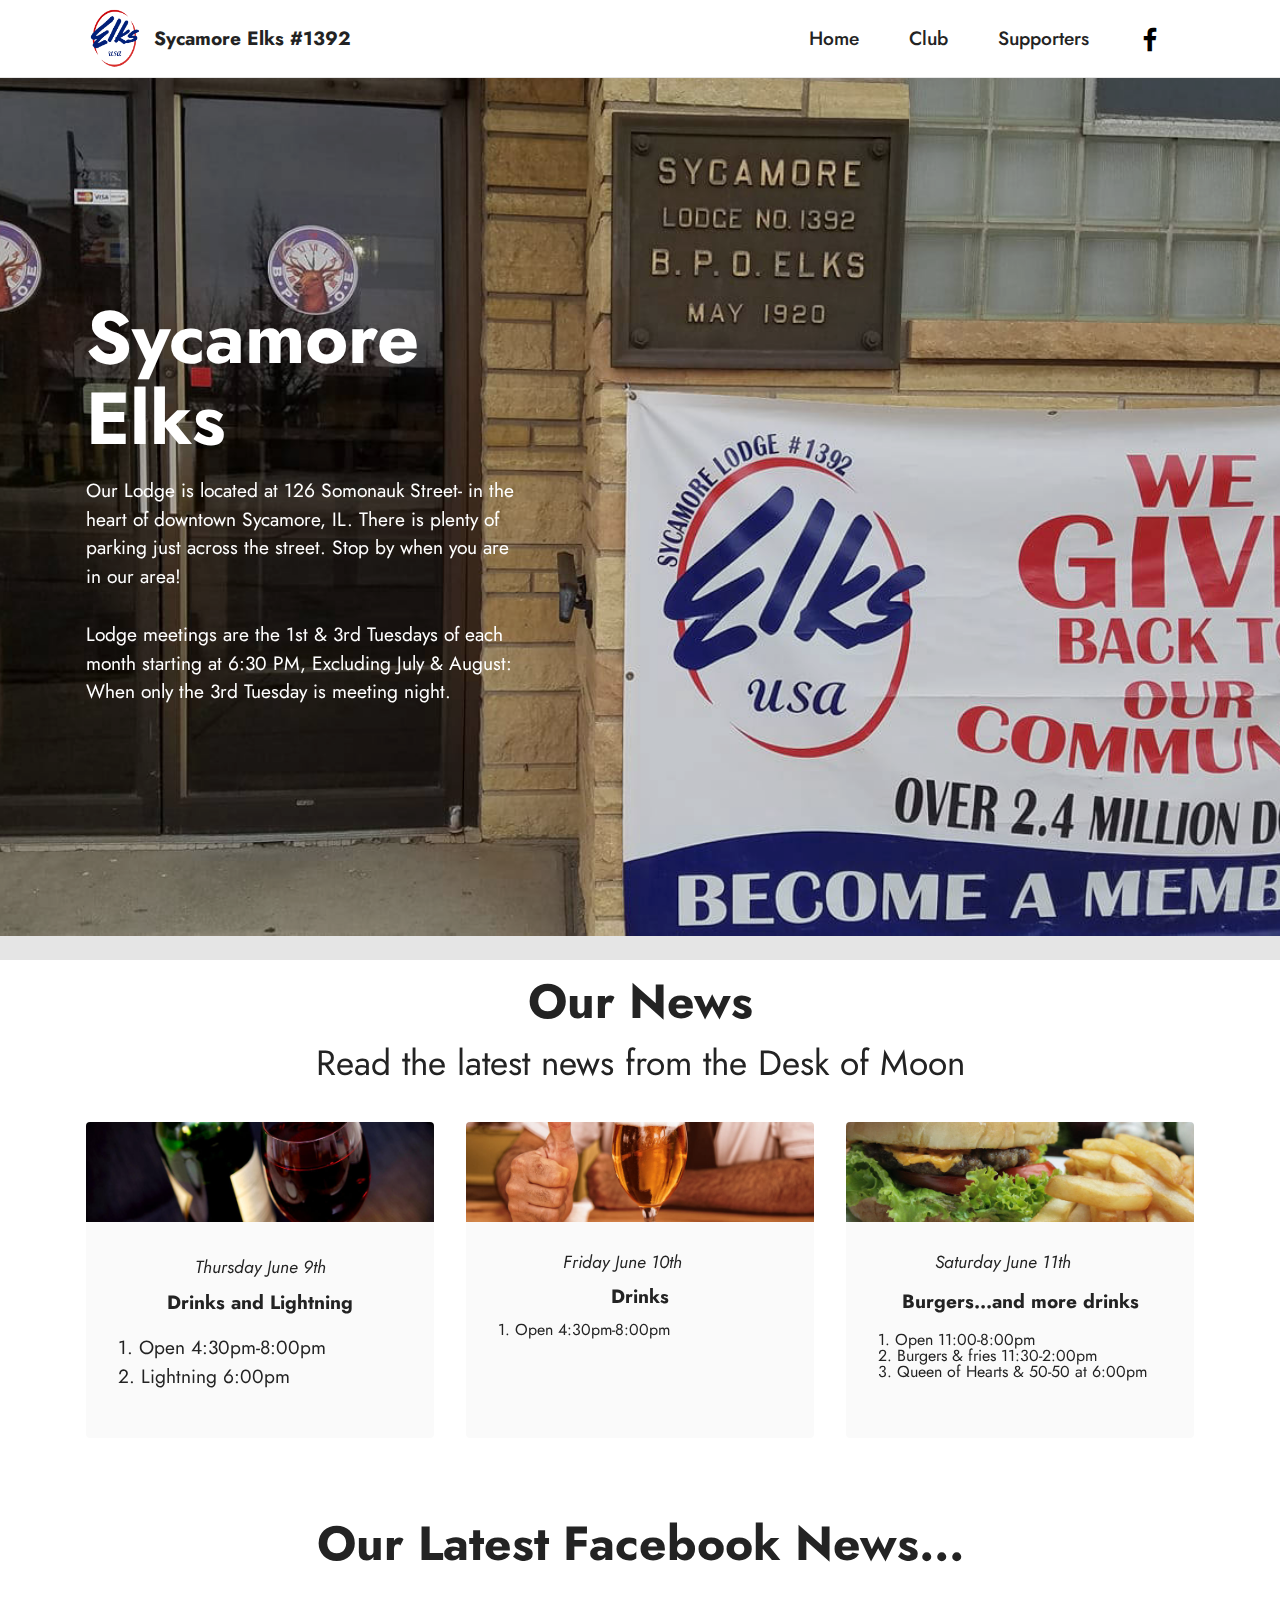
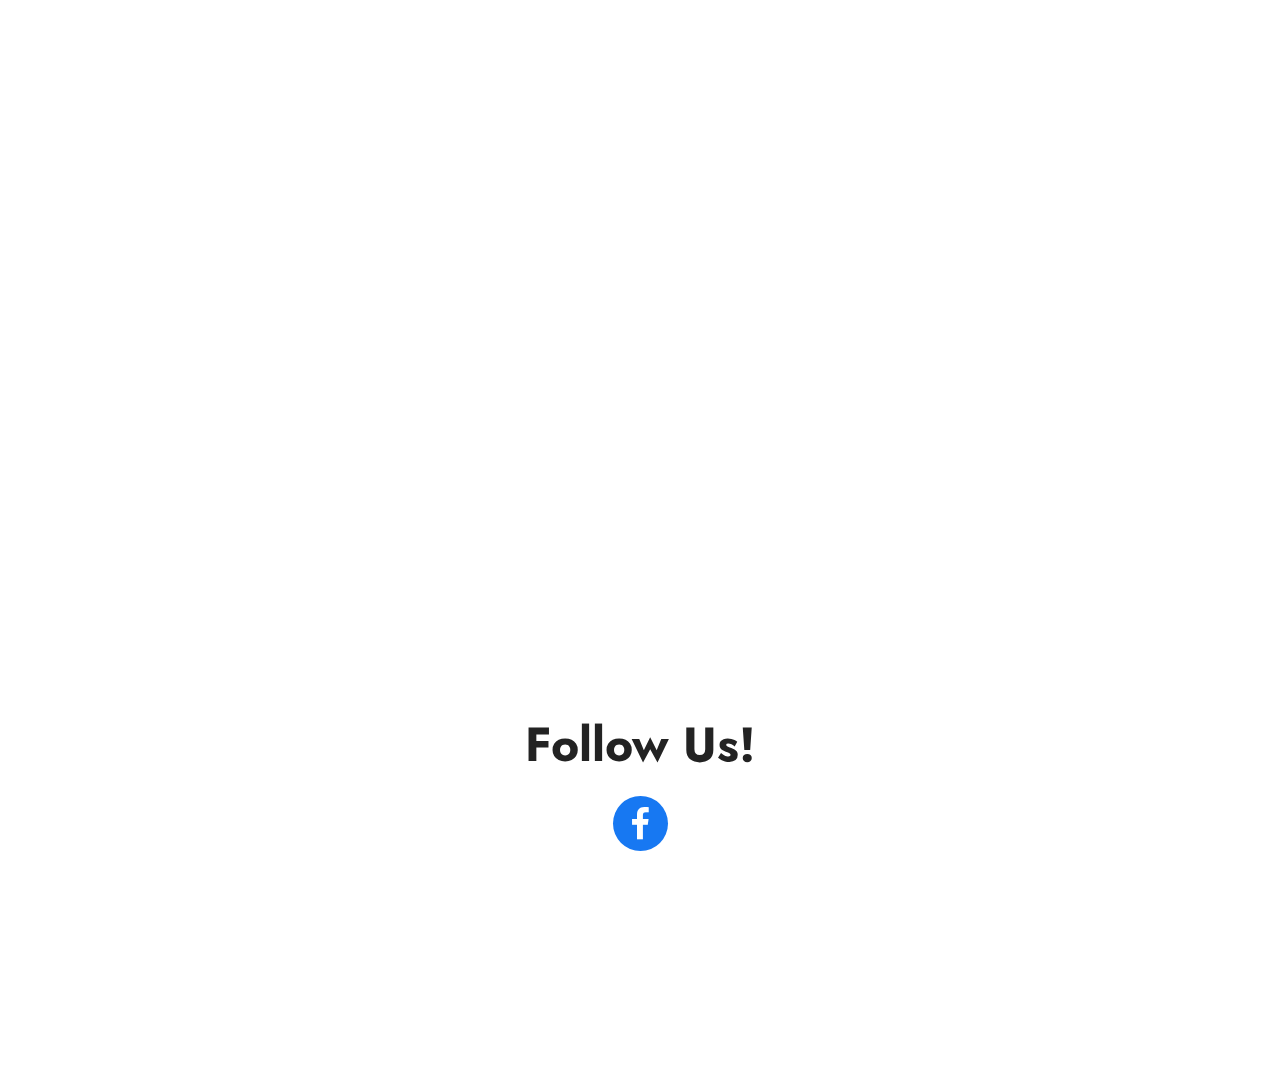
<file: index.html>
<!DOCTYPE html>
<html  >
<head>
  <!-- Site made with Mobirise Website Builder v5.6.5, https://mobirise.com -->
  <meta charset="UTF-8">
  <meta http-equiv="X-UA-Compatible" content="IE=edge">
  <meta name="generator" content="Mobirise v5.6.5, mobirise.com">
  <meta name="twitter:card" content="summary_large_image"/>
  <meta name="twitter:image:src" content="">
  <meta property="og:image" content="">
  <meta name="twitter:title" content="Sycamore Elks Home Page">
  <meta name="viewport" content="width=device-width, initial-scale=1, minimum-scale=1">
  <link rel="shortcut icon" href="assets/images/elks-193x211.png" type="image/x-icon">
  <meta name="description" content="">
  
  
  <title>Sycamore Elks Home Page</title>
  <link rel="stylesheet" href="assets/bootstrap/css/bootstrap.min.css">
  <link rel="stylesheet" href="assets/bootstrap/css/bootstrap-grid.min.css">
  <link rel="stylesheet" href="assets/bootstrap/css/bootstrap-reboot.min.css">
  <link rel="stylesheet" href="assets/parallax/jarallax.css">
  <link rel="stylesheet" href="assets/web/assets/gdpr-plugin/gdpr-styles.css">
  <link rel="stylesheet" href="assets/socicon/css/styles.css">
  <link rel="stylesheet" href="assets/dropdown/css/style.css">
  <link rel="stylesheet" href="assets/theme/css/style.css">
  <link rel="preload" href="https://fonts.googleapis.com/css?family=Jost:100,200,300,400,500,600,700,800,900,100i,200i,300i,400i,500i,600i,700i,800i,900i&display=swap" as="style" onload="this.onload=null;this.rel='stylesheet'">
  <noscript><link rel="stylesheet" href="https://fonts.googleapis.com/css?family=Jost:100,200,300,400,500,600,700,800,900,100i,200i,300i,400i,500i,600i,700i,800i,900i&display=swap"></noscript>
  <link rel="preload" as="style" href="assets/mobirise/css/mbr-additional.css"><link rel="stylesheet" href="assets/mobirise/css/mbr-additional.css" type="text/css">
  
  
  
  
</head>
<body>

<!-- Analytics -->
<!-- Global site tag (gtag.js) - Google Analytics -->
<script async src="https://www.googletagmanager.com/gtag/js?id=G-4ECWXXPKB2"></script>
<script>
  window.dataLayer = window.dataLayer || [];
  function gtag(){dataLayer.push(arguments);}
  gtag('js', new Date());

  gtag('config', 'G-4ECWXXPKB2');
</script>
<!-- /Analytics -->


  
  <section data-bs-version="5.1" class="menu cid-s48OLK6784" once="menu" id="menu1-h">
    
    <nav class="navbar navbar-dropdown navbar-fixed-top navbar-expand-lg">
        <div class="container">
            <div class="navbar-brand">
                <span class="navbar-logo">
                    <a href="index.html">
                        <img src="assets/images/elks-193x211.png" alt="Mobirise" style="height: 3.8rem;">
                    </a>
                </span>
                <span class="navbar-caption-wrap"><a class="navbar-caption text-black text-primary display-7" href="index.html">Sycamore Elks #1392</a></span>
            </div>
            <button class="navbar-toggler" type="button" data-toggle="collapse" data-bs-toggle="collapse" data-target="#navbarSupportedContent" data-bs-target="#navbarSupportedContent" aria-controls="navbarNavAltMarkup" aria-expanded="false" aria-label="Toggle navigation">
                <div class="hamburger">
                    <span></span>
                    <span></span>
                    <span></span>
                    <span></span>
                </div>
            </button>
            <div class="collapse navbar-collapse" id="navbarSupportedContent">
                <ul class="navbar-nav nav-dropdown nav-right" data-app-modern-menu="true"><li class="nav-item"><a class="nav-link link text-black text-primary display-7" href="index.html">Home</a></li><li class="nav-item"><a class="nav-link link text-black text-primary display-7" href="Club.html">Club</a></li><li class="nav-item"><a class="nav-link link text-black text-primary display-7" href="Supporters.html">Supporters</a></li></ul>
                <div class="icons-menu">
                    <a class="iconfont-wrapper" href="https://www.facebook.com/SycamoreElksLodge1392/" target="_blank">
                        <span class="p-2 mbr-iconfont socicon-facebook socicon"></span>
                    </a>
                    
                    
                    
                </div>
                
            </div>
        </div>
    </nav>

</section>

<section data-bs-version="5.1" class="header1 cid-t3bzv4ku4F mbr-fullscreen mbr-parallax-background" id="header1-k">

    

    <div class="mbr-overlay" style="opacity: 0.1; background-color: rgb(0, 0, 0);"></div>

    <div class="container">
        <div class="row">
            <div class="col-12 col-lg-5">
                <h1 class="mbr-section-title mbr-fonts-style mb-3 display-1"><strong>Sycamore Elks</strong></h1>
                
                <p class="mbr-text mbr-fonts-style display-7">Our Lodge is located at 126 Somonauk Street- in the heart of downtown Sycamore, IL. There is plenty of parking just across the street. Stop by when you are in our area!<br><br>Lodge meetings are the 1st &amp; 3rd Tuesdays of each month starting at 6:30 PM, Excluding July &amp; August: When only the 3rd Tuesday is meeting night.</p>
                
            </div>
        </div>
    </div>
</section>

<section data-bs-version="5.1" class="content3 cid-t5E0EXSc1n" id="content3-1b">
    
    
    <div class="container">
        <div class="mbr-section-head">
            <h4 class="mbr-section-title mbr-fonts-style align-center mb-0 display-2"><strong>Our News</strong></h4>
            <h5 class="mbr-section-subtitle mbr-fonts-style align-center mb-0 mt-2 display-5">Read the latest news from the Desk of Moon</h5>
        </div>
        <div class="row mt-4">
            <div class="item features-image сol-12 col-md-6 col-lg-4 active">
                <div class="item-wrapper">
                    <div class="item-img">
                        <img src="assets/images/mbr-816x540.jpg" alt="Mobirise Website Builder" title="" data-slide-to="0" data-bs-slide-to="0">
                    </div>
                    <div class="item-content">
                        <h5 class="item-title mbr-fonts-style display-4"><em>Thursday June 9th</em></h5>
                        <h6 class="item-subtitle mbr-fonts-style mt-1 display-7"><strong>Drinks and Lightning</strong></h6>
                        <p class="mbr-text mbr-fonts-style mt-3 display-7">1. Open 4:30pm-8:00pm<br>2. Lightning 6:00pm</p>
                    </div>
                    
                </div>
            </div><div class="item features-image сol-12 col-md-6 col-lg-4">
                <div class="item-wrapper">
                    <div class="item-img">
                        <img src="assets/images/mbr-3-816x544.jpg" alt="Mobirise Website Builder" title="" data-slide-to="1" data-bs-slide-to="1">
                    </div>
                    <div class="item-content">
                        <h5 class="item-title mbr-fonts-style display-4"><p><em>Friday June 10th</em>&nbsp;&nbsp;&nbsp;&nbsp;&nbsp; &nbsp;</p></h5>
                        <h6 class="item-subtitle mbr-fonts-style mt-1 display-7"><p><strong>Drinks</strong></p></h6>
                        <p class="mbr-text mbr-fonts-style mt-3 display-7"></p><p>1. Open 4:30pm-8:00pm<br><br></p><p></p>
                    </div>
                    
                </div>
            </div><div class="item features-image сol-12 col-md-6 col-lg-4">
                <div class="item-wrapper">
                    <div class="item-img">
                        <img src="assets/images/mbr-2-816x544.jpg" alt="Mobirise Website Builder" title="" data-slide-to="2" data-bs-slide-to="2">
                    </div>
                    <div class="item-content">
                        <h5 class="item-title mbr-fonts-style display-4"><p><em>Saturday June 11th</em>&nbsp;&nbsp;&nbsp;&nbsp;&nbsp; &nbsp;</p></h5>
                        <h6 class="item-subtitle mbr-fonts-style mt-1 display-7"><strong>Burgers...and more drinks</strong></h6>
                        <p class="mbr-text mbr-fonts-style mt-3 display-7"></p><p>1. Open 11:00-8:00pm<br>2. Burgers &amp; fries 11:30-2:00pm<br>3. Queen of Hearts&nbsp;&amp; 50-50 at 6:00pm</p><p></p>
                    </div>
                    
                </div>
            </div>
            
            

        </div>
    </div>
</section>

<section class="facebook-page cid-t3hXdKlPwp" id="facebook-page-t">
    
    <div class="container">
        <div class="mbr-section-head">
            <h4 class="mbr-section-title mbr-fonts-style align-center mb-0 display-2"><strong>Our Latest Facebook News...</strong><strong><br></strong></h4>
            
            
        </div>
        <div class="row justify-content-center mt-4">
            <iframe width="340" height="500" style="border:none;overflow:hidden" scrolling="no" frameborder="0" allowtransparency="true" allow="encrypted-media" src="https://www.facebook.com/plugins/page.php?href=https://www.facebook.com/SycamoreElksLodge1392/&amp;tabs=timeline,events,messages&amp;width=500&amp;height=620&amp;small_header=true&amp;adapt_container_width=true&amp;hide_cover=false&amp;hide_cta=true&amp;appId=2773163886047820"></iframe>
        </div>
    </div>
</section>

<section data-bs-version="5.1" class="share3 cid-t3bZIELlqm" id="share3-m">
    
     
    
    

    <div class="container">
        <div class="media-container-row">
            <div class="col-12">
                <h3 class="mbr-section-title align-center mb-3 mbr-fonts-style display-2">
                    <strong>Follow Us!</strong>
                </h3>
                <div class="social-list align-center">
                   
                    <a class="iconfont-wrapper bg-facebook m-2 " target="_blank" href="https://www.facebook.com/SycamoreElksLodge1392/">
                            <span class="socicon-facebook socicon"></span>
                        </a>
                        
                        
                        
                        
                        
                        
                        
                        
                        
                        
                </div>
            </div>
        </div>
    </div>
</section>

<section data-bs-version="5.1" class="footer3 cid-s48P1Icc8J mbr-reveal" once="footers" id="footer3-i">

    

    

    <div class="container">
        <div class="media-container-row align-center mbr-white">
            <div class="row row-links">
                <ul class="foot-menu">
                    
                    
                    
                    
                    
                <li class="foot-menu-item mbr-fonts-style display-7"><a href="mailto:jeffnorton@elkssycamore.com" class="text-success text-primary">Help Center</a></li></ul>
            </div>
            
            <div class="row row-copirayt">
                <p class="mbr-text mb-0 mbr-fonts-style mbr-white align-center display-7">
                    © Copyright 2022 Sycamore Elks. All Rights Reserved.
                </p>
            </div>
        </div>
    </div>
</section>


<script src="assets/bootstrap/js/bootstrap.bundle.min.js"></script>
  <script src="assets/parallax/jarallax.js"></script>
  <script src="assets/smoothscroll/smooth-scroll.js"></script>
  <script src="assets/ytplayer/index.js"></script>
  <script src="https://connect.facebook.net/en_US/sdk.js#xfbml=1&autoLogAppEvents=1&version=v8.0&appId=3122493341137768"></script>
  <script src="assets/dropdown/js/navbar-dropdown.js"></script>
  <script src="assets/theme/js/script.js"></script>
  
  
  
</body>
</html>
</file>
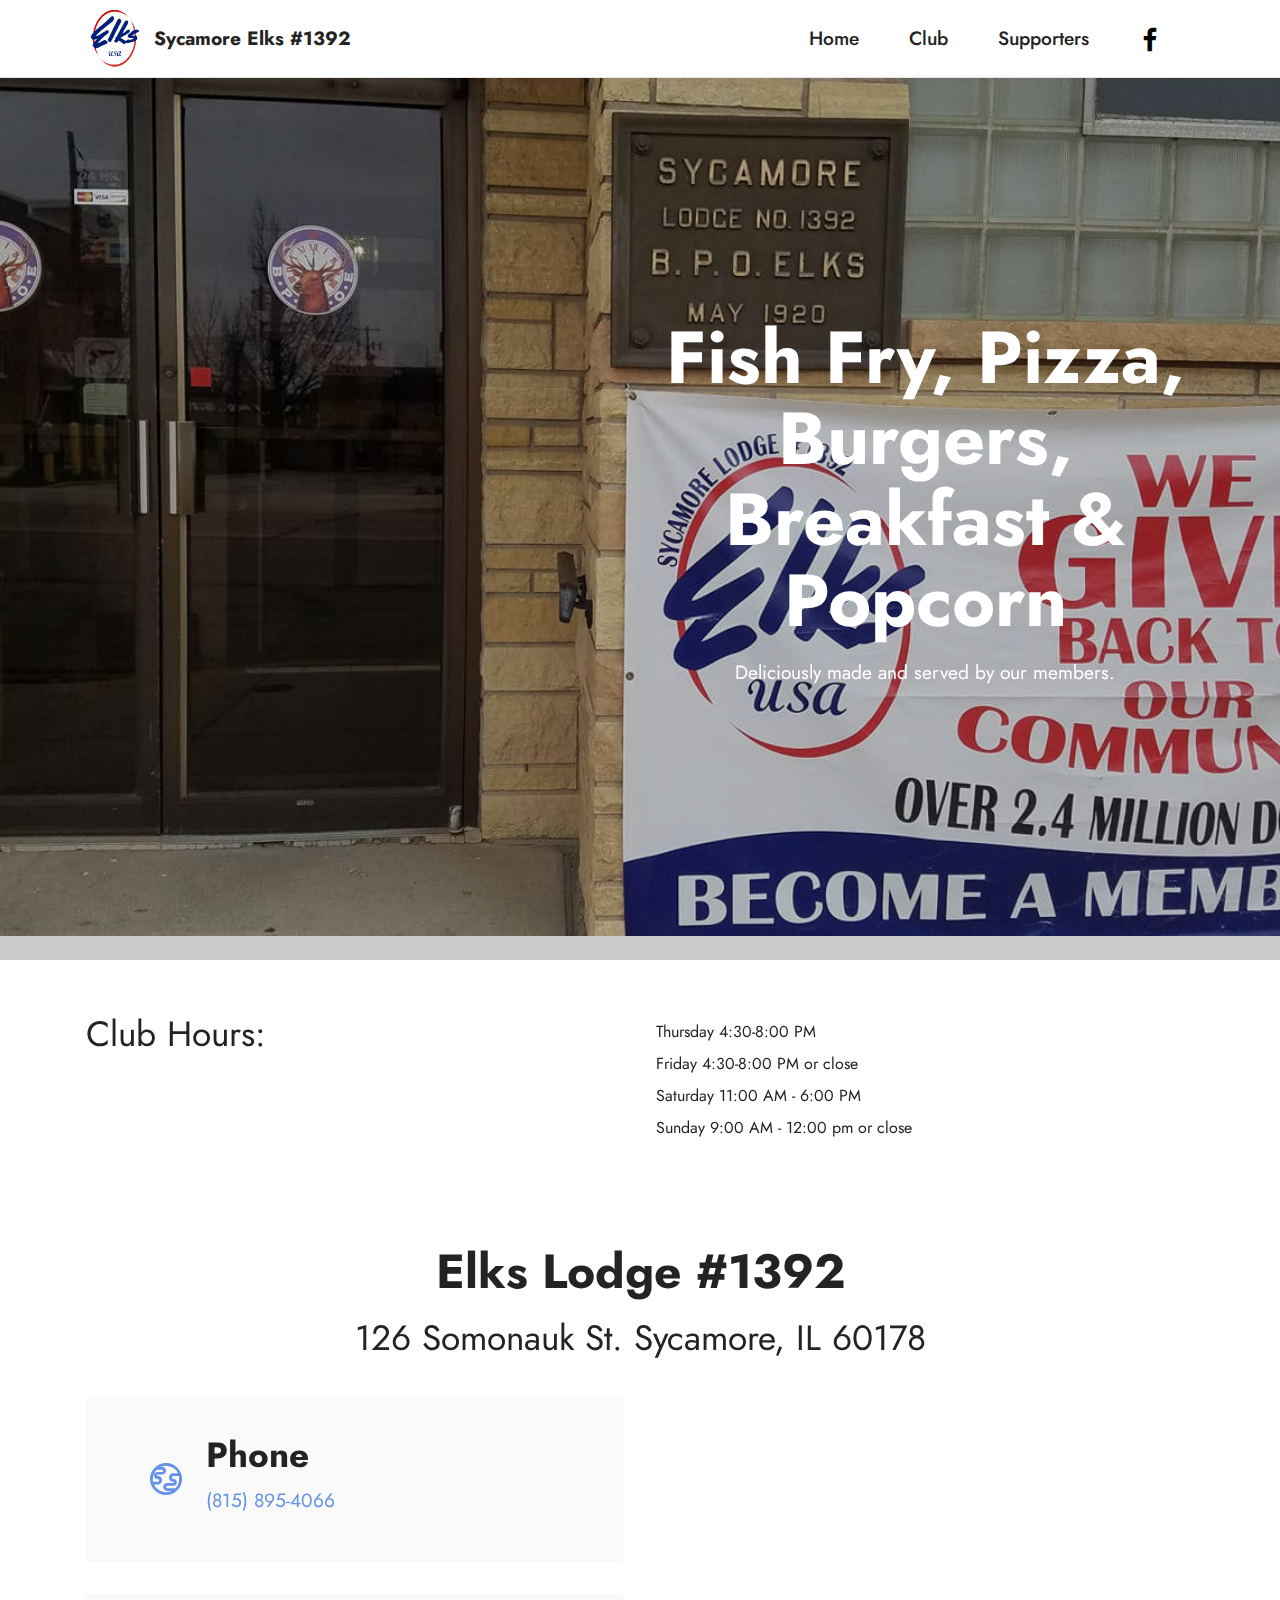
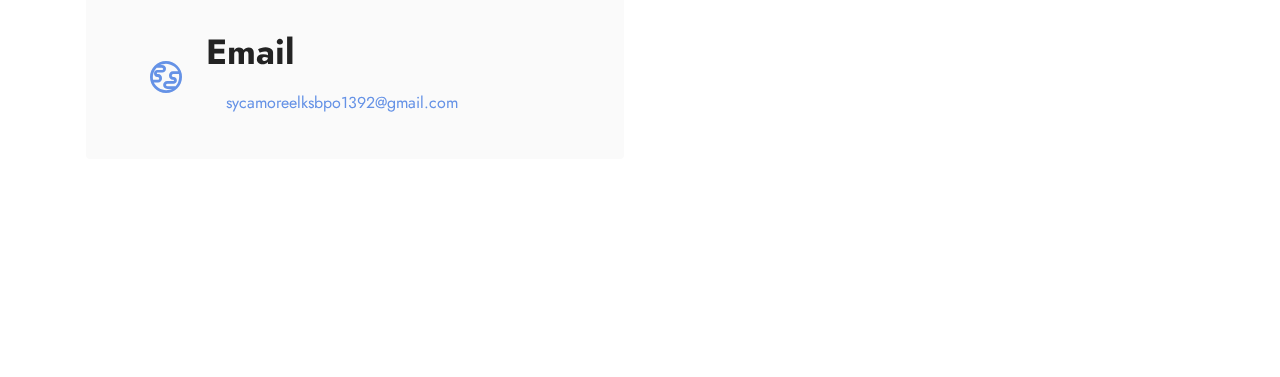
<file: Club.html>
<!DOCTYPE html>
<html  >
<head>
  <!-- Site made with Mobirise Website Builder v5.6.5, https://mobirise.com -->
  <meta charset="UTF-8">
  <meta http-equiv="X-UA-Compatible" content="IE=edge">
  <meta name="generator" content="Mobirise v5.6.5, mobirise.com">
  <meta name="twitter:card" content="summary_large_image"/>
  <meta name="twitter:image:src" content="">
  <meta property="og:image" content="">
  <meta name="twitter:title" content="Sycamore Elks Club">
  <meta name="viewport" content="width=device-width, initial-scale=1, minimum-scale=1">
  <link rel="shortcut icon" href="assets/images/elks-193x211.png" type="image/x-icon">
  <meta name="description" content="">
  
  
  <title>Sycamore Elks Club</title>
  <link rel="stylesheet" href="assets/web/assets/mobirise-icons2/mobirise2.css">
  <link rel="stylesheet" href="assets/bootstrap/css/bootstrap.min.css">
  <link rel="stylesheet" href="assets/bootstrap/css/bootstrap-grid.min.css">
  <link rel="stylesheet" href="assets/bootstrap/css/bootstrap-reboot.min.css">
  <link rel="stylesheet" href="assets/parallax/jarallax.css">
  <link rel="stylesheet" href="assets/web/assets/gdpr-plugin/gdpr-styles.css">
  <link rel="stylesheet" href="assets/dropdown/css/style.css">
  <link rel="stylesheet" href="assets/socicon/css/styles.css">
  <link rel="stylesheet" href="assets/theme/css/style.css">
  <link rel="preload" href="https://fonts.googleapis.com/css?family=Jost:100,200,300,400,500,600,700,800,900,100i,200i,300i,400i,500i,600i,700i,800i,900i&display=swap" as="style" onload="this.onload=null;this.rel='stylesheet'">
  <noscript><link rel="stylesheet" href="https://fonts.googleapis.com/css?family=Jost:100,200,300,400,500,600,700,800,900,100i,200i,300i,400i,500i,600i,700i,800i,900i&display=swap"></noscript>
  <link rel="preload" as="style" href="assets/mobirise/css/mbr-additional.css"><link rel="stylesheet" href="assets/mobirise/css/mbr-additional.css" type="text/css">
  
  
  
  
</head>
<body>

<!-- Analytics -->
<!-- Global site tag (gtag.js) - Google Analytics -->
<script async src="https://www.googletagmanager.com/gtag/js?id=G-4ECWXXPKB2"></script>
<script>
  window.dataLayer = window.dataLayer || [];
  function gtag(){dataLayer.push(arguments);}
  gtag('js', new Date());

  gtag('config', 'G-4ECWXXPKB2');
</script>
<!-- /Analytics -->


  
  <section data-bs-version="5.1" class="menu cid-s48OLK6784" once="menu" id="menu1-n">
    
    <nav class="navbar navbar-dropdown navbar-fixed-top navbar-expand-lg">
        <div class="container">
            <div class="navbar-brand">
                <span class="navbar-logo">
                    <a href="index.html">
                        <img src="assets/images/elks-193x211.png" alt="Mobirise" style="height: 3.8rem;">
                    </a>
                </span>
                <span class="navbar-caption-wrap"><a class="navbar-caption text-black text-primary display-7" href="index.html">Sycamore Elks #1392</a></span>
            </div>
            <button class="navbar-toggler" type="button" data-toggle="collapse" data-bs-toggle="collapse" data-target="#navbarSupportedContent" data-bs-target="#navbarSupportedContent" aria-controls="navbarNavAltMarkup" aria-expanded="false" aria-label="Toggle navigation">
                <div class="hamburger">
                    <span></span>
                    <span></span>
                    <span></span>
                    <span></span>
                </div>
            </button>
            <div class="collapse navbar-collapse" id="navbarSupportedContent">
                <ul class="navbar-nav nav-dropdown nav-right" data-app-modern-menu="true"><li class="nav-item"><a class="nav-link link text-black text-primary display-7" href="index.html">Home</a></li><li class="nav-item"><a class="nav-link link text-black text-primary display-7" href="Club.html">Club</a></li><li class="nav-item"><a class="nav-link link text-black text-primary display-7" href="Supporters.html">Supporters</a></li></ul>
                <div class="icons-menu">
                    <a class="iconfont-wrapper" href="https://www.facebook.com/SycamoreElksLodge1392/" target="_blank">
                        <span class="p-2 mbr-iconfont socicon-facebook socicon"></span>
                    </a>
                    
                    
                    
                </div>
                
            </div>
        </div>
    </nav>

</section>

<section data-bs-version="5.1" class="header3 cid-t3h3TyS1h0 mbr-fullscreen mbr-parallax-background" id="header3-s">

    

    <div class="mbr-overlay" style="opacity: 0.2; background-color: rgb(0, 0, 0);"></div>

    <div class="align-center container">
        <div class="row justify-content-end">
            <div class="col-12 col-lg-6">
                <h1 class="mbr-section-title mbr-fonts-style mb-3 display-1"><strong>Fish Fry, Pizza, Burgers, Breakfast &amp; Popcorn</strong></h1>
                
                <p class="mbr-text mbr-fonts-style display-7">Deliciously made and served by our members.</p>
                
            </div>
        </div>
    </div>
</section>

<section data-bs-version="5.1" class="content10 cid-t3ct8eDhji" id="content10-q">
    
    <div class="container">
        <div class="row justify-content-center">
            <div class="col-12 col-md">
                
                <h6 class="mbr-section-subtitle mbr-fonts-style mb-4 display-5">
                    Club Hours:</h6>
            </div>
            <div class="col-md-12 col-lg-6">
                <p class="mbr-text mbr-fonts-style display-7"></p><p>Thursday 4:30-8:00 PM<br><br>Friday 4:30-8:00 PM or close<br><br>Saturday 11:00 AM - 6:00 PM<br><br>Sunday 9:00 AM - 12:00 pm or close</p><p></p>
            </div>
        </div>
    </div>
</section>

<section data-bs-version="5.1" class="contacts3 map1 cid-t3c1vGB2mu" id="contacts3-p">

    
    
    <div class="container">
        <div class="mbr-section-head">
            <h3 class="mbr-section-title mbr-fonts-style align-center mb-0 display-2"><p>
                <strong>Elks Lodge #1392</strong></p></h3>
            <h4 class="mbr-section-subtitle mbr-fonts-style align-center mb-0 mt-2 display-5">126 Somonauk St. Sycamore, IL 60178</h4>
        </div>
        <div class="row justify-content-center mt-4">
            <div class="card col-12 col-md-6">
                <div class="card-wrapper">
                    <div class="image-wrapper">
                        <span class="mbr-iconfont mobi-mbri-globe mobi-mbri"></span>
                    </div>
                    <div class="text-wrapper">
                        <h6 class="card-title mbr-fonts-style mb-1 display-5">
                            <strong>Phone</strong>
                        </h6>
                        <p class="mbr-text mbr-fonts-style display-7"><a href="tel:1-815-895-4066" class="text-primary">(815) 895-4066</a></p>
                    </div>
                </div>
                <div class="card-wrapper">
                    <div class="image-wrapper">
                        <span class="mbr-iconfont mobi-mbri-globe mobi-mbri"></span>
                    </div>
                    <div class="text-wrapper">
                        <h6 class="card-title mbr-fonts-style mb-1 display-5">
                            <strong>Email</strong>
                        </h6>
                        <p class="mbr-text mbr-fonts-style display-7"></p><p>&nbsp;&nbsp;&nbsp;&nbsp;<a href="mailto:sycamoreelksbpo1392@gmail.com" class="text-primary">sycamoreelksbpo1392@gmail.com</a></p><p></p>
                    </div>
                </div>
            </div>
            <div class="map-wrapper col-12 col-md-6">
                <div class="google-map"></div>
            </div>
        </div>
    </div>
</section>

<section data-bs-version="5.1" class="footer3 cid-s48P1Icc8J mbr-reveal" once="footers" id="footer3-o">

    

    

    <div class="container">
        <div class="media-container-row align-center mbr-white">
            <div class="row row-links">
                <ul class="foot-menu">
                    
                    
                    
                    
                    
                <li class="foot-menu-item mbr-fonts-style display-7"><a href="mailto:jeffnorton@elkssycamore.com" class="text-success text-primary">Help Center</a></li></ul>
            </div>
            
            <div class="row row-copirayt">
                <p class="mbr-text mb-0 mbr-fonts-style mbr-white align-center display-7">
                    © Copyright 2022 Sycamore Elks. All Rights Reserved.
                </p>
            </div>
        </div>
    </div>
</section>


<script src="assets/bootstrap/js/bootstrap.bundle.min.js"></script>
  <script src="assets/parallax/jarallax.js"></script>
  <script src="assets/smoothscroll/smooth-scroll.js"></script>
  <script src="assets/ytplayer/index.js"></script>
  <script src="assets/dropdown/js/navbar-dropdown.js"></script>
  <script src="assets/theme/js/script.js"></script>
  
  
  
</body>
</html>
</file>
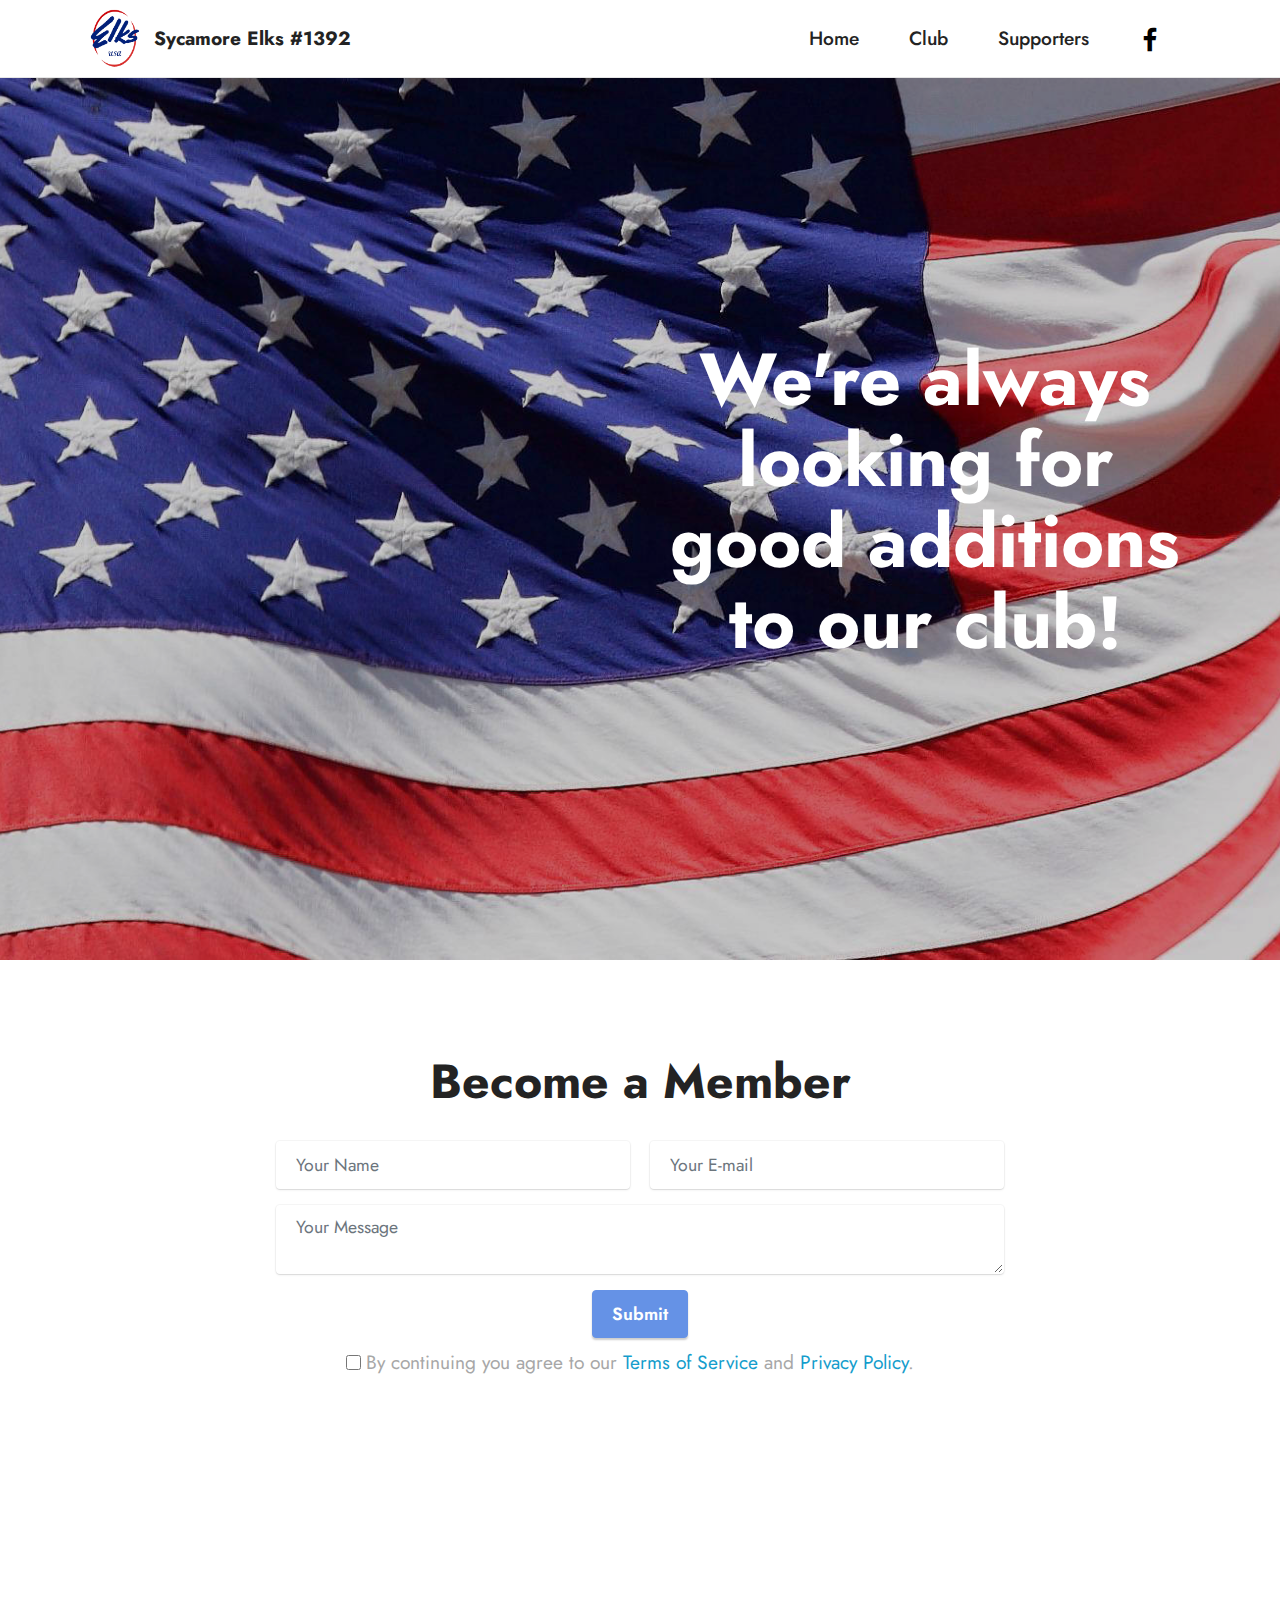
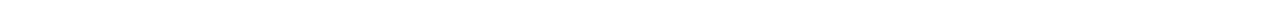
<file: Membership.html>
<!DOCTYPE html>
<html  >
<head>
  <!-- Site made with Mobirise Website Builder v5.6.5, https://mobirise.com -->
  <meta charset="UTF-8">
  <meta http-equiv="X-UA-Compatible" content="IE=edge">
  <meta name="generator" content="Mobirise v5.6.5, mobirise.com">
  <meta name="twitter:card" content="summary_large_image"/>
  <meta name="twitter:image:src" content="">
  <meta property="og:image" content="">
  <meta name="twitter:title" content="Become A Member">
  <meta name="viewport" content="width=device-width, initial-scale=1, minimum-scale=1">
  <link rel="shortcut icon" href="assets/images/elks-193x211.png" type="image/x-icon">
  <meta name="description" content="">
  
  
  <title>Become A Member</title>
  <link rel="stylesheet" href="assets/bootstrap/css/bootstrap.min.css">
  <link rel="stylesheet" href="assets/bootstrap/css/bootstrap-grid.min.css">
  <link rel="stylesheet" href="assets/bootstrap/css/bootstrap-reboot.min.css">
  <link rel="stylesheet" href="assets/web/assets/gdpr-plugin/gdpr-styles.css">
  <link rel="stylesheet" href="assets/dropdown/css/style.css">
  <link rel="stylesheet" href="assets/socicon/css/styles.css">
  <link rel="stylesheet" href="assets/theme/css/style.css">
  <link rel="preload" href="https://fonts.googleapis.com/css?family=Jost:100,200,300,400,500,600,700,800,900,100i,200i,300i,400i,500i,600i,700i,800i,900i&display=swap" as="style" onload="this.onload=null;this.rel='stylesheet'">
  <noscript><link rel="stylesheet" href="https://fonts.googleapis.com/css?family=Jost:100,200,300,400,500,600,700,800,900,100i,200i,300i,400i,500i,600i,700i,800i,900i&display=swap"></noscript>
  <link rel="preload" as="style" href="assets/mobirise/css/mbr-additional.css"><link rel="stylesheet" href="assets/mobirise/css/mbr-additional.css" type="text/css">
  
  
  
  
</head>
<body>

<!-- Analytics -->
<!-- Global site tag (gtag.js) - Google Analytics -->
<script async src="https://www.googletagmanager.com/gtag/js?id=G-4ECWXXPKB2"></script>
<script>
  window.dataLayer = window.dataLayer || [];
  function gtag(){dataLayer.push(arguments);}
  gtag('js', new Date());

  gtag('config', 'G-4ECWXXPKB2');
</script>
<!-- /Analytics -->


  
  <section data-bs-version="5.1" class="menu cid-s48OLK6784" once="menu" id="menu1-1c">
    
    <nav class="navbar navbar-dropdown navbar-fixed-top navbar-expand-lg">
        <div class="container">
            <div class="navbar-brand">
                <span class="navbar-logo">
                    <a href="index.html">
                        <img src="assets/images/elks-193x211.png" alt="Mobirise" style="height: 3.8rem;">
                    </a>
                </span>
                <span class="navbar-caption-wrap"><a class="navbar-caption text-black text-primary display-7" href="index.html">Sycamore Elks #1392</a></span>
            </div>
            <button class="navbar-toggler" type="button" data-toggle="collapse" data-bs-toggle="collapse" data-target="#navbarSupportedContent" data-bs-target="#navbarSupportedContent" aria-controls="navbarNavAltMarkup" aria-expanded="false" aria-label="Toggle navigation">
                <div class="hamburger">
                    <span></span>
                    <span></span>
                    <span></span>
                    <span></span>
                </div>
            </button>
            <div class="collapse navbar-collapse" id="navbarSupportedContent">
                <ul class="navbar-nav nav-dropdown nav-right" data-app-modern-menu="true"><li class="nav-item"><a class="nav-link link text-black text-primary display-7" href="index.html">Home</a></li><li class="nav-item"><a class="nav-link link text-black text-primary display-7" href="Club.html">Club</a></li><li class="nav-item"><a class="nav-link link text-black text-primary display-7" href="Supporters.html">Supporters</a></li></ul>
                <div class="icons-menu">
                    <a class="iconfont-wrapper" href="https://www.facebook.com/SycamoreElksLodge1392/" target="_blank">
                        <span class="p-2 mbr-iconfont socicon-facebook socicon"></span>
                    </a>
                    
                    
                    
                </div>
                
            </div>
        </div>
    </nav>

</section>

<section data-bs-version="5.1" class="header3 cid-t6dOrc5lFw mbr-fullscreen" id="header3-1f">

    

    <div class="mbr-overlay" style="opacity: 0.2; background-color: rgb(0, 0, 0);"></div>

    <div class="align-center container">
        <div class="row justify-content-end">
            <div class="col-12 col-lg-6">
                <h1 class="mbr-section-title mbr-fonts-style mb-3 display-1"><strong>We're always looking for good additions to our club!</strong></h1>
                
                
                
            </div>
        </div>
    </div>
</section>

<section data-bs-version="5.1" class="form5 cid-t6dLeqdVoi" id="form5-1e">
    
    
    <div class="container">
        <div class="mbr-section-head">
            <h3 class="mbr-section-title mbr-fonts-style align-center mb-0 display-2">
                <strong>Become a Member</strong></h3>
            
        </div>
        <div class="row justify-content-center mt-4">
            <div class="col-lg-8 mx-auto mbr-form" data-form-type="formoid">
                <form action="https://mobirise.eu/" method="POST" class="mbr-form form-with-styler" data-form-title="Form Name"><input type="hidden" name="email" data-form-email="true" value="aMfWpXq5WZIlPH8IlgW4e2xq5BCtNCTxdvvWUIFKzes2FmECOuIwq2YdlxiEA0/kptpNDCNOQ9mY7QOdrlME8aNqXEYhqHklw7fTUiR+DF48GcjJ/S5B5Fz5pzSSkkKH">
                    <div class="row">
                        <div hidden="hidden" data-form-alert="" class="alert alert-success col-12">Your inquiry for membership has been submitted! We'll be reaching out to you.</div>
                        <div hidden="hidden" data-form-alert-danger="" class="alert alert-danger col-12">
                            Oops...! some problem!
                        </div>
                    </div>
                    <div class="dragArea row">
                        <div class="col-md col-sm-12 form-group mb-3" data-for="name">
                            <input type="text" name="name" placeholder="Your Name" data-form-field="name" class="form-control" value="" id="name-form5-1e">
                        </div>
                        <div class="col-md col-sm-12 form-group mb-3" data-for="email">
                            <input type="email" name="email" placeholder="Your E-mail" data-form-field="email" class="form-control" value="" id="email-form5-1e">
                        </div>
                        
                        <div class="col-12 form-group mb-3" data-for="textarea">
                            <textarea name="textarea" placeholder="Your Message" data-form-field="textarea" class="form-control" id="textarea-form5-1e"></textarea>
                        </div>
                        <div class="col-lg-12 col-md-12 col-sm-12 align-center mbr-section-btn"><button type="submit" class="btn btn-primary display-4">Submit</button></div>
                    </div>
                <span class="gdpr-block">
<label>
<span class="textGDPR display-7" style="color: #a7a7a7"><input type="checkbox" name="gdpr" id="gdpr-form5-1e" required="">By continuing you agree to our <a style="color: #149dcc; text-decoration: none;" href="terms.html">Terms of Service</a> and <a style="color: #149dcc; text-decoration: none;" href="policy.html">Privacy Policy</a>.</span>
</label>
</span></form>
            </div>
        </div>
    </div>
</section>

<section data-bs-version="5.1" class="footer3 cid-s48P1Icc8J mbr-reveal" once="footers" id="footer3-1d">

    

    

    <div class="container">
        <div class="media-container-row align-center mbr-white">
            <div class="row row-links">
                <ul class="foot-menu">
                    
                    
                    
                    
                    
                <li class="foot-menu-item mbr-fonts-style display-7"><a href="mailto:jeffnorton@elkssycamore.com" class="text-success text-primary">Help Center</a></li></ul>
            </div>
            
            <div class="row row-copirayt">
                <p class="mbr-text mb-0 mbr-fonts-style mbr-white align-center display-7">
                    © Copyright 2022 Sycamore Elks. All Rights Reserved.
                </p>
            </div>
        </div>
    </div>
</section>


<script src="assets/bootstrap/js/bootstrap.bundle.min.js"></script>
  <script src="assets/smoothscroll/smooth-scroll.js"></script>
  <script src="assets/ytplayer/index.js"></script>
  <script src="assets/dropdown/js/navbar-dropdown.js"></script>
  <script src="assets/theme/js/script.js"></script>
  <script src="assets/formoid/formoid.min.js"></script>
  
  
  
</body>
</html>
</file>
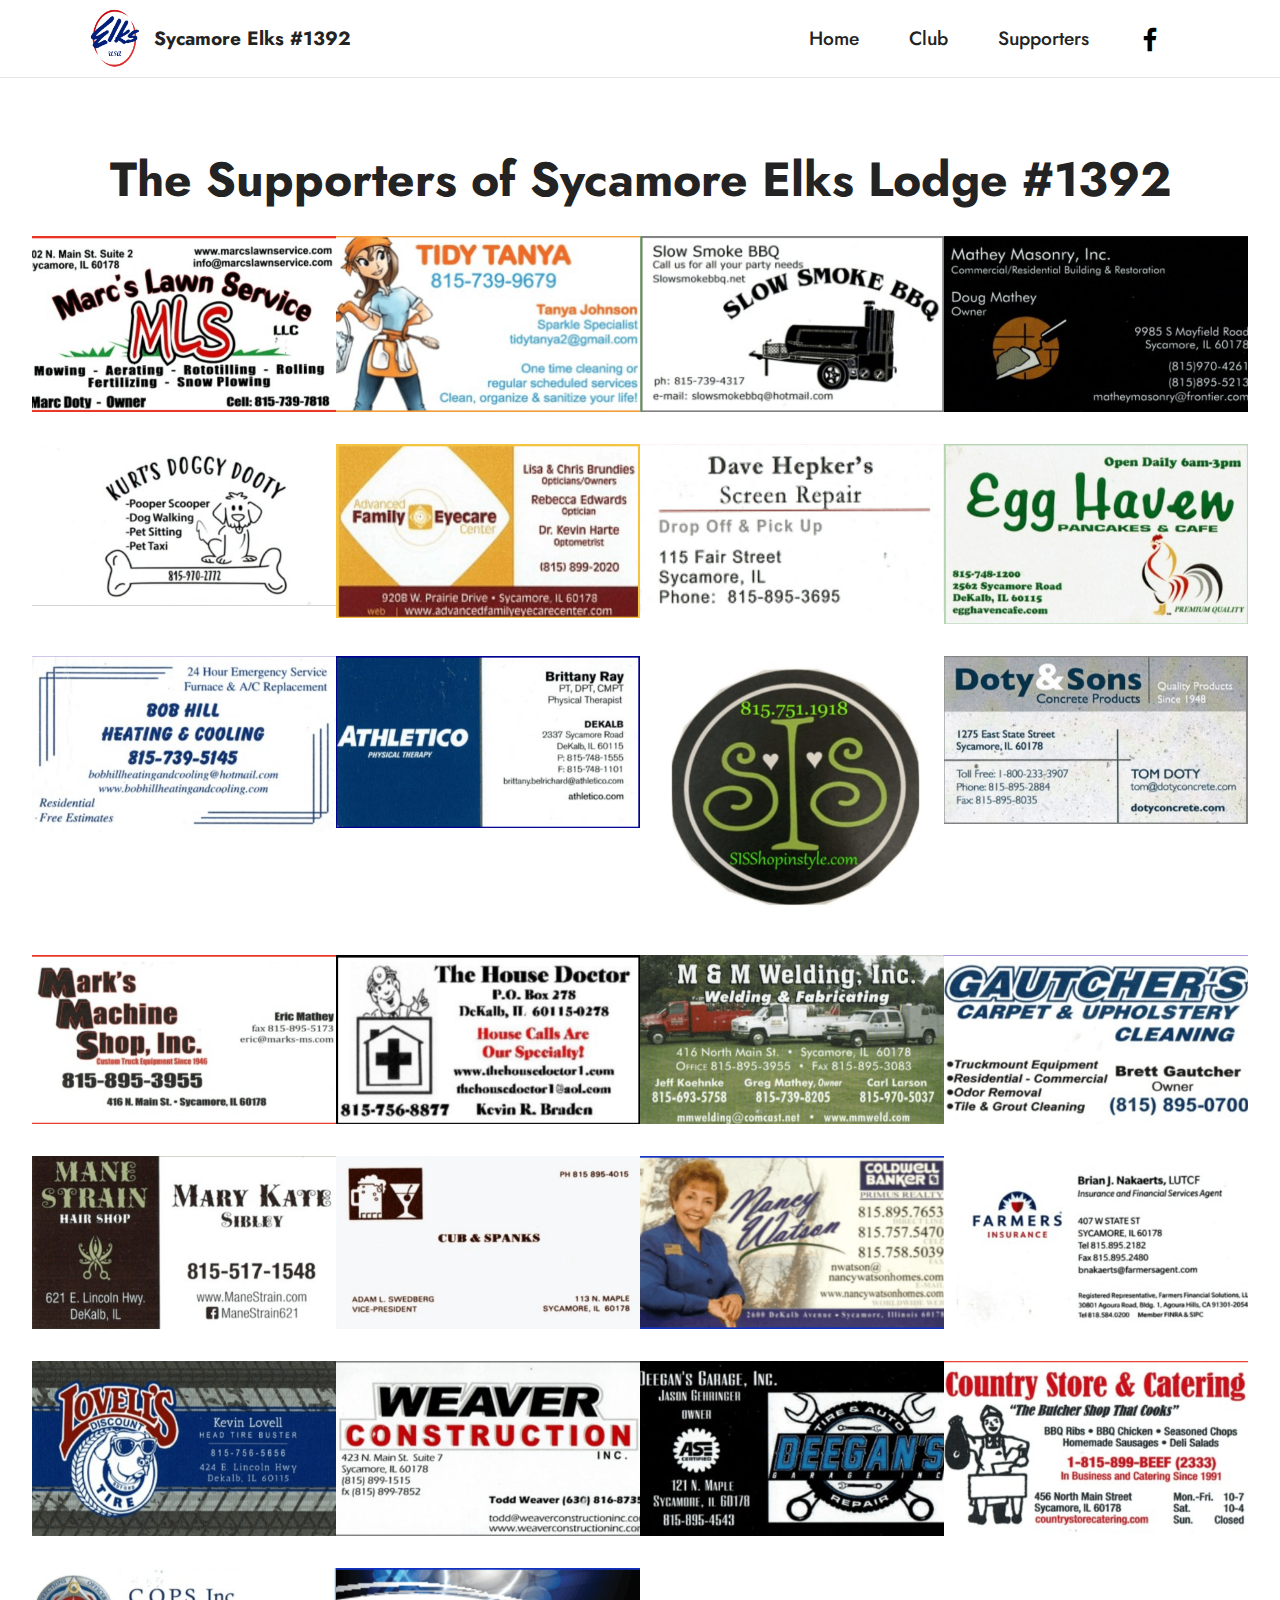
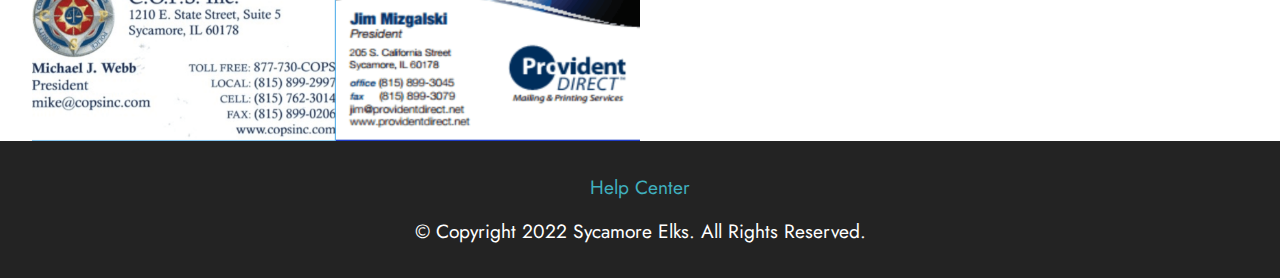
<file: Supporters.html>
<!DOCTYPE html>
<html  >
<head>
  <!-- Site made with Mobirise Website Builder v5.6.5, https://mobirise.com -->
  <meta charset="UTF-8">
  <meta http-equiv="X-UA-Compatible" content="IE=edge">
  <meta name="generator" content="Mobirise v5.6.5, mobirise.com">
  <meta name="twitter:card" content="summary_large_image"/>
  <meta name="twitter:image:src" content="">
  <meta property="og:image" content="">
  <meta name="twitter:title" content="Supporters">
  <meta name="viewport" content="width=device-width, initial-scale=1, minimum-scale=1">
  <link rel="shortcut icon" href="assets/images/elks-193x211.png" type="image/x-icon">
  <meta name="description" content="">
  
  
  <title>Supporters</title>
  <link rel="stylesheet" href="assets/web/assets/mobirise-icons2/mobirise2.css">
  <link rel="stylesheet" href="assets/bootstrap/css/bootstrap.min.css">
  <link rel="stylesheet" href="assets/bootstrap/css/bootstrap-grid.min.css">
  <link rel="stylesheet" href="assets/bootstrap/css/bootstrap-reboot.min.css">
  <link rel="stylesheet" href="assets/web/assets/gdpr-plugin/gdpr-styles.css">
  <link rel="stylesheet" href="assets/dropdown/css/style.css">
  <link rel="stylesheet" href="assets/socicon/css/styles.css">
  <link rel="stylesheet" href="assets/theme/css/style.css">
  <link rel="preload" href="https://fonts.googleapis.com/css?family=Jost:100,200,300,400,500,600,700,800,900,100i,200i,300i,400i,500i,600i,700i,800i,900i&display=swap" as="style" onload="this.onload=null;this.rel='stylesheet'">
  <noscript><link rel="stylesheet" href="https://fonts.googleapis.com/css?family=Jost:100,200,300,400,500,600,700,800,900,100i,200i,300i,400i,500i,600i,700i,800i,900i&display=swap"></noscript>
  <link rel="preload" as="style" href="assets/mobirise/css/mbr-additional.css"><link rel="stylesheet" href="assets/mobirise/css/mbr-additional.css" type="text/css">
  
  
  
  
</head>
<body>

<!-- Analytics -->
<!-- Global site tag (gtag.js) - Google Analytics -->
<script async src="https://www.googletagmanager.com/gtag/js?id=G-4ECWXXPKB2"></script>
<script>
  window.dataLayer = window.dataLayer || [];
  function gtag(){dataLayer.push(arguments);}
  gtag('js', new Date());

  gtag('config', 'G-4ECWXXPKB2');
</script>
<!-- /Analytics -->


  
  <section data-bs-version="5.1" class="menu cid-s48OLK6784" once="menu" id="menu1-v">
    
    <nav class="navbar navbar-dropdown navbar-fixed-top navbar-expand-lg">
        <div class="container">
            <div class="navbar-brand">
                <span class="navbar-logo">
                    <a href="index.html">
                        <img src="assets/images/elks-193x211.png" alt="Mobirise" style="height: 3.8rem;">
                    </a>
                </span>
                <span class="navbar-caption-wrap"><a class="navbar-caption text-black text-primary display-7" href="index.html">Sycamore Elks #1392</a></span>
            </div>
            <button class="navbar-toggler" type="button" data-toggle="collapse" data-bs-toggle="collapse" data-target="#navbarSupportedContent" data-bs-target="#navbarSupportedContent" aria-controls="navbarNavAltMarkup" aria-expanded="false" aria-label="Toggle navigation">
                <div class="hamburger">
                    <span></span>
                    <span></span>
                    <span></span>
                    <span></span>
                </div>
            </button>
            <div class="collapse navbar-collapse" id="navbarSupportedContent">
                <ul class="navbar-nav nav-dropdown nav-right" data-app-modern-menu="true"><li class="nav-item"><a class="nav-link link text-black text-primary display-7" href="index.html">Home</a></li><li class="nav-item"><a class="nav-link link text-black text-primary display-7" href="Club.html">Club</a></li><li class="nav-item"><a class="nav-link link text-black text-primary display-7" href="Supporters.html">Supporters</a></li></ul>
                <div class="icons-menu">
                    <a class="iconfont-wrapper" href="https://www.facebook.com/SycamoreElksLodge1392/" target="_blank">
                        <span class="p-2 mbr-iconfont socicon-facebook socicon"></span>
                    </a>
                    
                    
                    
                </div>
                
            </div>
        </div>
    </nav>

</section>

<section data-bs-version="5.1" class="gallery4 mbr-gallery cid-t4eWaev6L5" id="gallery4-10">
    

    

    <div class="container-fluid">
        <div class="mbr-section-head">
            <h3 class="mbr-section-title mbr-fonts-style align-center m-0 display-2"><p><strong>The Supporters of Sycamore El</strong><strong>ks Lodge #1392</strong></p></h3>
            
        </div>
        <div class="row mbr-gallery mt-4">
            <div class="col-12 col-md-6 col-lg-3 item gallery-image">
                <div class="item-wrapper" data-toggle="modal" data-bs-toggle="modal" data-target="#t8hQAhf0Oo-modal" data-bs-target="#t8hQAhf0Oo-modal">
                    <img class="w-100" src="assets/images/screen-shot-2022-04-27-at-3.27.10-pm-644x350.png" alt="Mobirise Website Builder" data-slide-to="0" data-bs-slide-to="0" data-target="#lb-t8hQAhf0Oo" data-bs-target="#lb-t8hQAhf0Oo">
                    <div class="icon-wrapper">
                        <span class="mobi-mbri mobi-mbri-search mbr-iconfont mbr-iconfont-btn"></span>
                    </div>
                </div>
                
            </div>
            <div class="col-12 col-md-6 col-lg-3 item gallery-image">
                <div class="item-wrapper" data-toggle="modal" data-bs-toggle="modal" data-target="#t8hQAhf0Oo-modal" data-bs-target="#t8hQAhf0Oo-modal">
                    <img class="w-100" src="assets/images/screen-shot-2022-04-27-at-3.27.47-pm-644x353.png" alt="Mobirise Website Builder" data-slide-to="1" data-bs-slide-to="1" data-target="#lb-t8hQAhf0Oo" data-bs-target="#lb-t8hQAhf0Oo">
                    <div class="icon-wrapper">
                        <span class="mobi-mbri mobi-mbri-search mbr-iconfont mbr-iconfont-btn"></span>
                    </div>
                </div>
                
            </div>
            <div class="col-12 col-md-6 col-lg-3 item gallery-image">
                <div class="item-wrapper" data-toggle="modal" data-bs-toggle="modal" data-target="#t8hQAhf0Oo-modal" data-bs-target="#t8hQAhf0Oo-modal">
                    <img class="w-100" src="assets/images/screen-shot-2022-04-27-at-3.28.09-pm-644x372.png" alt="Mobirise Website Builder" data-slide-to="2" data-bs-slide-to="2" data-target="#lb-t8hQAhf0Oo" data-bs-target="#lb-t8hQAhf0Oo">
                    <div class="icon-wrapper">
                        <span class="mobi-mbri mobi-mbri-search mbr-iconfont mbr-iconfont-btn"></span>
                    </div>
                </div>
                
            </div>
            <div class="col-12 col-md-6 col-lg-3 item gallery-image">
                <div class="item-wrapper" data-toggle="modal" data-bs-toggle="modal" data-target="#t8hQAhf0Oo-modal" data-bs-target="#t8hQAhf0Oo-modal">
                    <img class="w-100" src="assets/images/screen-shot-2022-04-27-at-3.28.23-pm-644x348.png" alt="Mobirise Website Builder" data-slide-to="3" data-bs-slide-to="3" data-target="#lb-t8hQAhf0Oo" data-bs-target="#lb-t8hQAhf0Oo">
                    <div class="icon-wrapper">
                        <span class="mobi-mbri mobi-mbri-search mbr-iconfont mbr-iconfont-btn"></span>
                    </div>
                </div>
                
            </div>
        </div>

        <div class="modal mbr-slider" tabindex="-1" role="dialog" aria-hidden="true" id="t8hQAhf0Oo-modal">
            <div class="modal-dialog" role="document">
                <div class="modal-content">
                    <div class="modal-body">
                        <div class="carousel slide" id="lb-t8hQAhf0Oo" data-interval="5000" data-bs-interval="5000">
                            <div class="carousel-inner">
                                <div class="carousel-item active">
                                    <img class="d-block w-100" src="assets/images/screen-shot-2022-04-27-at-3.27.10-pm-644x350.png" alt="Mobirise Website Builder">
                                </div>
                                <div class="carousel-item">
                                    <img class="d-block w-100" src="assets/images/screen-shot-2022-04-27-at-3.27.47-pm-644x353.png" alt="Mobirise Website Builder">
                                </div>
                                <div class="carousel-item">
                                    <img class="d-block w-100" src="assets/images/screen-shot-2022-04-27-at-3.28.09-pm-644x372.png" alt="Mobirise Website Builder">
                                </div>
                                <div class="carousel-item">
                                    <img class="d-block w-100" src="assets/images/screen-shot-2022-04-27-at-3.28.23-pm-644x348.png" alt="Mobirise Website Builder">
                                </div>
                            </div>
                            <ol class="carousel-indicators">
                                <li data-slide-to="0" data-bs-slide-to="0" class="active" data-target="#lb-t8hQAhf0Oo" data-bs-target="#lb-t8hQAhf0Oo"></li>
                                <li data-slide-to="1" data-bs-slide-to="1" data-target="#lb-t8hQAhf0Oo" data-bs-target="#lb-t8hQAhf0Oo"></li>
                                <li data-slide-to="2" data-bs-slide-to="2" data-target="#lb-t8hQAhf0Oo" data-bs-target="#lb-t8hQAhf0Oo"></li>
                                <li data-slide-to="3" data-bs-slide-to="3" data-target="#lb-t8hQAhf0Oo" data-bs-target="#lb-t8hQAhf0Oo"></li>
                            </ol>
                            <a role="button" href="" class="close" data-dismiss="modal" data-bs-dismiss="modal" aria-label="Close">
                            </a>
                            <a class="carousel-control-prev carousel-control" role="button" data-slide="prev" data-bs-slide="prev" href="#lb-t8hQAhf0Oo">
                                <span class="mobi-mbri mobi-mbri-arrow-prev" aria-hidden="true"></span>
                                <span class="sr-only visually-hidden">Previous</span>
                            </a>
                            <a class="carousel-control-next carousel-control" role="button" data-slide="next" data-bs-slide="next" href="#lb-t8hQAhf0Oo">
                                <span class="mobi-mbri mobi-mbri-arrow-next" aria-hidden="true"></span>
                                <span class="sr-only visually-hidden">Next</span>
                            </a>
                        </div>
                    </div>
                </div>
            </div>
        </div>
    </div>
</section>

<section data-bs-version="5.1" class="gallery6 mbr-gallery cid-t4eWZRNGxY" id="gallery6-11">
    

    

    <div class="container-fluid">
        
        <div class="row mbr-gallery mt-4">
            <div class="col-12 col-md-6 col-lg-3 item gallery-image">
                <div class="item-wrapper" data-toggle="modal" data-bs-toggle="modal" data-target="#t8hQAhDs0D-modal" data-bs-target="#t8hQAhDs0D-modal">
                    <img class="w-100" src="assets/images/screen-shot-2022-04-27-at-3.28.36-pm-886x473.png" alt="Mobirise Website Builder" data-slide-to="0" data-bs-slide-to="0" data-target="#lb-t8hQAhDs0D" data-bs-target="#lb-t8hQAhDs0D">
                    <div class="icon-wrapper">
                        <span class="mobi-mbri mobi-mbri-search mbr-iconfont mbr-iconfont-btn"></span>
                    </div>
                </div>
                
            </div>
            <div class="col-12 col-md-6 col-lg-3 item gallery-image">
                <div class="item-wrapper" data-toggle="modal" data-bs-toggle="modal" data-target="#t8hQAhDs0D-modal" data-bs-target="#t8hQAhDs0D-modal">
                    <img class="w-100" src="assets/images/screen-shot-2022-04-27-at-3.28.50-pm-886x508.png" alt="Mobirise Website Builder" data-slide-to="1" data-bs-slide-to="1" data-target="#lb-t8hQAhDs0D" data-bs-target="#lb-t8hQAhDs0D">
                    <div class="icon-wrapper">
                        <span class="mobi-mbri mobi-mbri-search mbr-iconfont mbr-iconfont-btn"></span>
                    </div>
                </div>
                
            </div>
            <div class="col-12 col-md-6 col-lg-3 item gallery-image">
                <div class="item-wrapper" data-toggle="modal" data-bs-toggle="modal" data-target="#t8hQAhDs0D-modal" data-bs-target="#t8hQAhDs0D-modal">
                    <img class="w-100" src="assets/images/screen-shot-2022-04-27-at-3.29.06-pm-886x495.png" alt="Mobirise Website Builder" data-slide-to="2" data-bs-slide-to="2" data-target="#lb-t8hQAhDs0D" data-bs-target="#lb-t8hQAhDs0D">
                    <div class="icon-wrapper">
                        <span class="mobi-mbri mobi-mbri-search mbr-iconfont mbr-iconfont-btn"></span>
                    </div>
                </div>
                
            </div>
            <div class="col-12 col-md-6 col-lg-3 item gallery-image">
                <div class="item-wrapper" data-toggle="modal" data-bs-toggle="modal" data-target="#t8hQAhDs0D-modal" data-bs-target="#t8hQAhDs0D-modal">
                    <img class="w-100" src="assets/images/screen-shot-2022-04-27-at-3.29.19-pm-886x526.png" alt="Mobirise Website Builder" data-slide-to="3" data-bs-slide-to="3" data-target="#lb-t8hQAhDs0D" data-bs-target="#lb-t8hQAhDs0D">
                    <div class="icon-wrapper">
                        <span class="mobi-mbri mobi-mbri-search mbr-iconfont mbr-iconfont-btn"></span>
                    </div>
                </div>
                
            </div>
        </div>

        <div class="modal mbr-slider" tabindex="-1" role="dialog" aria-hidden="true" id="t8hQAhDs0D-modal">
            <div class="modal-dialog" role="document">
                <div class="modal-content">
                    <div class="modal-body">
                        <div class="carousel slide" id="lb-t8hQAhDs0D" data-interval="5000" data-bs-interval="5000">
                            <div class="carousel-inner">
                                <div class="carousel-item active">
                                    <img class="d-block w-100" src="assets/images/screen-shot-2022-04-27-at-3.28.36-pm-886x473.png" alt="Mobirise Website Builder">
                                </div>
                                <div class="carousel-item">
                                    <img class="d-block w-100" src="assets/images/screen-shot-2022-04-27-at-3.28.50-pm-886x508.png" alt="Mobirise Website Builder">
                                </div>
                                <div class="carousel-item">
                                    <img class="d-block w-100" src="assets/images/screen-shot-2022-04-27-at-3.29.06-pm-886x495.png" alt="Mobirise Website Builder">
                                </div>
                                <div class="carousel-item">
                                    <img class="d-block w-100" src="assets/images/screen-shot-2022-04-27-at-3.29.19-pm-886x526.png" alt="Mobirise Website Builder">
                                </div>
                            </div>
                            <ol class="carousel-indicators">
                                <li data-slide-to="0" data-bs-slide-to="0" class="active" data-target="#lb-t8hQAhDs0D" data-bs-target="#lb-t8hQAhDs0D"></li>
                                <li data-slide-to="1" data-bs-slide-to="1" data-target="#lb-t8hQAhDs0D" data-bs-target="#lb-t8hQAhDs0D"></li>
                                <li data-slide-to="2" data-bs-slide-to="2" data-target="#lb-t8hQAhDs0D" data-bs-target="#lb-t8hQAhDs0D"></li>
                                <li data-slide-to="3" data-bs-slide-to="3" data-target="#lb-t8hQAhDs0D" data-bs-target="#lb-t8hQAhDs0D"></li>
                            </ol>
                            <a role="button" href="" class="close" data-dismiss="modal" data-bs-dismiss="modal" aria-label="Close">
                            </a>
                            <a class="carousel-control-prev carousel-control" role="button" data-slide="prev" data-bs-slide="prev" href="#lb-t8hQAhDs0D">
                                <span class="mobi-mbri mobi-mbri-arrow-prev" aria-hidden="true"></span>
                                <span class="sr-only visually-hidden">Previous</span>
                            </a>
                            <a class="carousel-control-next carousel-control" role="button" data-slide="next" data-bs-slide="next" href="#lb-t8hQAhDs0D">
                                <span class="mobi-mbri mobi-mbri-arrow-next" aria-hidden="true"></span>
                                <span class="sr-only visually-hidden">Next</span>
                            </a>
                        </div>
                    </div>
                </div>
            </div>
        </div>
    </div>
</section>

<section data-bs-version="5.1" class="gallery6 mbr-gallery cid-t4eXvLwCoN" id="gallery6-12">
    

    

    <div class="container-fluid">
        
        <div class="row mbr-gallery mt-4">
            <div class="col-12 col-md-6 col-lg-3 item gallery-image">
                <div class="item-wrapper" data-toggle="modal" data-bs-toggle="modal" data-target="#t8hQAi0JJF-modal" data-bs-target="#t8hQAi0JJF-modal">
                    <img class="w-100" src="assets/images/screen-shot-2022-04-27-at-3.29.34-pm-886x512.png" alt="Mobirise Website Builder" data-slide-to="0" data-bs-slide-to="0" data-target="#lb-t8hQAi0JJF" data-bs-target="#lb-t8hQAi0JJF">
                    <div class="icon-wrapper">
                        <span class="mobi-mbri mobi-mbri-search mbr-iconfont mbr-iconfont-btn"></span>
                    </div>
                </div>
                
            </div>
            <div class="col-12 col-md-6 col-lg-3 item gallery-image">
                <div class="item-wrapper" data-toggle="modal" data-bs-toggle="modal" data-target="#t8hQAi0JJF-modal" data-bs-target="#t8hQAi0JJF-modal">
                    <img class="w-100" src="assets/images/screen-shot-2022-04-27-at-3.48.15-pm-886x502.png" alt="Mobirise Website Builder" data-slide-to="1" data-bs-slide-to="1" data-target="#lb-t8hQAi0JJF" data-bs-target="#lb-t8hQAi0JJF">
                    <div class="icon-wrapper">
                        <span class="mobi-mbri mobi-mbri-search mbr-iconfont mbr-iconfont-btn"></span>
                    </div>
                </div>
                
            </div>
            <div class="col-12 col-md-6 col-lg-3 item gallery-image">
                <div class="item-wrapper" data-toggle="modal" data-bs-toggle="modal" data-target="#t8hQAi0JJF-modal" data-bs-target="#t8hQAi0JJF-modal">
                    <img class="w-100" src="assets/images/screen-shot-2022-04-27-at-3.48.55-pm-886x777.png" alt="Mobirise Website Builder" data-slide-to="2" data-bs-slide-to="2" data-target="#lb-t8hQAi0JJF" data-bs-target="#lb-t8hQAi0JJF">
                    <div class="icon-wrapper">
                        <span class="mobi-mbri mobi-mbri-search mbr-iconfont mbr-iconfont-btn"></span>
                    </div>
                </div>
                
            </div>
            <div class="col-12 col-md-6 col-lg-3 item gallery-image">
                <div class="item-wrapper" data-toggle="modal" data-bs-toggle="modal" data-target="#t8hQAi0JJF-modal" data-bs-target="#t8hQAi0JJF-modal">
                    <img class="w-100" src="assets/images/screen-shot-2022-04-27-at-3.49.07-pm-886x489.png" alt="Mobirise Website Builder" data-slide-to="3" data-bs-slide-to="3" data-target="#lb-t8hQAi0JJF" data-bs-target="#lb-t8hQAi0JJF">
                    <div class="icon-wrapper">
                        <span class="mobi-mbri mobi-mbri-search mbr-iconfont mbr-iconfont-btn"></span>
                    </div>
                </div>
                
            </div>
        </div>

        <div class="modal mbr-slider" tabindex="-1" role="dialog" aria-hidden="true" id="t8hQAi0JJF-modal">
            <div class="modal-dialog" role="document">
                <div class="modal-content">
                    <div class="modal-body">
                        <div class="carousel slide" id="lb-t8hQAi0JJF" data-interval="5000" data-bs-interval="5000">
                            <div class="carousel-inner">
                                <div class="carousel-item active">
                                    <img class="d-block w-100" src="assets/images/screen-shot-2022-04-27-at-3.29.34-pm-886x512.png" alt="Mobirise Website Builder">
                                </div>
                                <div class="carousel-item">
                                    <img class="d-block w-100" src="assets/images/screen-shot-2022-04-27-at-3.48.15-pm-886x502.png" alt="Mobirise Website Builder">
                                </div>
                                <div class="carousel-item">
                                    <img class="d-block w-100" src="assets/images/screen-shot-2022-04-27-at-3.48.55-pm-886x777.png" alt="Mobirise Website Builder">
                                </div>
                                <div class="carousel-item">
                                    <img class="d-block w-100" src="assets/images/screen-shot-2022-04-27-at-3.49.07-pm-886x489.png" alt="Mobirise Website Builder">
                                </div>
                            </div>
                            <ol class="carousel-indicators">
                                <li data-slide-to="0" data-bs-slide-to="0" class="active" data-target="#lb-t8hQAi0JJF" data-bs-target="#lb-t8hQAi0JJF"></li>
                                <li data-slide-to="1" data-bs-slide-to="1" data-target="#lb-t8hQAi0JJF" data-bs-target="#lb-t8hQAi0JJF"></li>
                                <li data-slide-to="2" data-bs-slide-to="2" data-target="#lb-t8hQAi0JJF" data-bs-target="#lb-t8hQAi0JJF"></li>
                                <li data-slide-to="3" data-bs-slide-to="3" data-target="#lb-t8hQAi0JJF" data-bs-target="#lb-t8hQAi0JJF"></li>
                            </ol>
                            <a role="button" href="" class="close" data-dismiss="modal" data-bs-dismiss="modal" aria-label="Close">
                            </a>
                            <a class="carousel-control-prev carousel-control" role="button" data-slide="prev" data-bs-slide="prev" href="#lb-t8hQAi0JJF">
                                <span class="mobi-mbri mobi-mbri-arrow-prev" aria-hidden="true"></span>
                                <span class="sr-only visually-hidden">Previous</span>
                            </a>
                            <a class="carousel-control-next carousel-control" role="button" data-slide="next" data-bs-slide="next" href="#lb-t8hQAi0JJF">
                                <span class="mobi-mbri mobi-mbri-arrow-next" aria-hidden="true"></span>
                                <span class="sr-only visually-hidden">Next</span>
                            </a>
                        </div>
                    </div>
                </div>
            </div>
        </div>
    </div>
</section>

<section data-bs-version="5.1" class="gallery6 mbr-gallery cid-t4eYT6nL1Q" id="gallery6-13">
    

    

    <div class="container-fluid">
        
        <div class="row mbr-gallery mt-4">
            <div class="col-12 col-md-6 col-lg-3 item gallery-image">
                <div class="item-wrapper" data-toggle="modal" data-bs-toggle="modal" data-target="#t8hQAixZOW-modal" data-bs-target="#t8hQAixZOW-modal">
                    <img class="w-100" src="assets/images/screen-shot-2022-04-27-at-3.49.20-pm-886x482.png" alt="Mobirise Website Builder" data-slide-to="0" data-bs-slide-to="0" data-target="#lb-t8hQAixZOW" data-bs-target="#lb-t8hQAixZOW">
                    <div class="icon-wrapper">
                        <span class="mobi-mbri mobi-mbri-search mbr-iconfont mbr-iconfont-btn"></span>
                    </div>
                </div>
                
            </div>
            <div class="col-12 col-md-6 col-lg-3 item gallery-image">
                <div class="item-wrapper" data-toggle="modal" data-bs-toggle="modal" data-target="#t8hQAixZOW-modal" data-bs-target="#t8hQAixZOW-modal">
                    <img class="w-100" src="assets/images/screen-shot-2022-04-27-at-3.49.35-pm-886x494.png" alt="Mobirise Website Builder" data-slide-to="1" data-bs-slide-to="1" data-target="#lb-t8hQAixZOW" data-bs-target="#lb-t8hQAixZOW">
                    <div class="icon-wrapper">
                        <span class="mobi-mbri mobi-mbri-search mbr-iconfont mbr-iconfont-btn"></span>
                    </div>
                </div>
                
            </div>
            <div class="col-12 col-md-6 col-lg-3 item gallery-image">
                <div class="item-wrapper" data-toggle="modal" data-bs-toggle="modal" data-target="#t8hQAixZOW-modal" data-bs-target="#t8hQAixZOW-modal">
                    <img class="w-100" src="assets/images/screen-shot-2022-04-27-at-3.49.47-pm-886x489.png" alt="Mobirise Website Builder" data-slide-to="2" data-bs-slide-to="2" data-target="#lb-t8hQAixZOW" data-bs-target="#lb-t8hQAixZOW">
                    <div class="icon-wrapper">
                        <span class="mobi-mbri mobi-mbri-search mbr-iconfont mbr-iconfont-btn"></span>
                    </div>
                </div>
                
            </div>
            <div class="col-12 col-md-6 col-lg-3 item gallery-image">
                <div class="item-wrapper" data-toggle="modal" data-bs-toggle="modal" data-target="#t8hQAixZOW-modal" data-bs-target="#t8hQAixZOW-modal">
                    <img class="w-100" src="assets/images/screen-shot-2022-04-27-at-3.49.59-pm-886x462.png" alt="Mobirise Website Builder" data-slide-to="3" data-bs-slide-to="3" data-target="#lb-t8hQAixZOW" data-bs-target="#lb-t8hQAixZOW">
                    <div class="icon-wrapper">
                        <span class="mobi-mbri mobi-mbri-search mbr-iconfont mbr-iconfont-btn"></span>
                    </div>
                </div>
                
            </div>
        </div>

        <div class="modal mbr-slider" tabindex="-1" role="dialog" aria-hidden="true" id="t8hQAixZOW-modal">
            <div class="modal-dialog" role="document">
                <div class="modal-content">
                    <div class="modal-body">
                        <div class="carousel slide" id="lb-t8hQAixZOW" data-interval="5000" data-bs-interval="5000">
                            <div class="carousel-inner">
                                <div class="carousel-item active">
                                    <img class="d-block w-100" src="assets/images/screen-shot-2022-04-27-at-3.49.20-pm-886x482.png" alt="Mobirise Website Builder">
                                </div>
                                <div class="carousel-item">
                                    <img class="d-block w-100" src="assets/images/screen-shot-2022-04-27-at-3.49.35-pm-886x494.png" alt="Mobirise Website Builder">
                                </div>
                                <div class="carousel-item">
                                    <img class="d-block w-100" src="assets/images/screen-shot-2022-04-27-at-3.49.47-pm-886x489.png" alt="Mobirise Website Builder">
                                </div>
                                <div class="carousel-item">
                                    <img class="d-block w-100" src="assets/images/screen-shot-2022-04-27-at-3.49.59-pm-886x462.png" alt="Mobirise Website Builder">
                                </div>
                            </div>
                            <ol class="carousel-indicators">
                                <li data-slide-to="0" data-bs-slide-to="0" class="active" data-target="#lb-t8hQAixZOW" data-bs-target="#lb-t8hQAixZOW"></li>
                                <li data-slide-to="1" data-bs-slide-to="1" data-target="#lb-t8hQAixZOW" data-bs-target="#lb-t8hQAixZOW"></li>
                                <li data-slide-to="2" data-bs-slide-to="2" data-target="#lb-t8hQAixZOW" data-bs-target="#lb-t8hQAixZOW"></li>
                                <li data-slide-to="3" data-bs-slide-to="3" data-target="#lb-t8hQAixZOW" data-bs-target="#lb-t8hQAixZOW"></li>
                            </ol>
                            <a role="button" href="" class="close" data-dismiss="modal" data-bs-dismiss="modal" aria-label="Close">
                            </a>
                            <a class="carousel-control-prev carousel-control" role="button" data-slide="prev" data-bs-slide="prev" href="#lb-t8hQAixZOW">
                                <span class="mobi-mbri mobi-mbri-arrow-prev" aria-hidden="true"></span>
                                <span class="sr-only visually-hidden">Previous</span>
                            </a>
                            <a class="carousel-control-next carousel-control" role="button" data-slide="next" data-bs-slide="next" href="#lb-t8hQAixZOW">
                                <span class="mobi-mbri mobi-mbri-arrow-next" aria-hidden="true"></span>
                                <span class="sr-only visually-hidden">Next</span>
                            </a>
                        </div>
                    </div>
                </div>
            </div>
        </div>
    </div>
</section>

<section data-bs-version="5.1" class="gallery6 mbr-gallery cid-t4eZbCFoKA" id="gallery6-14">
    

    

    <div class="container-fluid">
        
        <div class="row mbr-gallery mt-4">
            <div class="col-12 col-md-6 col-lg-3 item gallery-image">
                <div class="item-wrapper" data-toggle="modal" data-bs-toggle="modal" data-target="#t8hQAiYrLW-modal" data-bs-target="#t8hQAiYrLW-modal">
                    <img class="w-100" src="assets/images/screen-shot-2022-04-27-at-3.50.13-pm-886x504.png" alt="Mobirise Website Builder" data-slide-to="0" data-bs-slide-to="0" data-target="#lb-t8hQAiYrLW" data-bs-target="#lb-t8hQAiYrLW">
                    <div class="icon-wrapper">
                        <span class="mobi-mbri mobi-mbri-search mbr-iconfont mbr-iconfont-btn"></span>
                    </div>
                </div>
                
            </div>
            <div class="col-12 col-md-6 col-lg-3 item gallery-image">
                <div class="item-wrapper" data-toggle="modal" data-bs-toggle="modal" data-target="#t8hQAiYrLW-modal" data-bs-target="#t8hQAiYrLW-modal">
                    <img class="w-100" src="assets/images/screen-shot-2022-04-27-at-3.54.42-pm-886x480.png" alt="Mobirise Website Builder" data-slide-to="1" data-bs-slide-to="1" data-target="#lb-t8hQAiYrLW" data-bs-target="#lb-t8hQAiYrLW">
                    <div class="icon-wrapper">
                        <span class="mobi-mbri mobi-mbri-search mbr-iconfont mbr-iconfont-btn"></span>
                    </div>
                </div>
                
            </div>
            <div class="col-12 col-md-6 col-lg-3 item gallery-image">
                <div class="item-wrapper" data-toggle="modal" data-bs-toggle="modal" data-target="#t8hQAiYrLW-modal" data-bs-target="#t8hQAiYrLW-modal">
                    <img class="w-100" src="assets/images/screen-shot-2022-04-27-at-3.54.54-pm-886x473.png" alt="Mobirise Website Builder" data-slide-to="2" data-bs-slide-to="2" data-target="#lb-t8hQAiYrLW" data-bs-target="#lb-t8hQAiYrLW">
                    <div class="icon-wrapper">
                        <span class="mobi-mbri mobi-mbri-search mbr-iconfont mbr-iconfont-btn"></span>
                    </div>
                </div>
                
            </div>
            <div class="col-12 col-md-6 col-lg-3 item gallery-image">
                <div class="item-wrapper" data-toggle="modal" data-bs-toggle="modal" data-target="#t8hQAiYrLW-modal" data-bs-target="#t8hQAiYrLW-modal">
                    <img class="w-100" src="assets/images/screen-shot-2022-04-27-at-3.55.08-pm-886x463.png" alt="Mobirise Website Builder" data-slide-to="3" data-bs-slide-to="3" data-target="#lb-t8hQAiYrLW" data-bs-target="#lb-t8hQAiYrLW">
                    <div class="icon-wrapper">
                        <span class="mobi-mbri mobi-mbri-search mbr-iconfont mbr-iconfont-btn"></span>
                    </div>
                </div>
                
            </div>
        </div>

        <div class="modal mbr-slider" tabindex="-1" role="dialog" aria-hidden="true" id="t8hQAiYrLW-modal">
            <div class="modal-dialog" role="document">
                <div class="modal-content">
                    <div class="modal-body">
                        <div class="carousel slide" id="lb-t8hQAiYrLW" data-interval="5000" data-bs-interval="5000">
                            <div class="carousel-inner">
                                <div class="carousel-item active">
                                    <img class="d-block w-100" src="assets/images/screen-shot-2022-04-27-at-3.50.13-pm-886x504.png" alt="Mobirise Website Builder">
                                </div>
                                <div class="carousel-item">
                                    <img class="d-block w-100" src="assets/images/screen-shot-2022-04-27-at-3.54.42-pm-886x480.png" alt="Mobirise Website Builder">
                                </div>
                                <div class="carousel-item">
                                    <img class="d-block w-100" src="assets/images/screen-shot-2022-04-27-at-3.54.54-pm-886x473.png" alt="Mobirise Website Builder">
                                </div>
                                <div class="carousel-item">
                                    <img class="d-block w-100" src="assets/images/screen-shot-2022-04-27-at-3.55.08-pm-886x463.png" alt="Mobirise Website Builder">
                                </div>
                            </div>
                            <ol class="carousel-indicators">
                                <li data-slide-to="0" data-bs-slide-to="0" class="active" data-target="#lb-t8hQAiYrLW" data-bs-target="#lb-t8hQAiYrLW"></li>
                                <li data-slide-to="1" data-bs-slide-to="1" data-target="#lb-t8hQAiYrLW" data-bs-target="#lb-t8hQAiYrLW"></li>
                                <li data-slide-to="2" data-bs-slide-to="2" data-target="#lb-t8hQAiYrLW" data-bs-target="#lb-t8hQAiYrLW"></li>
                                <li data-slide-to="3" data-bs-slide-to="3" data-target="#lb-t8hQAiYrLW" data-bs-target="#lb-t8hQAiYrLW"></li>
                            </ol>
                            <a role="button" href="" class="close" data-dismiss="modal" data-bs-dismiss="modal" aria-label="Close">
                            </a>
                            <a class="carousel-control-prev carousel-control" role="button" data-slide="prev" data-bs-slide="prev" href="#lb-t8hQAiYrLW">
                                <span class="mobi-mbri mobi-mbri-arrow-prev" aria-hidden="true"></span>
                                <span class="sr-only visually-hidden">Previous</span>
                            </a>
                            <a class="carousel-control-next carousel-control" role="button" data-slide="next" data-bs-slide="next" href="#lb-t8hQAiYrLW">
                                <span class="mobi-mbri mobi-mbri-arrow-next" aria-hidden="true"></span>
                                <span class="sr-only visually-hidden">Next</span>
                            </a>
                        </div>
                    </div>
                </div>
            </div>
        </div>
    </div>
</section>

<section data-bs-version="5.1" class="gallery6 mbr-gallery cid-t4f0c36vcg" id="gallery6-15">
    

    

    <div class="container-fluid">
        
        <div class="row mbr-gallery mt-4">
            <div class="col-12 col-md-6 col-lg-3 item gallery-image">
                <div class="item-wrapper" data-toggle="modal" data-bs-toggle="modal" data-target="#t8hQAjoP4V-modal" data-bs-target="#t8hQAjoP4V-modal">
                    <img class="w-100" src="assets/images/screen-shot-2022-04-27-at-3.55.21-pm-886x510.png" alt="Mobirise Website Builder" data-slide-to="0" data-bs-slide-to="0" data-target="#lb-t8hQAjoP4V" data-bs-target="#lb-t8hQAjoP4V">
                    <div class="icon-wrapper">
                        <span class="mobi-mbri mobi-mbri-search mbr-iconfont mbr-iconfont-btn"></span>
                    </div>
                </div>
                
            </div>
            <div class="col-12 col-md-6 col-lg-3 item gallery-image">
                <div class="item-wrapper" data-toggle="modal" data-bs-toggle="modal" data-target="#t8hQAjoP4V-modal" data-bs-target="#t8hQAjoP4V-modal">
                    <img class="w-100" src="assets/images/screen-shot-2022-04-27-at-3.55.33-pm-886x476.png" alt="Mobirise Website Builder" data-slide-to="1" data-bs-slide-to="1" data-target="#lb-t8hQAjoP4V" data-bs-target="#lb-t8hQAjoP4V">
                    <div class="icon-wrapper">
                        <span class="mobi-mbri mobi-mbri-search mbr-iconfont mbr-iconfont-btn"></span>
                    </div>
                </div>
                
            </div>
            <div class="col-12 col-md-6 col-lg-3 item gallery-image">
                <div class="item-wrapper" data-toggle="modal" data-bs-toggle="modal" data-target="#t8hQAjoP4V-modal" data-bs-target="#t8hQAjoP4V-modal">
                    <img class="w-100" src="assets/images/screen-shot-2022-04-27-at-3.55.46-pm-886x471.png" alt="Mobirise Website Builder" data-slide-to="2" data-bs-slide-to="2" data-target="#lb-t8hQAjoP4V" data-bs-target="#lb-t8hQAjoP4V">
                    <div class="icon-wrapper">
                        <span class="mobi-mbri mobi-mbri-search mbr-iconfont mbr-iconfont-btn"></span>
                    </div>
                </div>
                
            </div>
            <div class="col-12 col-md-6 col-lg-3 item gallery-image">
                <div class="item-wrapper" data-toggle="modal" data-bs-toggle="modal" data-target="#t8hQAjoP4V-modal" data-bs-target="#t8hQAjoP4V-modal">
                    <img class="w-100" src="assets/images/screen-shot-2022-04-27-at-3.55.58-pm-886x483.png" alt="Mobirise Website Builder" data-slide-to="3" data-bs-slide-to="3" data-target="#lb-t8hQAjoP4V" data-bs-target="#lb-t8hQAjoP4V">
                    <div class="icon-wrapper">
                        <span class="mobi-mbri mobi-mbri-search mbr-iconfont mbr-iconfont-btn"></span>
                    </div>
                </div>
                
            </div>
        </div>

        <div class="modal mbr-slider" tabindex="-1" role="dialog" aria-hidden="true" id="t8hQAjoP4V-modal">
            <div class="modal-dialog" role="document">
                <div class="modal-content">
                    <div class="modal-body">
                        <div class="carousel slide" id="lb-t8hQAjoP4V" data-interval="5000" data-bs-interval="5000">
                            <div class="carousel-inner">
                                <div class="carousel-item active">
                                    <img class="d-block w-100" src="assets/images/screen-shot-2022-04-27-at-3.55.21-pm-886x510.png" alt="Mobirise Website Builder">
                                </div>
                                <div class="carousel-item">
                                    <img class="d-block w-100" src="assets/images/screen-shot-2022-04-27-at-3.55.33-pm-886x476.png" alt="Mobirise Website Builder">
                                </div>
                                <div class="carousel-item">
                                    <img class="d-block w-100" src="assets/images/screen-shot-2022-04-27-at-3.55.46-pm-886x471.png" alt="Mobirise Website Builder">
                                </div>
                                <div class="carousel-item">
                                    <img class="d-block w-100" src="assets/images/screen-shot-2022-04-27-at-3.55.58-pm-886x483.png" alt="Mobirise Website Builder">
                                </div>
                            </div>
                            <ol class="carousel-indicators">
                                <li data-slide-to="0" data-bs-slide-to="0" class="active" data-target="#lb-t8hQAjoP4V" data-bs-target="#lb-t8hQAjoP4V"></li>
                                <li data-slide-to="1" data-bs-slide-to="1" data-target="#lb-t8hQAjoP4V" data-bs-target="#lb-t8hQAjoP4V"></li>
                                <li data-slide-to="2" data-bs-slide-to="2" data-target="#lb-t8hQAjoP4V" data-bs-target="#lb-t8hQAjoP4V"></li>
                                <li data-slide-to="3" data-bs-slide-to="3" data-target="#lb-t8hQAjoP4V" data-bs-target="#lb-t8hQAjoP4V"></li>
                            </ol>
                            <a role="button" href="" class="close" data-dismiss="modal" data-bs-dismiss="modal" aria-label="Close">
                            </a>
                            <a class="carousel-control-prev carousel-control" role="button" data-slide="prev" data-bs-slide="prev" href="#lb-t8hQAjoP4V">
                                <span class="mobi-mbri mobi-mbri-arrow-prev" aria-hidden="true"></span>
                                <span class="sr-only visually-hidden">Previous</span>
                            </a>
                            <a class="carousel-control-next carousel-control" role="button" data-slide="next" data-bs-slide="next" href="#lb-t8hQAjoP4V">
                                <span class="mobi-mbri mobi-mbri-arrow-next" aria-hidden="true"></span>
                                <span class="sr-only visually-hidden">Next</span>
                            </a>
                        </div>
                    </div>
                </div>
            </div>
        </div>
    </div>
</section>

<section data-bs-version="5.1" class="gallery6 mbr-gallery cid-t4f0cx276N" id="gallery6-16">
    

    

    <div class="container-fluid">
        
        <div class="row mbr-gallery mt-4">
            <div class="col-12 col-md-6 col-lg-3 item gallery-image">
                <div class="item-wrapper" data-toggle="modal" data-bs-toggle="modal" data-target="#t8hQAjMptg-modal" data-bs-target="#t8hQAjMptg-modal">
                    <img class="w-100" src="assets/images/screen-shot-2022-04-27-at-3.56.14-pm-886x503.png" alt="Mobirise Website Builder" data-slide-to="0" data-bs-slide-to="0" data-target="#lb-t8hQAjMptg" data-bs-target="#lb-t8hQAjMptg">
                    <div class="icon-wrapper">
                        <span class="mobi-mbri mobi-mbri-search mbr-iconfont mbr-iconfont-btn"></span>
                    </div>
                </div>
                
            </div>
            <div class="col-12 col-md-6 col-lg-3 item gallery-image">
                <div class="item-wrapper" data-toggle="modal" data-bs-toggle="modal" data-target="#t8hQAjMptg-modal" data-bs-target="#t8hQAjMptg-modal">
                    <img class="w-100" src="assets/images/screen-shot-2022-04-27-at-3.56.27-pm-886x479.png" alt="Mobirise Website Builder" data-slide-to="1" data-bs-slide-to="1" data-target="#lb-t8hQAjMptg" data-bs-target="#lb-t8hQAjMptg">
                    <div class="icon-wrapper">
                        <span class="mobi-mbri mobi-mbri-search mbr-iconfont mbr-iconfont-btn"></span>
                    </div>
                </div>
                
            </div>
            
            
        </div>

        <div class="modal mbr-slider" tabindex="-1" role="dialog" aria-hidden="true" id="t8hQAjMptg-modal">
            <div class="modal-dialog" role="document">
                <div class="modal-content">
                    <div class="modal-body">
                        <div class="carousel slide" id="lb-t8hQAjMptg" data-interval="5000" data-bs-interval="5000">
                            <div class="carousel-inner">
                                <div class="carousel-item active">
                                    <img class="d-block w-100" src="assets/images/screen-shot-2022-04-27-at-3.56.14-pm-886x503.png" alt="Mobirise Website Builder">
                                </div>
                                <div class="carousel-item">
                                    <img class="d-block w-100" src="assets/images/screen-shot-2022-04-27-at-3.56.27-pm-886x479.png" alt="Mobirise Website Builder">
                                </div>
                                
                                
                            </div>
                            <ol class="carousel-indicators">
                                <li data-slide-to="0" data-bs-slide-to="0" class="active" data-target="#lb-t8hQAjMptg" data-bs-target="#lb-t8hQAjMptg"></li>
                                <li data-slide-to="1" data-bs-slide-to="1" data-target="#lb-t8hQAjMptg" data-bs-target="#lb-t8hQAjMptg"></li>
                                
                                
                            </ol>
                            <a role="button" href="" class="close" data-dismiss="modal" data-bs-dismiss="modal" aria-label="Close">
                            </a>
                            <a class="carousel-control-prev carousel-control" role="button" data-slide="prev" data-bs-slide="prev" href="#lb-t8hQAjMptg">
                                <span class="mobi-mbri mobi-mbri-arrow-prev" aria-hidden="true"></span>
                                <span class="sr-only visually-hidden">Previous</span>
                            </a>
                            <a class="carousel-control-next carousel-control" role="button" data-slide="next" data-bs-slide="next" href="#lb-t8hQAjMptg">
                                <span class="mobi-mbri mobi-mbri-arrow-next" aria-hidden="true"></span>
                                <span class="sr-only visually-hidden">Next</span>
                            </a>
                        </div>
                    </div>
                </div>
            </div>
        </div>
    </div>
</section>

<section data-bs-version="5.1" class="footer3 cid-s48P1Icc8J" once="footers" id="footer3-w">

    

    

    <div class="container">
        <div class="media-container-row align-center mbr-white">
            <div class="row row-links">
                <ul class="foot-menu">
                    
                    
                    
                    
                    
                <li class="foot-menu-item mbr-fonts-style display-7"><a href="mailto:jeffnorton@elkssycamore.com" class="text-success text-primary">Help Center</a></li></ul>
            </div>
            
            <div class="row row-copirayt">
                <p class="mbr-text mb-0 mbr-fonts-style mbr-white align-center display-7">
                    © Copyright 2022 Sycamore Elks. All Rights Reserved.
                </p>
            </div>
        </div>
    </div>
</section>


<script src="assets/bootstrap/js/bootstrap.bundle.min.js"></script>
  <script src="assets/smoothscroll/smooth-scroll.js"></script>
  <script src="assets/ytplayer/index.js"></script>
  <script src="assets/dropdown/js/navbar-dropdown.js"></script>
  <script src="assets/theme/js/script.js"></script>
  
  
  
</body>
</html>
</file>
<file: assets/parallax/jarallax.css>
.jarallax {
    position: relative;
    z-index: 0;
}
.jarallax > .jarallax-img {
    position: absolute;
    object-fit: cover;
    /* support for plugin https://github.com/bfred-it/object-fit-images */
    font-family: 'object-fit: cover;';
    top: 0;
    left: 0;
    width: 100%;
    height: 100%;
    z-index: -1;
}
</file>
<file: assets/web/assets/gdpr-plugin/gdpr-styles.css>
.gdpr-block {
    padding: 10px;
    font-size: 14px;
    display: block;
    width: 100%;
    text-align: center;
}
.gdpr-block.covert {
	display: none;
}
.textGDPR {
    position: relative;
}
.gdpr-block label span.textGDPR input[name='gdpr']{
    width: 15px;
    height: 15px;
    margin: 0;
    position: absolute;
    top: 3px;
    left: -20px;
}
.gdpr-block label {
    color: #a7a7a7;
    vertical-align: middle;
    user-select: none;
    margin-bottom: 0;
}
</file>
<file: assets/socicon/css/styles.css>
@charset "UTF-8";

@font-face {
  font-family: 'Socicon';
  src:  url('../fonts/socicon.eot');
  src:  url('../fonts/socicon.eot?#iefix') format('embedded-opentype'),
    url('../fonts/socicon.woff2') format('woff2'),
    url('../fonts/socicon.ttf') format('truetype'),
    url('../fonts/socicon.woff') format('woff'),
    url('../fonts/socicon.svg#socicon') format('svg');
  font-weight: normal;
  font-style: normal;
  font-display: swap;
}

[data-icon]:before {
  font-family: "socicon" !important;
  content: attr(data-icon);
  font-style: normal !important;
  font-weight: normal !important;
  font-variant: normal !important;
  text-transform: none !important;
  speak: none;
  line-height: 1;
  -webkit-font-smoothing: antialiased;
  -moz-osx-font-smoothing: grayscale;
}

[class^="socicon-"], [class*=" socicon-"] {
  /* use !important to prevent issues with browser extensions that change fonts */
  font-family: 'Socicon' !important;
  speak: none;
  font-style: normal;
  font-weight: normal;
  font-variant: normal;
  text-transform: none;
  line-height: 1;

  /* Better Font Rendering =========== */
  -webkit-font-smoothing: antialiased;
  -moz-osx-font-smoothing: grayscale;
}

.socicon-eitaa:before {
  content: "\e97c";
}
.socicon-soroush:before {
  content: "\e97d";
}
.socicon-bale:before {
  content: "\e97e";
}
.socicon-zazzle:before {
  content: "\e97b";
}
.socicon-society6:before {
  content: "\e97a";
}
.socicon-redbubble:before {
  content: "\e979";
}
.socicon-avvo:before {
  content: "\e978";
}
.socicon-stitcher:before {
  content: "\e977";
}
.socicon-googlehangouts:before {
  content: "\e974";
}
.socicon-dlive:before {
  content: "\e975";
}
.socicon-vsco:before {
  content: "\e976";
}
.socicon-flipboard:before {
  content: "\e973";
}
.socicon-ubuntu:before {
  content: "\e958";
}
.socicon-artstation:before {
  content: "\e959";
}
.socicon-invision:before {
  content: "\e95a";
}
.socicon-torial:before {
  content: "\e95b";
}
.socicon-collectorz:before {
  content: "\e95c";
}
.socicon-seenthis:before {
  content: "\e95d";
}
.socicon-googleplaymusic:before {
  content: "\e95e";
}
.socicon-debian:before {
  content: "\e95f";
}
.socicon-filmfreeway:before {
  content: "\e960";
}
.socicon-gnome:before {
  content: "\e961";
}
.socicon-itchio:before {
  content: "\e962";
}
.socicon-jamendo:before {
  content: "\e963";
}
.socicon-mix:before {
  content: "\e964";
}
.socicon-sharepoint:before {
  content: "\e965";
}
.socicon-tinder:before {
  content: "\e966";
}
.socicon-windguru:before {
  content: "\e967";
}
.socicon-cdbaby:before {
  content: "\e968";
}
.socicon-elementaryos:before {
  content: "\e969";
}
.socicon-stage32:before {
  content: "\e96a";
}
.socicon-tiktok:before {
  content: "\e96b";
}
.socicon-gitter:before {
  content: "\e96c";
}
.socicon-letterboxd:before {
  content: "\e96d";
}
.socicon-threema:before {
  content: "\e96e";
}
.socicon-splice:before {
  content: "\e96f";
}
.socicon-metapop:before {
  content: "\e970";
}
.socicon-naver:before {
  content: "\e971";
}
.socicon-remote:before {
  content: "\e972";
}
.socicon-internet:before {
  content: "\e957";
}
.socicon-moddb:before {
  content: "\e94b";
}
.socicon-indiedb:before {
  content: "\e94c";
}
.socicon-traxsource:before {
  content: "\e94d";
}
.socicon-gamefor:before {
  content: "\e94e";
}
.socicon-pixiv:before {
  content: "\e94f";
}
.socicon-myanimelist:before {
  content: "\e950";
}
.socicon-blackberry:before {
  content: "\e951";
}
.socicon-wickr:before {
  content: "\e952";
}
.socicon-spip:before {
  content: "\e953";
}
.socicon-napster:before {
  content: "\e954";
}
.socicon-beatport:before {
  content: "\e955";
}
.socicon-hackerone:before {
  content: "\e956";
}
.socicon-hackernews:before {
  content: "\e946";
}
.socicon-smashwords:before {
  content: "\e947";
}
.socicon-kobo:before {
  content: "\e948";
}
.socicon-bookbub:before {
  content: "\e949";
}
.socicon-mailru:before {
  content: "\e94a";
}
.socicon-gitlab:before {
  content: "\e945";
}
.socicon-instructables:before {
  content: "\e944";
}
.socicon-portfolio:before {
  content: "\e943";
}
.socicon-codered:before {
  content: "\e940";
}
.socicon-origin:before {
  content: "\e941";
}
.socicon-nextdoor:before {
  content: "\e942";
}
.socicon-udemy:before {
  content: "\e93f";
}
.socicon-livemaster:before {
  content: "\e93e";
}
.socicon-crunchbase:before {
  content: "\e93b";
}
.socicon-homefy:before {
  content: "\e93c";
}
.socicon-calendly:before {
  content: "\e93d";
}
.socicon-realtor:before {
  content: "\e90f";
}
.socicon-tidal:before {
  content: "\e910";
}
.socicon-qobuz:before {
  content: "\e911";
}
.socicon-natgeo:before {
  content: "\e912";
}
.socicon-mastodon:before {
  content: "\e913";
}
.socicon-unsplash:before {
  content: "\e914";
}
.socicon-homeadvisor:before {
  content: "\e915";
}
.socicon-angieslist:before {
  content: "\e916";
}
.socicon-codepen:before {
  content: "\e917";
}
.socicon-slack:before {
  content: "\e918";
}
.socicon-openaigym:before {
  content: "\e919";
}
.socicon-logmein:before {
  content: "\e91a";
}
.socicon-fiverr:before {
  content: "\e91b";
}
.socicon-gotomeeting:before {
  content: "\e91c";
}
.socicon-aliexpress:before {
  content: "\e91d";
}
.socicon-guru:before {
  content: "\e91e";
}
.socicon-appstore:before {
  content: "\e91f";
}
.socicon-homes:before {
  content: "\e920";
}
.socicon-zoom:before {
  content: "\e921";
}
.socicon-alibaba:before {
  content: "\e922";
}
.socicon-craigslist:before {
  content: "\e923";
}
.socicon-wix:before {
  content: "\e924";
}
.socicon-redfin:before {
  content: "\e925";
}
.socicon-googlecalendar:before {
  content: "\e926";
}
.socicon-shopify:before {
  content: "\e927";
}
.socicon-freelancer:before {
  content: "\e928";
}
.socicon-seedrs:before {
  content: "\e929";
}
.socicon-bing:before {
  content: "\e92a";
}
.socicon-doodle:before {
  content: "\e92b";
}
.socicon-bonanza:before {
  content: "\e92c";
}
.socicon-squarespace:before {
  content: "\e92d";
}
.socicon-toptal:before {
  content: "\e92e";
}
.socicon-gust:before {
  content: "\e92f";
}
.socicon-ask:before {
  content: "\e930";
}
.socicon-trulia:before {
  content: "\e931";
}
.socicon-loomly:before {
  content: "\e932";
}
.socicon-ghost:before {
  content: "\e933";
}
.socicon-upwork:before {
  content: "\e934";
}
.socicon-fundable:before {
  content: "\e935";
}
.socicon-booking:before {
  content: "\e936";
}
.socicon-googlemaps:before {
  content: "\e937";
}
.socicon-zillow:before {
  content: "\e938";
}
.socicon-niconico:before {
  content: "\e939";
}
.socicon-toneden:before {
  content: "\e93a";
}
.socicon-augment:before {
  content: "\e908";
}
.socicon-bitbucket:before {
  content: "\e909";
}
.socicon-fyuse:before {
  content: "\e90a";
}
.socicon-yt-gaming:before {
  content: "\e90b";
}
.socicon-sketchfab:before {
  content: "\e90c";
}
.socicon-mobcrush:before {
  content: "\e90d";
}
.socicon-microsoft:before {
  content: "\e90e";
}
.socicon-pandora:before {
  content: "\e907";
}
.socicon-messenger:before {
  content: "\e906";
}
.socicon-gamewisp:before {
  content: "\e905";
}
.socicon-bloglovin:before {
  content: "\e904";
}
.socicon-tunein:before {
  content: "\e903";
}
.socicon-gamejolt:before {
  content: "\e901";
}
.socicon-trello:before {
  content: "\e902";
}
.socicon-spreadshirt:before {
  content: "\e900";
}
.socicon-500px:before {
  content: "\e000";
}
.socicon-8tracks:before {
  content: "\e001";
}
.socicon-airbnb:before {
  content: "\e002";
}
.socicon-alliance:before {
  content: "\e003";
}
.socicon-amazon:before {
  content: "\e004";
}
.socicon-amplement:before {
  content: "\e005";
}
.socicon-android:before {
  content: "\e006";
}
.socicon-angellist:before {
  content: "\e007";
}
.socicon-apple:before {
  content: "\e008";
}
.socicon-appnet:before {
  content: "\e009";
}
.socicon-baidu:before {
  content: "\e00a";
}
.socicon-bandcamp:before {
  content: "\e00b";
}
.socicon-battlenet:before {
  content: "\e00c";
}
.socicon-mixer:before {
  content: "\e00d";
}
.socicon-bebee:before {
  content: "\e00e";
}
.socicon-bebo:before {
  content: "\e00f";
}
.socicon-behance:before {
  content: "\e010";
}
.socicon-blizzard:before {
  content: "\e011";
}
.socicon-blogger:before {
  content: "\e012";
}
.socicon-buffer:before {
  content: "\e013";
}
.socicon-chrome:before {
  content: "\e014";
}
.socicon-coderwall:before {
  content: "\e015";
}
.socicon-curse:before {
  content: "\e016";
}
.socicon-dailymotion:before {
  content: "\e017";
}
.socicon-deezer:before {
  content: "\e018";
}
.socicon-delicious:before {
  content: "\e019";
}
.socicon-deviantart:before {
  content: "\e01a";
}
.socicon-diablo:before {
  content: "\e01b";
}
.socicon-digg:before {
  content: "\e01c";
}
.socicon-discord:before {
  content: "\e01d";
}
.socicon-disqus:before {
  content: "\e01e";
}
.socicon-douban:before {
  content: "\e01f";
}
.socicon-draugiem:before {
  content: "\e020";
}
.socicon-dribbble:before {
  content: "\e021";
}
.socicon-drupal:before {
  content: "\e022";
}
.socicon-ebay:before {
  content: "\e023";
}
.socicon-ello:before {
  content: "\e024";
}
.socicon-endomodo:before {
  content: "\e025";
}
.socicon-envato:before {
  content: "\e026";
}
.socicon-etsy:before {
  content: "\e027";
}
.socicon-facebook:before {
  content: "\e028";
}
.socicon-feedburner:before {
  content: "\e029";
}
.socicon-filmweb:before {
  content: "\e02a";
}
.socicon-firefox:before {
  content: "\e02b";
}
.socicon-flattr:before {
  content: "\e02c";
}
.socicon-flickr:before {
  content: "\e02d";
}
.socicon-formulr:before {
  content: "\e02e";
}
.socicon-forrst:before {
  content: "\e02f";
}
.socicon-foursquare:before {
  content: "\e030";
}
.socicon-friendfeed:before {
  content: "\e031";
}
.socicon-github:before {
  content: "\e032";
}
.socicon-goodreads:before {
  content: "\e033";
}
.socicon-google:before {
  content: "\e034";
}
.socicon-googlescholar:before {
  content: "\e035";
}
.socicon-googlegroups:before {
  content: "\e036";
}
.socicon-googlephotos:before {
  content: "\e037";
}
.socicon-googleplus:before {
  content: "\e038";
}
.socicon-grooveshark:before {
  content: "\e039";
}
.socicon-hackerrank:before {
  content: "\e03a";
}
.socicon-hearthstone:before {
  content: "\e03b";
}
.socicon-hellocoton:before {
  content: "\e03c";
}
.socicon-heroes:before {
  content: "\e03d";
}
.socicon-smashcast:before {
  content: "\e03e";
}
.socicon-horde:before {
  content: "\e03f";
}
.socicon-houzz:before {
  content: "\e040";
}
.socicon-icq:before {
  content: "\e041";
}
.socicon-identica:before {
  content: "\e042";
}
.socicon-imdb:before {
  content: "\e043";
}
.socicon-instagram:before {
  content: "\e044";
}
.socicon-issuu:before {
  content: "\e045";
}
.socicon-istock:before {
  content: "\e046";
}
.socicon-itunes:before {
  content: "\e047";
}
.socicon-keybase:before {
  content: "\e048";
}
.socicon-lanyrd:before {
  content: "\e049";
}
.socicon-lastfm:before {
  content: "\e04a";
}
.socicon-line:before {
  content: "\e04b";
}
.socicon-linkedin:before {
  content: "\e04c";
}
.socicon-livejournal:before {
  content: "\e04d";
}
.socicon-lyft:before {
  content: "\e04e";
}
.socicon-macos:before {
  content: "\e04f";
}
.socicon-mail:before {
  content: "\e050";
}
.socicon-medium:before {
  content: "\e051";
}
.socicon-meetup:before {
  content: "\e052";
}
.socicon-mixcloud:before {
  content: "\e053";
}
.socicon-modelmayhem:before {
  content: "\e054";
}
.socicon-mumble:before {
  content: "\e055";
}
.socicon-myspace:before {
  content: "\e056";
}
.socicon-newsvine:before {
  content: "\e057";
}
.socicon-nintendo:before {
  content: "\e058";
}
.socicon-npm:before {
  content: "\e059";
}
.socicon-odnoklassniki:before {
  content: "\e05a";
}
.socicon-openid:before {
  content: "\e05b";
}
.socicon-opera:before {
  content: "\e05c";
}
.socicon-outlook:before {
  content: "\e05d";
}
.socicon-overwatch:before {
  content: "\e05e";
}
.socicon-patreon:before {
  content: "\e05f";
}
.socicon-paypal:before {
  content: "\e060";
}
.socicon-periscope:before {
  content: "\e061";
}
.socicon-persona:before {
  content: "\e062";
}
.socicon-pinterest:before {
  content: "\e063";
}
.socicon-play:before {
  content: "\e064";
}
.socicon-player:before {
  content: "\e065";
}
.socicon-playstation:before {
  content: "\e066";
}
.socicon-pocket:before {
  content: "\e067";
}
.socicon-qq:before {
  content: "\e068";
}
.socicon-quora:before {
  content: "\e069";
}
.socicon-raidcall:before {
  content: "\e06a";
}
.socicon-ravelry:before {
  content: "\e06b";
}
.socicon-reddit:before {
  content: "\e06c";
}
.socicon-renren:before {
  content: "\e06d";
}
.socicon-researchgate:before {
  content: "\e06e";
}
.socicon-residentadvisor:before {
  content: "\e06f";
}
.socicon-reverbnation:before {
  content: "\e070";
}
.socicon-rss:before {
  content: "\e071";
}
.socicon-sharethis:before {
  content: "\e072";
}
.socicon-skype:before {
  content: "\e073";
}
.socicon-slideshare:before {
  content: "\e074";
}
.socicon-smugmug:before {
  content: "\e075";
}
.socicon-snapchat:before {
  content: "\e076";
}
.socicon-songkick:before {
  content: "\e077";
}
.socicon-soundcloud:before {
  content: "\e078";
}
.socicon-spotify:before {
  content: "\e079";
}
.socicon-stackexchange:before {
  content: "\e07a";
}
.socicon-stackoverflow:before {
  content: "\e07b";
}
.socicon-starcraft:before {
  content: "\e07c";
}
.socicon-stayfriends:before {
  content: "\e07d";
}
.socicon-steam:before {
  content: "\e07e";
}
.socicon-storehouse:before {
  content: "\e07f";
}
.socicon-strava:before {
  content: "\e080";
}
.socicon-streamjar:before {
  content: "\e081";
}
.socicon-stumbleupon:before {
  content: "\e082";
}
.socicon-swarm:before {
  content: "\e083";
}
.socicon-teamspeak:before {
  content: "\e084";
}
.socicon-teamviewer:before {
  content: "\e085";
}
.socicon-technorati:before {
  content: "\e086";
}
.socicon-telegram:before {
  content: "\e087";
}
.socicon-tripadvisor:before {
  content: "\e088";
}
.socicon-tripit:before {
  content: "\e089";
}
.socicon-triplej:before {
  content: "\e08a";
}
.socicon-tumblr:before {
  content: "\e08b";
}
.socicon-twitch:before {
  content: "\e08c";
}
.socicon-twitter:before {
  content: "\e08d";
}
.socicon-uber:before {
  content: "\e08e";
}
.socicon-ventrilo:before {
  content: "\e08f";
}
.socicon-viadeo:before {
  content: "\e090";
}
.socicon-viber:before {
  content: "\e091";
}
.socicon-viewbug:before {
  content: "\e092";
}
.socicon-vimeo:before {
  content: "\e093";
}
.socicon-vine:before {
  content: "\e094";
}
.socicon-vkontakte:before {
  content: "\e095";
}
.socicon-warcraft:before {
  content: "\e096";
}
.socicon-wechat:before {
  content: "\e097";
}
.socicon-weibo:before {
  content: "\e098";
}
.socicon-whatsapp:before {
  content: "\e099";
}
.socicon-wikipedia:before {
  content: "\e09a";
}
.socicon-windows:before {
  content: "\e09b";
}
.socicon-wordpress:before {
  content: "\e09c";
}
.socicon-wykop:before {
  content: "\e09d";
}
.socicon-xbox:before {
  content: "\e09e";
}
.socicon-xing:before {
  content: "\e09f";
}
.socicon-yahoo:before {
  content: "\e0a0";
}
.socicon-yammer:before {
  content: "\e0a1";
}
.socicon-yandex:before {
  content: "\e0a2";
}
.socicon-yelp:before {
  content: "\e0a3";
}
.socicon-younow:before {
  content: "\e0a4";
}
.socicon-youtube:before {
  content: "\e0a5";
}
.socicon-zapier:before {
  content: "\e0a6";
}
.socicon-zerply:before {
  content: "\e0a7";
}
.socicon-zomato:before {
  content: "\e0a8";
}
.socicon-zynga:before {
  content: "\e0a9";
}
</file>
<file: assets/dropdown/css/style.css>
.navbar-dropdown {
  left: 0;
  padding: 0;
  position: absolute;
  right: 0;
  top: 0;
  transition: all 0.45s ease;
  z-index: 1030;
  background: #282828; }
  .navbar-dropdown .navbar-logo {
    margin-right: 0.8rem;
    transition: margin 0.3s ease-in-out;
    vertical-align: middle; }
    .navbar-dropdown .navbar-logo img {
      height: 3.125rem;
      transition: all 0.3s ease-in-out; }
    .navbar-dropdown .navbar-logo.mbr-iconfont {
      font-size: 3.125rem;
      line-height: 3.125rem; }
  .navbar-dropdown .navbar-caption {
    font-weight: 700;
    white-space: normal;
    vertical-align: -4px;
    line-height: 3.125rem !important; }
    .navbar-dropdown .navbar-caption, .navbar-dropdown .navbar-caption:hover {
      color: inherit;
      text-decoration: none; }
  .navbar-dropdown .mbr-iconfont + .navbar-caption {
    vertical-align: -1px; }
  .navbar-dropdown.navbar-fixed-top {
    position: fixed; }
  .navbar-dropdown .navbar-brand span {
    vertical-align: -4px; }
  .navbar-dropdown.bg-color.transparent {
    background: none; }
  .navbar-dropdown.navbar-short .navbar-brand {
    padding: 0.625rem 0; }
    .navbar-dropdown.navbar-short .navbar-brand span {
      vertical-align: -1px; }
  .navbar-dropdown.navbar-short .navbar-caption {
    line-height: 2.375rem !important;
    vertical-align: -2px; }
  .navbar-dropdown.navbar-short .navbar-logo {
    margin-right: 0.5rem; }
    .navbar-dropdown.navbar-short .navbar-logo img {
      height: 2.375rem; }
    .navbar-dropdown.navbar-short .navbar-logo.mbr-iconfont {
      font-size: 2.375rem;
      line-height: 2.375rem; }
  .navbar-dropdown.navbar-short .mbr-table-cell {
    height: 3.625rem; }
  .navbar-dropdown .navbar-close {
    left: 0.6875rem;
    position: fixed;
    top: 0.75rem;
    z-index: 1000; }
  .navbar-dropdown .hamburger-icon {
    content: "";
    display: inline-block;
    vertical-align: middle;
    width: 16px;
    -webkit-box-shadow: 0 -6px 0 1px #282828,0 0 0 1px #282828,0 6px 0 1px #282828;
    -moz-box-shadow: 0 -6px 0 1px #282828,0 0 0 1px #282828,0 6px 0 1px #282828;
    box-shadow: 0 -6px 0 1px #282828,0 0 0 1px #282828,0 6px 0 1px #282828; }

.dropdown-menu .dropdown-toggle[data-toggle="dropdown-submenu"]::after {
  border-bottom: 0.35em solid transparent;
  border-left: 0.35em solid;
  border-right: 0;
  border-top: 0.35em solid transparent;
  margin-left: 0.3rem; }

.dropdown-menu .dropdown-item:focus {
  outline: 0; }

.nav-dropdown {
  font-size: 0.75rem;
  font-weight: 500;
  height: auto !important; }
  .nav-dropdown .nav-btn {
    padding-left: 1rem; }
  .nav-dropdown .link {
    margin: .667em 1.667em;
    font-weight: 500;
    padding: 0;
    transition: color .2s ease-in-out; }
    .nav-dropdown .link.dropdown-toggle {
      margin-right: 2.583em; }
      .nav-dropdown .link.dropdown-toggle::after {
        margin-left: .25rem;
        border-top: 0.35em solid;
        border-right: 0.35em solid transparent;
        border-left: 0.35em solid transparent;
        border-bottom: 0; }
      .nav-dropdown .link.dropdown-toggle[aria-expanded="true"] {
        margin: 0;
        padding: 0.667em 3.263em  0.667em 1.667em; }
  .nav-dropdown .link::after,
  .nav-dropdown .dropdown-item::after {
    color: inherit; }
  .nav-dropdown .btn {
    font-size: 0.75rem;
    font-weight: 700;
    letter-spacing: 0;
    margin-bottom: 0;
    padding-left: 1.25rem;
    padding-right: 1.25rem; }
  .nav-dropdown .dropdown-menu {
    border-radius: 0;
    border: 0;
    left: 0;
    margin: 0;
    padding-bottom: 1.25rem;
    padding-top: 1.25rem;
    position: relative; }
  .nav-dropdown .dropdown-submenu {
    margin-left: 0.125rem;
    top: 0; }
  .nav-dropdown .dropdown-item {
    font-weight: 500;
    line-height: 2;
    padding: 0.3846em 4.615em 0.3846em 1.5385em;
    position: relative;
    transition: color .2s ease-in-out, background-color .2s ease-in-out; }
    .nav-dropdown .dropdown-item::after {
      margin-top: -0.3077em;
      position: absolute;
      right: 1.1538em;
      top: 50%; }
    .nav-dropdown .dropdown-item:focus, .nav-dropdown .dropdown-item:hover {
      background: none; }

@media (max-width: 767px) {
  .nav-dropdown.navbar-toggleable-sm {
    bottom: 0;
    display: none;
    left: 0;
    overflow-x: hidden;
    position: fixed;
    top: 0;
    transform: translateX(-100%);
    -ms-transform: translateX(-100%);
    -webkit-transform: translateX(-100%);
    width: 18.75rem;
    z-index: 999; } }
.nav-dropdown.navbar-toggleable-xl {
  bottom: 0;
  display: none;
  left: 0;
  overflow-x: hidden;
  position: fixed;
  top: 0;
  transform: translateX(-100%);
  -ms-transform: translateX(-100%);
  -webkit-transform: translateX(-100%);
  width: 18.75rem;
  z-index: 999; }

.nav-dropdown-sm {
  display: block !important;
  overflow-x: hidden;
  overflow: auto;
  padding-top: 3.875rem; }
  .nav-dropdown-sm::after {
    content: "";
    display: block;
    height: 3rem;
    width: 100%; }
  .nav-dropdown-sm.collapse.in ~ .navbar-close {
    display: block !important; }
  .nav-dropdown-sm.collapsing, .nav-dropdown-sm.collapse.in {
    transform: translateX(0);
    -ms-transform: translateX(0);
    -webkit-transform: translateX(0);
    transition: all 0.25s ease-out;
    -webkit-transition: all 0.25s ease-out;
    background: #282828; }
  .nav-dropdown-sm.collapsing[aria-expanded="false"] {
    transform: translateX(-100%);
    -ms-transform: translateX(-100%);
    -webkit-transform: translateX(-100%); }
  .nav-dropdown-sm .nav-item {
    display: block;
    margin-left: 0 !important;
    padding-left: 0; }
  .nav-dropdown-sm .link,
  .nav-dropdown-sm .dropdown-item {
    border-top: 1px dotted rgba(255, 255, 255, 0.1);
    font-size: 0.8125rem;
    line-height: 1.6;
    margin: 0 !important;
    padding: 0.875rem 2.4rem 0.875rem 1.5625rem !important;
    position: relative;
    white-space: normal; }
    .nav-dropdown-sm .link:focus, .nav-dropdown-sm .link:hover,
    .nav-dropdown-sm .dropdown-item:focus,
    .nav-dropdown-sm .dropdown-item:hover {
      background: rgba(0, 0, 0, 0.2) !important;
      color: #c0a375; }
  .nav-dropdown-sm .nav-btn {
    position: relative;
    padding: 1.5625rem 1.5625rem 0 1.5625rem; }
    .nav-dropdown-sm .nav-btn::before {
      border-top: 1px dotted rgba(255, 255, 255, 0.1);
      content: "";
      left: 0;
      position: absolute;
      top: 0;
      width: 100%; }
    .nav-dropdown-sm .nav-btn + .nav-btn {
      padding-top: 0.625rem; }
      .nav-dropdown-sm .nav-btn + .nav-btn::before {
        display: none; }
  .nav-dropdown-sm .btn {
    padding: 0.625rem 0; }
  .nav-dropdown-sm .dropdown-toggle[data-toggle="dropdown-submenu"]::after {
    margin-left: .25rem;
    border-top: 0.35em solid;
    border-right: 0.35em solid transparent;
    border-left: 0.35em solid transparent;
    border-bottom: 0; }
  .nav-dropdown-sm .dropdown-toggle[data-toggle="dropdown-submenu"][aria-expanded="true"]::after {
    border-top: 0;
    border-right: 0.35em solid transparent;
    border-left: 0.35em solid transparent;
    border-bottom: 0.35em solid; }
  .nav-dropdown-sm .dropdown-menu {
    margin: 0;
    padding: 0;
    position: relative;
    top: 0;
    left: 0;
    width: 100%;
    border: 0;
    float: none;
    border-radius: 0;
    background: none; }
  .nav-dropdown-sm .dropdown-submenu {
    left: 100%;
    margin-left: 0.125rem;
    margin-top: -1.25rem;
    top: 0; }

.navbar-toggleable-sm .nav-dropdown .dropdown-menu {
  position: absolute; }

.navbar-toggleable-sm .nav-dropdown .dropdown-submenu {
  left: 100%;
  margin-left: 0.125rem;
  margin-top: -1.25rem;
  top: 0; }

.navbar-toggleable-sm.opened .nav-dropdown .dropdown-menu {
  position: relative; }

.navbar-toggleable-sm.opened .nav-dropdown .dropdown-submenu {
  left: 0;
  margin-left: 00rem;
  margin-top: 0rem;
  top: 0; }

.is-builder .nav-dropdown.collapsing {
  transition: none !important; }
</file>
<file: assets/theme/css/style.css>
@charset "UTF-8";
section {
  background-color: #ffffff;
}

body {
  font-style: normal;
  line-height: 1.5;
  font-weight: 400;
  color: #232323;
  position: relative;
}

button {
  background-color: transparent;
  border-color: transparent;
}

section,
.container,
.container-fluid {
  position: relative;
  word-wrap: break-word;
}

a.mbr-iconfont:hover {
  text-decoration: none;
}

.article .lead p,
.article .lead ul,
.article .lead ol,
.article .lead pre,
.article .lead blockquote {
  margin-bottom: 0;
}

a {
  font-style: normal;
  font-weight: 400;
  cursor: pointer;
}
a, a:hover {
  text-decoration: none;
}

.mbr-section-title {
  font-style: normal;
  line-height: 1.3;
}

.mbr-section-subtitle {
  line-height: 1.3;
}

.mbr-text {
  font-style: normal;
  line-height: 1.7;
}

h1,
h2,
h3,
h4,
h5,
h6,
.display-1,
.display-2,
.display-4,
.display-5,
.display-7,
span,
p,
a {
  line-height: 1;
  word-break: break-word;
  word-wrap: break-word;
  font-weight: 400;
}

b,
strong {
  font-weight: bold;
}

input:-webkit-autofill, input:-webkit-autofill:hover, input:-webkit-autofill:focus, input:-webkit-autofill:active {
  transition-delay: 9999s;
  -webkit-transition-property: background-color, color;
  transition-property: background-color, color;
}

textarea[type=hidden] {
  display: none;
}

section {
  background-position: 50% 50%;
  background-repeat: no-repeat;
  background-size: cover;
}
section .mbr-background-video,
section .mbr-background-video-preview {
  position: absolute;
  bottom: 0;
  left: 0;
  right: 0;
  top: 0;
}

.hidden {
  visibility: hidden;
}

.mbr-z-index20 {
  z-index: 20;
}

/*! Base colors */
.mbr-white {
  color: #ffffff;
}

.mbr-black {
  color: #111111;
}

.mbr-bg-white {
  background-color: #ffffff;
}

.mbr-bg-black {
  background-color: #000000;
}

/*! Text-aligns */
.align-left {
  text-align: left;
}

.align-center {
  text-align: center;
}

.align-right {
  text-align: right;
}

/*! Font-weight  */
.mbr-light {
  font-weight: 300;
}

.mbr-regular {
  font-weight: 400;
}

.mbr-semibold {
  font-weight: 500;
}

.mbr-bold {
  font-weight: 700;
}

/*! Media  */
.media-content {
  flex-basis: 100%;
}

.media-container-row {
  display: flex;
  flex-direction: row;
  flex-wrap: wrap;
  justify-content: center;
  align-content: center;
  align-items: start;
}
.media-container-row .media-size-item {
  width: 400px;
}

.media-container-column {
  display: flex;
  flex-direction: column;
  flex-wrap: wrap;
  justify-content: center;
  align-content: center;
  align-items: stretch;
}
.media-container-column > * {
  width: 100%;
}

@media (min-width: 992px) {
  .media-container-row {
    flex-wrap: nowrap;
  }
}
figure {
  margin-bottom: 0;
  overflow: hidden;
}

figure[mbr-media-size] {
  transition: width 0.1s;
}

img,
iframe {
  display: block;
  width: 100%;
}

.card {
  background-color: transparent;
  border: none;
}

.card-box {
  width: 100%;
}

.card-img {
  text-align: center;
  flex-shrink: 0;
  -webkit-flex-shrink: 0;
}

.media {
  max-width: 100%;
  margin: 0 auto;
}

.mbr-figure {
  align-self: center;
}

.media-container > div {
  max-width: 100%;
}

.mbr-figure img,
.card-img img {
  width: 100%;
}

@media (max-width: 991px) {
  .media-size-item {
    width: auto !important;
  }

  .media {
    width: auto;
  }

  .mbr-figure {
    width: 100% !important;
  }
}
/*! Buttons */
.mbr-section-btn {
  margin-left: -0.6rem;
  margin-right: -0.6rem;
  font-size: 0;
}

.btn {
  font-weight: 600;
  border-width: 1px;
  font-style: normal;
  margin: 0.6rem 0.6rem;
  white-space: normal;
  transition: all 0.2s ease-in-out;
  display: inline-flex;
  align-items: center;
  justify-content: center;
  word-break: break-word;
}

.btn-sm {
  font-weight: 600;
  letter-spacing: 0px;
  transition: all 0.3s ease-in-out;
}

.btn-md {
  font-weight: 600;
  letter-spacing: 0px;
  transition: all 0.3s ease-in-out;
}

.btn-lg {
  font-weight: 600;
  letter-spacing: 0px;
  transition: all 0.3s ease-in-out;
}

.btn-form {
  margin: 0;
}
.btn-form:hover {
  cursor: pointer;
}

nav .mbr-section-btn {
  margin-left: 0rem;
  margin-right: 0rem;
}

/*! Btn icon margin */
.btn .mbr-iconfont,
.btn.btn-sm .mbr-iconfont {
  order: 1;
  cursor: pointer;
  margin-left: 0.5rem;
  vertical-align: sub;
}

.btn.btn-md .mbr-iconfont,
.btn.btn-md .mbr-iconfont {
  margin-left: 0.8rem;
}

.mbr-regular {
  font-weight: 400;
}

.mbr-semibold {
  font-weight: 500;
}

.mbr-bold {
  font-weight: 700;
}

[type=submit] {
  -webkit-appearance: none;
}

/*! Full-screen */
.mbr-fullscreen .mbr-overlay {
  min-height: 100vh;
}

.mbr-fullscreen {
  display: flex;
  display: -moz-flex;
  display: -ms-flex;
  display: -o-flex;
  align-items: center;
  min-height: 100vh;
  padding-top: 3rem;
  padding-bottom: 3rem;
}

/*! Map */
.map {
  height: 25rem;
  position: relative;
}
.map iframe {
  width: 100%;
  height: 100%;
}

/*! Scroll to top arrow */
.mbr-arrow-up {
  bottom: 25px;
  right: 90px;
  position: fixed;
  text-align: right;
  z-index: 5000;
  color: #ffffff;
  font-size: 22px;
}

.mbr-arrow-up a {
  background: rgba(0, 0, 0, 0.2);
  border-radius: 50%;
  color: #fff;
  display: inline-block;
  height: 60px;
  width: 60px;
  border: 2px solid #fff;
  outline-style: none !important;
  position: relative;
  text-decoration: none;
  transition: all 0.3s ease-in-out;
  cursor: pointer;
  text-align: center;
}
.mbr-arrow-up a:hover {
  background-color: rgba(0, 0, 0, 0.4);
}
.mbr-arrow-up a i {
  line-height: 60px;
}

.mbr-arrow-up-icon {
  display: block;
  color: #fff;
}

.mbr-arrow-up-icon::before {
  content: "›";
  display: inline-block;
  font-family: serif;
  font-size: 22px;
  line-height: 1;
  font-style: normal;
  position: relative;
  top: 6px;
  left: -4px;
  transform: rotate(-90deg);
}

/*! Arrow Down */
.mbr-arrow {
  position: absolute;
  bottom: 45px;
  left: 50%;
  width: 60px;
  height: 60px;
  cursor: pointer;
  background-color: rgba(80, 80, 80, 0.5);
  border-radius: 50%;
  transform: translateX(-50%);
}
@media (max-width: 767px) {
  .mbr-arrow {
    display: none;
  }
}
.mbr-arrow > a {
  display: inline-block;
  text-decoration: none;
  outline-style: none;
  -webkit-animation: arrowdown 1.7s ease-in-out infinite;
          animation: arrowdown 1.7s ease-in-out infinite;
  color: #ffffff;
}
.mbr-arrow > a > i {
  position: absolute;
  top: -2px;
  left: 15px;
  font-size: 2rem;
}

#scrollToTop a i::before {
  content: "";
  position: absolute;
  display: block;
  border-bottom: 2.5px solid #fff;
  border-left: 2.5px solid #fff;
  width: 27.8%;
  height: 27.8%;
  left: 50%;
  top: 51%;
  transform: translateY(-30%) translateX(-50%) rotate(135deg);
}

@keyframes arrowdown {
  0% {
    transform: translateY(0px);
  }
  50% {
    transform: translateY(-5px);
  }
  100% {
    transform: translateY(0px);
  }
}
@-webkit-keyframes arrowdown {
  0% {
    transform: translateY(0px);
  }
  50% {
    transform: translateY(-5px);
  }
  100% {
    transform: translateY(0px);
  }
}
@media (max-width: 500px) {
  .mbr-arrow-up {
    left: 0;
    right: 0;
    text-align: center;
  }
}
/*Gradients animation*/
@keyframes gradient-animation {
  from {
    background-position: 0% 100%;
    -webkit-animation-timing-function: ease-in-out;
            animation-timing-function: ease-in-out;
  }
  to {
    background-position: 100% 0%;
    -webkit-animation-timing-function: ease-in-out;
            animation-timing-function: ease-in-out;
  }
}
@-webkit-keyframes gradient-animation {
  from {
    background-position: 0% 100%;
    -webkit-animation-timing-function: ease-in-out;
            animation-timing-function: ease-in-out;
  }
  to {
    background-position: 100% 0%;
    -webkit-animation-timing-function: ease-in-out;
            animation-timing-function: ease-in-out;
  }
}
.bg-gradient {
  background-size: 200% 200%;
  animation: gradient-animation 5s infinite alternate;
  -webkit-animation: gradient-animation 5s infinite alternate;
}

.menu .navbar-brand {
  display: -webkit-flex;
}
.menu .navbar-brand span {
  display: flex;
  display: -webkit-flex;
}
.menu .navbar-brand .navbar-caption-wrap {
  display: -webkit-flex;
}
.menu .navbar-brand .navbar-logo img {
  display: -webkit-flex;
  width: auto;
}
@media (min-width: 768px) and (max-width: 991px) {
  .menu .navbar-toggleable-sm .navbar-nav {
    display: -ms-flexbox;
  }
}
@media (max-width: 991px) {
  .menu .navbar-collapse {
    max-height: 93.5vh;
  }
  .menu .navbar-collapse.show {
    overflow: auto;
  }
}
@media (min-width: 992px) {
  .menu .navbar-nav.nav-dropdown {
    display: -webkit-flex;
  }
  .menu .navbar-toggleable-sm .navbar-collapse {
    display: -webkit-flex !important;
  }
  .menu .collapsed .navbar-collapse {
    max-height: 93.5vh;
  }
  .menu .collapsed .navbar-collapse.show {
    overflow: auto;
  }
}
@media (max-width: 767px) {
  .menu .navbar-collapse {
    max-height: 80vh;
  }
}

.nav-link .mbr-iconfont {
  margin-right: 0.5rem;
}

.navbar {
  display: -webkit-flex;
  -webkit-flex-wrap: wrap;
  -webkit-align-items: center;
  -webkit-justify-content: space-between;
}

.navbar-collapse {
  -webkit-flex-basis: 100%;
  -webkit-flex-grow: 1;
  -webkit-align-items: center;
}

.nav-dropdown .link {
  padding: 0.667em 1.667em !important;
  margin: 0 !important;
}

.nav {
  display: -webkit-flex;
  -webkit-flex-wrap: wrap;
}

.row {
  display: -webkit-flex;
  -webkit-flex-wrap: wrap;
}

.justify-content-center {
  -webkit-justify-content: center;
}

.form-inline {
  display: -webkit-flex;
}

.card-wrapper {
  -webkit-flex: 1;
}

.carousel-control {
  z-index: 10;
  display: -webkit-flex;
}

.carousel-controls {
  display: -webkit-flex;
}

.media {
  display: -webkit-flex;
}

.form-group:focus {
  outline: none;
}

.jq-selectbox__select {
  padding: 7px 0;
  position: relative;
}

.jq-selectbox__dropdown {
  overflow: hidden;
  border-radius: 10px;
  position: absolute;
  top: 100%;
  left: 0 !important;
  width: 100% !important;
}

.jq-selectbox__trigger-arrow {
  right: 0;
  transform: translateY(-50%);
}

.jq-selectbox li {
  padding: 1.07em 0.5em;
}

input[type=range] {
  padding-left: 0 !important;
  padding-right: 0 !important;
}

.modal-dialog,
.modal-content {
  height: 100%;
}

.modal-dialog .carousel-inner {
  height: calc(100vh - 1.75rem);
}
@media (max-width: 575px) {
  .modal-dialog .carousel-inner {
    height: calc(100vh - 1rem);
  }
}

.carousel-item {
  text-align: center;
}

.carousel-item img {
  margin: auto;
}

.navbar-toggler {
  align-self: flex-start;
  padding: 0.25rem 0.75rem;
  font-size: 1.25rem;
  line-height: 1;
  background: transparent;
  border: 1px solid transparent;
  border-radius: 0.25rem;
}

.navbar-toggler:focus,
.navbar-toggler:hover {
  text-decoration: none;
  box-shadow: none;
}

.navbar-toggler-icon {
  display: inline-block;
  width: 1.5em;
  height: 1.5em;
  vertical-align: middle;
  content: "";
  background: no-repeat center center;
  background-size: 100% 100%;
}

.navbar-toggler-left {
  position: absolute;
  left: 1rem;
}

.navbar-toggler-right {
  position: absolute;
  right: 1rem;
}

.card-img {
  width: auto;
}

.menu .navbar.collapsed:not(.beta-menu) {
  flex-direction: column;
}

.carousel-item.active,
.carousel-item-next,
.carousel-item-prev {
  display: flex;
}

.note-air-layout .dropup .dropdown-menu,
.note-air-layout .navbar-fixed-bottom .dropdown .dropdown-menu {
  bottom: initial !important;
}

html,
body {
  height: auto;
  min-height: 100vh;
}

.dropup .dropdown-toggle::after {
  display: none;
}

.form-asterisk {
  font-family: initial;
  position: absolute;
  top: -2px;
  font-weight: normal;
}

.form-control-label {
  position: relative;
  cursor: pointer;
  margin-bottom: 0.357em;
  padding: 0;
}

.alert {
  color: #ffffff;
  border-radius: 0;
  border: 0;
  font-size: 1.1rem;
  line-height: 1.5;
  margin-bottom: 1.875rem;
  padding: 1.25rem;
  position: relative;
  text-align: center;
}
.alert.alert-form::after {
  background-color: inherit;
  bottom: -7px;
  content: "";
  display: block;
  height: 14px;
  left: 50%;
  margin-left: -7px;
  position: absolute;
  transform: rotate(45deg);
  width: 14px;
}

.form-control {
  background-color: #ffffff;
  background-clip: border-box;
  color: #232323;
  line-height: 1rem !important;
  height: auto;
  padding: 0.6rem 1.2rem;
  transition: border-color 0.25s ease 0s;
  border: 1px solid transparent !important;
  border-radius: 4px;
  box-shadow: rgba(0, 0, 0, 0.07) 0px 1px 1px 0px, rgba(0, 0, 0, 0.07) 0px 1px 3px 0px, rgba(0, 0, 0, 0.03) 0px 0px 0px 1px;
}
.form-active .form-control:invalid {
  border-color: red;
}

form .row {
  margin-left: -0.6rem;
  margin-right: -0.6rem;
}
form .row [class*=col] {
  padding-left: 0.6rem;
  padding-right: 0.6rem;
}

form .mbr-section-btn {
  margin: 0;
  padding-left: 0.6rem;
  padding-right: 0.6rem;
}

form .btn {
  display: flex;
  padding: 0.6rem 1.2rem;
  margin: 0;
}

form .form-check-input {
  margin-top: 0.5;
}

textarea.form-control {
  line-height: 1.5rem !important;
}

.form-group {
  margin-bottom: 1.2rem;
}

.form-control,
form .btn {
  min-height: 48px;
}

.gdpr-block label span.textGDPR input[name=gdpr] {
  top: 7px;
}

.form-control:focus {
  box-shadow: none;
}

:focus {
  outline: none;
}

.mbr-overlay {
  background-color: #000;
  bottom: 0;
  left: 0;
  opacity: 0.5;
  position: absolute;
  right: 0;
  top: 0;
  z-index: 0;
  pointer-events: none;
}

blockquote {
  font-style: italic;
  padding: 3rem;
  font-size: 1.09rem;
  position: relative;
  border-left: 3px solid;
}

ul,
ol,
pre,
blockquote {
  margin-bottom: 2.3125rem;
}

.mt-4 {
  margin-top: 2rem !important;
}

.mb-4 {
  margin-bottom: 2rem !important;
}

@media (min-width: 992px) {
  .container {
    padding-left: 16px;
    padding-right: 16px;
  }

  .row {
    margin-left: -16px;
    margin-right: -16px;
  }
  .row > [class*=col] {
    padding-left: 16px;
    padding-right: 16px;
  }
}
@media (min-width: 768px) {
  .container-fluid {
    padding-left: 32px;
    padding-right: 32px;
  }
}
@media (min-width: 768px) and (max-width: 991px) {
  .mbr-container {
    padding-left: 32px;
    padding-right: 32px;
  }
}
@media (max-width: 767px) {
  .mbr-container {
    padding-left: 16px;
    padding-right: 16px;
  }
}
.card-wrapper,
.item-wrapper {
  overflow: hidden;
}

.app-video-wrapper > img {
  opacity: 1;
}

.item {
  position: relative;
}

.dropdown-menu .dropdown-menu {
  left: 100%;
}

.dropdown-item + .dropdown-menu {
  display: none;
}

.dropdown-item:hover + .dropdown-menu,
.dropdown-menu:hover {
  display: block;
}

@media (min-aspect-ratio: 16/9) {
  .mbr-video-foreground {
    height: 300% !important;
    top: -100% !important;
  }
}
@media (max-aspect-ratio: 16/9) {
  .mbr-video-foreground {
    width: 300% !important;
    left: -100% !important;
  }
}.engine {
	position: absolute;
	text-indent: -2400px;
	text-align: center;
	padding: 0;
	top: 0;
	left: -2400px;
}
</file>
<file: assets/mobirise/css/mbr-additional.css>
body {
  font-family: Jost;
}
.display-1 {
  font-family: 'Jost', sans-serif;
  font-size: 4.6rem;
  line-height: 1.1;
}
.display-1 > .mbr-iconfont {
  font-size: 5.75rem;
}
.display-2 {
  font-family: 'Jost', sans-serif;
  font-size: 3rem;
  line-height: 1.1;
}
.display-2 > .mbr-iconfont {
  font-size: 3.75rem;
}
.display-4 {
  font-family: 'Jost', sans-serif;
  font-size: 1.1rem;
  line-height: 1.5;
}
.display-4 > .mbr-iconfont {
  font-size: 1.375rem;
}
.display-5 {
  font-family: 'Jost', sans-serif;
  font-size: 2.2rem;
  line-height: 1.5;
}
.display-5 > .mbr-iconfont {
  font-size: 2.75rem;
}
.display-7 {
  font-family: 'Jost', sans-serif;
  font-size: 1.2rem;
  line-height: 1.5;
}
.display-7 > .mbr-iconfont {
  font-size: 1.5rem;
}
/* ---- Fluid typography for mobile devices ---- */
/* 1.4 - font scale ratio ( bootstrap == 1.42857 ) */
/* 100vw - current viewport width */
/* (48 - 20)  48 == 48rem == 768px, 20 == 20rem == 320px(minimal supported viewport) */
/* 0.65 - min scale variable, may vary */
@media (max-width: 992px) {
  .display-1 {
    font-size: 3.68rem;
  }
}
@media (max-width: 768px) {
  .display-1 {
    font-size: 3.22rem;
    font-size: calc( 2.26rem + (4.6 - 2.26) * ((100vw - 20rem) / (48 - 20)));
    line-height: calc( 1.1 * (2.26rem + (4.6 - 2.26) * ((100vw - 20rem) / (48 - 20))));
  }
  .display-2 {
    font-size: 2.4rem;
    font-size: calc( 1.7rem + (3 - 1.7) * ((100vw - 20rem) / (48 - 20)));
    line-height: calc( 1.3 * (1.7rem + (3 - 1.7) * ((100vw - 20rem) / (48 - 20))));
  }
  .display-4 {
    font-size: 0.88rem;
    font-size: calc( 1.0350000000000001rem + (1.1 - 1.0350000000000001) * ((100vw - 20rem) / (48 - 20)));
    line-height: calc( 1.4 * (1.0350000000000001rem + (1.1 - 1.0350000000000001) * ((100vw - 20rem) / (48 - 20))));
  }
  .display-5 {
    font-size: 1.76rem;
    font-size: calc( 1.42rem + (2.2 - 1.42) * ((100vw - 20rem) / (48 - 20)));
    line-height: calc( 1.4 * (1.42rem + (2.2 - 1.42) * ((100vw - 20rem) / (48 - 20))));
  }
  .display-7 {
    font-size: 0.96rem;
    font-size: calc( 1.07rem + (1.2 - 1.07) * ((100vw - 20rem) / (48 - 20)));
    line-height: calc( 1.4 * (1.07rem + (1.2 - 1.07) * ((100vw - 20rem) / (48 - 20))));
  }
}
/* Buttons */
.btn {
  padding: 0.6rem 1.2rem;
  border-radius: 4px;
}
.btn-sm {
  padding: 0.6rem 1.2rem;
  border-radius: 4px;
}
.btn-md {
  padding: 0.6rem 1.2rem;
  border-radius: 4px;
}
.btn-lg {
  padding: 1rem 2.6rem;
  border-radius: 4px;
}
.bg-primary {
  background-color: #6592e6 !important;
}
.bg-success {
  background-color: #40b0bf !important;
}
.bg-info {
  background-color: #47b5ed !important;
}
.bg-warning {
  background-color: #ffe161 !important;
}
.bg-danger {
  background-color: #ff9966 !important;
}
.btn-primary,
.btn-primary:active {
  background-color: #6592e6 !important;
  border-color: #6592e6 !important;
  color: #ffffff !important;
  box-shadow: 0 2px 2px 0 rgba(0, 0, 0, 0.2);
}
.btn-primary:hover,
.btn-primary:focus,
.btn-primary.focus,
.btn-primary.active {
  color: #ffffff !important;
  background-color: #2260d2 !important;
  border-color: #2260d2 !important;
  box-shadow: 0 2px 5px 0 rgba(0, 0, 0, 0.2);
}
.btn-primary.disabled,
.btn-primary:disabled {
  color: #ffffff !important;
  background-color: #2260d2 !important;
  border-color: #2260d2 !important;
}
.btn-secondary,
.btn-secondary:active {
  background-color: #ff6666 !important;
  border-color: #ff6666 !important;
  color: #ffffff !important;
  box-shadow: 0 2px 2px 0 rgba(0, 0, 0, 0.2);
}
.btn-secondary:hover,
.btn-secondary:focus,
.btn-secondary.focus,
.btn-secondary.active {
  color: #ffffff !important;
  background-color: #ff0f0f !important;
  border-color: #ff0f0f !important;
  box-shadow: 0 2px 5px 0 rgba(0, 0, 0, 0.2);
}
.btn-secondary.disabled,
.btn-secondary:disabled {
  color: #ffffff !important;
  background-color: #ff0f0f !important;
  border-color: #ff0f0f !important;
}
.btn-info,
.btn-info:active {
  background-color: #47b5ed !important;
  border-color: #47b5ed !important;
  color: #ffffff !important;
  box-shadow: 0 2px 2px 0 rgba(0, 0, 0, 0.2);
}
.btn-info:hover,
.btn-info:focus,
.btn-info.focus,
.btn-info.active {
  color: #ffffff !important;
  background-color: #148cca !important;
  border-color: #148cca !important;
  box-shadow: 0 2px 5px 0 rgba(0, 0, 0, 0.2);
}
.btn-info.disabled,
.btn-info:disabled {
  color: #ffffff !important;
  background-color: #148cca !important;
  border-color: #148cca !important;
}
.btn-success,
.btn-success:active {
  background-color: #40b0bf !important;
  border-color: #40b0bf !important;
  color: #ffffff !important;
  box-shadow: 0 2px 2px 0 rgba(0, 0, 0, 0.2);
}
.btn-success:hover,
.btn-success:focus,
.btn-success.focus,
.btn-success.active {
  color: #ffffff !important;
  background-color: #2a747e !important;
  border-color: #2a747e !important;
  box-shadow: 0 2px 5px 0 rgba(0, 0, 0, 0.2);
}
.btn-success.disabled,
.btn-success:disabled {
  color: #ffffff !important;
  background-color: #2a747e !important;
  border-color: #2a747e !important;
}
.btn-warning,
.btn-warning:active {
  background-color: #ffe161 !important;
  border-color: #ffe161 !important;
  color: #614f00 !important;
  box-shadow: 0 2px 2px 0 rgba(0, 0, 0, 0.2);
}
.btn-warning:hover,
.btn-warning:focus,
.btn-warning.focus,
.btn-warning.active {
  color: #0a0800 !important;
  background-color: #ffd10a !important;
  border-color: #ffd10a !important;
  box-shadow: 0 2px 5px 0 rgba(0, 0, 0, 0.2);
}
.btn-warning.disabled,
.btn-warning:disabled {
  color: #614f00 !important;
  background-color: #ffd10a !important;
  border-color: #ffd10a !important;
}
.btn-danger,
.btn-danger:active {
  background-color: #ff9966 !important;
  border-color: #ff9966 !important;
  color: #ffffff !important;
  box-shadow: 0 2px 2px 0 rgba(0, 0, 0, 0.2);
}
.btn-danger:hover,
.btn-danger:focus,
.btn-danger.focus,
.btn-danger.active {
  color: #ffffff !important;
  background-color: #ff5f0f !important;
  border-color: #ff5f0f !important;
  box-shadow: 0 2px 5px 0 rgba(0, 0, 0, 0.2);
}
.btn-danger.disabled,
.btn-danger:disabled {
  color: #ffffff !important;
  background-color: #ff5f0f !important;
  border-color: #ff5f0f !important;
}
.btn-white,
.btn-white:active {
  background-color: #fafafa !important;
  border-color: #fafafa !important;
  color: #7a7a7a !important;
  box-shadow: 0 2px 2px 0 rgba(0, 0, 0, 0.2);
}
.btn-white:hover,
.btn-white:focus,
.btn-white.focus,
.btn-white.active {
  color: #4f4f4f !important;
  background-color: #cfcfcf !important;
  border-color: #cfcfcf !important;
  box-shadow: 0 2px 5px 0 rgba(0, 0, 0, 0.2);
}
.btn-white.disabled,
.btn-white:disabled {
  color: #7a7a7a !important;
  background-color: #cfcfcf !important;
  border-color: #cfcfcf !important;
}
.btn-black,
.btn-black:active {
  background-color: #232323 !important;
  border-color: #232323 !important;
  color: #ffffff !important;
  box-shadow: 0 2px 2px 0 rgba(0, 0, 0, 0.2);
}
.btn-black:hover,
.btn-black:focus,
.btn-black.focus,
.btn-black.active {
  color: #ffffff !important;
  background-color: #000000 !important;
  border-color: #000000 !important;
  box-shadow: 0 2px 5px 0 rgba(0, 0, 0, 0.2);
}
.btn-black.disabled,
.btn-black:disabled {
  color: #ffffff !important;
  background-color: #000000 !important;
  border-color: #000000 !important;
}
.btn-primary-outline,
.btn-primary-outline:active {
  background-color: transparent !important;
  border-color: transparent;
  color: #6592e6;
}
.btn-primary-outline:hover,
.btn-primary-outline:focus,
.btn-primary-outline.focus,
.btn-primary-outline.active {
  color: #2260d2 !important;
  background-color: transparent!important;
  border-color: transparent!important;
  box-shadow: none!important;
}
.btn-primary-outline.disabled,
.btn-primary-outline:disabled {
  color: #ffffff !important;
  background-color: #6592e6 !important;
  border-color: #6592e6 !important;
}
.btn-secondary-outline,
.btn-secondary-outline:active {
  background-color: transparent !important;
  border-color: transparent;
  color: #ff6666;
}
.btn-secondary-outline:hover,
.btn-secondary-outline:focus,
.btn-secondary-outline.focus,
.btn-secondary-outline.active {
  color: #ff0f0f !important;
  background-color: transparent!important;
  border-color: transparent!important;
  box-shadow: none!important;
}
.btn-secondary-outline.disabled,
.btn-secondary-outline:disabled {
  color: #ffffff !important;
  background-color: #ff6666 !important;
  border-color: #ff6666 !important;
}
.btn-info-outline,
.btn-info-outline:active {
  background-color: transparent !important;
  border-color: transparent;
  color: #47b5ed;
}
.btn-info-outline:hover,
.btn-info-outline:focus,
.btn-info-outline.focus,
.btn-info-outline.active {
  color: #148cca !important;
  background-color: transparent!important;
  border-color: transparent!important;
  box-shadow: none!important;
}
.btn-info-outline.disabled,
.btn-info-outline:disabled {
  color: #ffffff !important;
  background-color: #47b5ed !important;
  border-color: #47b5ed !important;
}
.btn-success-outline,
.btn-success-outline:active {
  background-color: transparent !important;
  border-color: transparent;
  color: #40b0bf;
}
.btn-success-outline:hover,
.btn-success-outline:focus,
.btn-success-outline.focus,
.btn-success-outline.active {
  color: #2a747e !important;
  background-color: transparent!important;
  border-color: transparent!important;
  box-shadow: none!important;
}
.btn-success-outline.disabled,
.btn-success-outline:disabled {
  color: #ffffff !important;
  background-color: #40b0bf !important;
  border-color: #40b0bf !important;
}
.btn-warning-outline,
.btn-warning-outline:active {
  background-color: transparent !important;
  border-color: transparent;
  color: #ffe161;
}
.btn-warning-outline:hover,
.btn-warning-outline:focus,
.btn-warning-outline.focus,
.btn-warning-outline.active {
  color: #ffd10a !important;
  background-color: transparent!important;
  border-color: transparent!important;
  box-shadow: none!important;
}
.btn-warning-outline.disabled,
.btn-warning-outline:disabled {
  color: #614f00 !important;
  background-color: #ffe161 !important;
  border-color: #ffe161 !important;
}
.btn-danger-outline,
.btn-danger-outline:active {
  background-color: transparent !important;
  border-color: transparent;
  color: #ff9966;
}
.btn-danger-outline:hover,
.btn-danger-outline:focus,
.btn-danger-outline.focus,
.btn-danger-outline.active {
  color: #ff5f0f !important;
  background-color: transparent!important;
  border-color: transparent!important;
  box-shadow: none!important;
}
.btn-danger-outline.disabled,
.btn-danger-outline:disabled {
  color: #ffffff !important;
  background-color: #ff9966 !important;
  border-color: #ff9966 !important;
}
.btn-black-outline,
.btn-black-outline:active {
  background-color: transparent !important;
  border-color: transparent;
  color: #232323;
}
.btn-black-outline:hover,
.btn-black-outline:focus,
.btn-black-outline.focus,
.btn-black-outline.active {
  color: #000000 !important;
  background-color: transparent!important;
  border-color: transparent!important;
  box-shadow: none!important;
}
.btn-black-outline.disabled,
.btn-black-outline:disabled {
  color: #ffffff !important;
  background-color: #232323 !important;
  border-color: #232323 !important;
}
.btn-white-outline,
.btn-white-outline:active {
  background-color: transparent !important;
  border-color: transparent;
  color: #fafafa;
}
.btn-white-outline:hover,
.btn-white-outline:focus,
.btn-white-outline.focus,
.btn-white-outline.active {
  color: #cfcfcf !important;
  background-color: transparent!important;
  border-color: transparent!important;
  box-shadow: none!important;
}
.btn-white-outline.disabled,
.btn-white-outline:disabled {
  color: #7a7a7a !important;
  background-color: #fafafa !important;
  border-color: #fafafa !important;
}
.text-primary {
  color: #6592e6 !important;
}
.text-secondary {
  color: #ff6666 !important;
}
.text-success {
  color: #40b0bf !important;
}
.text-info {
  color: #47b5ed !important;
}
.text-warning {
  color: #ffe161 !important;
}
.text-danger {
  color: #ff9966 !important;
}
.text-white {
  color: #fafafa !important;
}
.text-black {
  color: #232323 !important;
}
a.text-primary:hover,
a.text-primary:focus,
a.text-primary.active {
  color: #205ac5 !important;
}
a.text-secondary:hover,
a.text-secondary:focus,
a.text-secondary.active {
  color: #ff0000 !important;
}
a.text-success:hover,
a.text-success:focus,
a.text-success.active {
  color: #266a73 !important;
}
a.text-info:hover,
a.text-info:focus,
a.text-info.active {
  color: #1283bc !important;
}
a.text-warning:hover,
a.text-warning:focus,
a.text-warning.active {
  color: #facb00 !important;
}
a.text-danger:hover,
a.text-danger:focus,
a.text-danger.active {
  color: #ff5500 !important;
}
a.text-white:hover,
a.text-white:focus,
a.text-white.active {
  color: #c7c7c7 !important;
}
a.text-black:hover,
a.text-black:focus,
a.text-black.active {
  color: #000000 !important;
}
a[class*="text-"]:not(.nav-link):not(.dropdown-item):not([role]):not(.navbar-caption) {
  position: relative;
  background-image: transparent;
  background-size: 10000px 2px;
  background-repeat: no-repeat;
  background-position: 0px 1.2em;
  background-position: -10000px 1.2em;
}
a[class*="text-"]:not(.nav-link):not(.dropdown-item):not([role]):not(.navbar-caption):hover {
  transition: background-position 2s ease-in-out;
  background-image: linear-gradient(currentColor 50%, currentColor 50%);
  background-position: 0px 1.2em;
}
.nav-tabs .nav-link.active {
  color: #6592e6;
}
.nav-tabs .nav-link:not(.active) {
  color: #232323;
}
.alert-success {
  background-color: #70c770;
}
.alert-info {
  background-color: #47b5ed;
}
.alert-warning {
  background-color: #ffe161;
}
.alert-danger {
  background-color: #ff9966;
}
.mbr-gallery-filter li.active .btn {
  background-color: #6592e6;
  border-color: #6592e6;
  color: #ffffff;
}
.mbr-gallery-filter li.active .btn:focus {
  box-shadow: none;
}
a,
a:hover {
  color: #6592e6;
}
.mbr-plan-header.bg-primary .mbr-plan-subtitle,
.mbr-plan-header.bg-primary .mbr-plan-price-desc {
  color: #ffffff;
}
.mbr-plan-header.bg-success .mbr-plan-subtitle,
.mbr-plan-header.bg-success .mbr-plan-price-desc {
  color: #a0d8df;
}
.mbr-plan-header.bg-info .mbr-plan-subtitle,
.mbr-plan-header.bg-info .mbr-plan-price-desc {
  color: #ffffff;
}
.mbr-plan-header.bg-warning .mbr-plan-subtitle,
.mbr-plan-header.bg-warning .mbr-plan-price-desc {
  color: #ffffff;
}
.mbr-plan-header.bg-danger .mbr-plan-subtitle,
.mbr-plan-header.bg-danger .mbr-plan-price-desc {
  color: #ffffff;
}
/* Scroll to top button*/
.scrollToTop_wraper {
  display: none;
}
.form-control {
  font-family: 'Jost', sans-serif;
  font-size: 1.1rem;
  line-height: 1.5;
  font-weight: 400;
}
.form-control > .mbr-iconfont {
  font-size: 1.375rem;
}
.form-control:hover,
.form-control:focus {
  box-shadow: rgba(0, 0, 0, 0.07) 0px 1px 1px 0px, rgba(0, 0, 0, 0.07) 0px 1px 3px 0px, rgba(0, 0, 0, 0.03) 0px 0px 0px 1px;
  border-color: #6592e6 !important;
}
.form-control:-webkit-input-placeholder {
  font-family: 'Jost', sans-serif;
  font-size: 1.1rem;
  line-height: 1.5;
  font-weight: 400;
}
.form-control:-webkit-input-placeholder > .mbr-iconfont {
  font-size: 1.375rem;
}
blockquote {
  border-color: #6592e6;
}
/* Forms */
.jq-selectbox li:hover,
.jq-selectbox li.selected {
  background-color: #6592e6;
  color: #ffffff;
}
.jq-number__spin {
  transition: 0.25s ease;
}
.jq-number__spin:hover {
  border-color: #6592e6;
}
.jq-selectbox .jq-selectbox__trigger-arrow,
.jq-number__spin.minus:after,
.jq-number__spin.plus:after {
  transition: 0.4s;
  border-top-color: #353535;
  border-bottom-color: #353535;
}
.jq-selectbox:hover .jq-selectbox__trigger-arrow,
.jq-number__spin.minus:hover:after,
.jq-number__spin.plus:hover:after {
  border-top-color: #6592e6;
  border-bottom-color: #6592e6;
}
.xdsoft_datetimepicker .xdsoft_calendar td.xdsoft_default,
.xdsoft_datetimepicker .xdsoft_calendar td.xdsoft_current,
.xdsoft_datetimepicker .xdsoft_timepicker .xdsoft_time_box > div > div.xdsoft_current {
  color: #ffffff !important;
  background-color: #6592e6 !important;
  box-shadow: none !important;
}
.xdsoft_datetimepicker .xdsoft_calendar td:hover,
.xdsoft_datetimepicker .xdsoft_timepicker .xdsoft_time_box > div > div:hover {
  color: #000000 !important;
  background: #ff6666 !important;
  box-shadow: none !important;
}
.lazy-bg {
  background-image: none !important;
}
.lazy-placeholder:not(section),
.lazy-none {
  display: block;
  position: relative;
  padding-bottom: 56.25%;
  width: 100%;
  height: auto;
}
iframe.lazy-placeholder,
.lazy-placeholder:after {
  content: '';
  position: absolute;
  width: 200px;
  height: 200px;
  background: transparent no-repeat center;
  background-size: contain;
  top: 50%;
  left: 50%;
  transform: translateX(-50%) translateY(-50%);
  background-image: url("data:image/svg+xml;charset=UTF-8,%3csvg width='32' height='32' viewBox='0 0 64 64' xmlns='http://www.w3.org/2000/svg' stroke='%236592e6' %3e%3cg fill='none' fill-rule='evenodd'%3e%3cg transform='translate(16 16)' stroke-width='2'%3e%3ccircle stroke-opacity='.5' cx='16' cy='16' r='16'/%3e%3cpath d='M32 16c0-9.94-8.06-16-16-16'%3e%3canimateTransform attributeName='transform' type='rotate' from='0 16 16' to='360 16 16' dur='1s' repeatCount='indefinite'/%3e%3c/path%3e%3c/g%3e%3c/g%3e%3c/svg%3e");
}
section.lazy-placeholder:after {
  opacity: 0.5;
}
body {
  overflow-x: hidden;
}
a {
  transition: color 0.6s;
}
.cid-t3bzv4ku4F {
  background-image: url("../../../assets/images/94673218-109187720777625-3763878114355052544-n-1440x803.jpg");
}
.cid-t3bzv4ku4F .mbr-section-title {
  color: #ffffff;
}
.cid-t3bzv4ku4F .mbr-text,
.cid-t3bzv4ku4F .mbr-section-btn {
  color: #ffffff;
}
.cid-t5E0EXSc1n {
  padding-top: 1rem;
  padding-bottom: 2rem;
  background-color: #ffffff;
}
.cid-t5E0EXSc1n img,
.cid-t5E0EXSc1n .item-img {
  height: 100%;
  height: 100px;
  object-fit: cover;
}
.cid-t5E0EXSc1n .item:focus,
.cid-t5E0EXSc1n span:focus {
  outline: none;
}
.cid-t5E0EXSc1n .item {
  cursor: pointer;
  margin-bottom: 2rem;
}
.cid-t5E0EXSc1n .item-wrapper {
  position: relative;
  border-radius: 4px;
  background: #fafafa;
  height: 100%;
  display: flex;
  flex-flow: column nowrap;
}
@media (min-width: 992px) {
  .cid-t5E0EXSc1n .item-wrapper .item-content {
    padding: 2rem;
  }
}
@media (max-width: 991px) {
  .cid-t5E0EXSc1n .item-wrapper .item-content {
    padding: 1rem;
  }
}
.cid-t5E0EXSc1n .mbr-section-btn {
  margin-top: auto !important;
}
.cid-t5E0EXSc1n .mbr-section-title {
  color: #232323;
}
.cid-t5E0EXSc1n .mbr-text,
.cid-t5E0EXSc1n .mbr-section-btn {
  text-align: center;
}
.cid-t5E0EXSc1n .item-title {
  text-align: center;
}
.cid-t5E0EXSc1n .item-subtitle {
  text-align: center;
  color: #232323;
}
.cid-t5E0EXSc1n .mbr-text,
.cid-t5E0EXSc1n .mbr-section-btn P {
  text-align: left;
}
.cid-t3hXdKlPwp {
  padding-top: 1rem;
  padding-bottom: 1rem;
  background-color: #ffffff;
}
.cid-t3hXdKlPwp .fb-page,
.cid-t3hXdKlPwp span,
.cid-t3hXdKlPwp iframe {
  width: 500px;
  height: 620px;
}
.cid-t3hXdKlPwp blockquote {
  display: none;
}
.cid-t3hXdKlPwp .fb-page {
  background-color: #1877f2;
  border-radius: 4px;
  background-size: contain;
  background-repeat: no-repeat;
  color: #fff;
  background-image: url("data:image/svg+xml;utf8,<svg xmlns='http://www.w3.org/2000/svg' preserveAspectRatio='xMinYMin meet' viewBox='0 0 262 266.895'><path id='path3087' fill='%23fff' d='M182.409,262.307v-99.803h33.499l5.016-38.895h-38.515V98.777c0-11.261,3.127-18.935,19.275-18.935 l20.596-0.009V45.045c-3.562-0.474-15.788-1.533-30.012-1.533c-29.695,0-50.025,18.126-50.025,51.413v28.684h-33.585v38.895h33.585 v99.803H182.409z'></path></svg>");
}
.cid-t3bZIELlqm {
  padding-top: 5rem;
  padding-bottom: 5rem;
  background-color: #ffffff;
}
.cid-t3bZIELlqm .bg-facebook {
  background: #1778f2;
  color: #ffffff;
}
.cid-t3bZIELlqm .bg-facebook:hover {
  background: #0b60cb;
}
.cid-t3bZIELlqm .iconfont-wrapper {
  display: inline-block;
  font-size: 32px;
  border-radius: 50%;
  width: 55px;
  height: 55px;
  line-height: 55px;
  text-align: center;
  transition: all 0.3s ease-in-out;
}
.cid-t3bZIELlqm [class^="socicon-"]:before,
.cid-t3bZIELlqm [class*=" socicon-"]:before {
  line-height: 55px;
  padding: .6rem;
}
.cid-s48OLK6784 {
  z-index: 1000;
  width: 100%;
  position: relative;
  min-height: 60px;
}
.cid-s48OLK6784 nav.navbar {
  position: fixed;
}
.cid-s48OLK6784 .dropdown-item:before {
  font-family: Moririse2 !important;
  content: '\e966';
  display: inline-block;
  width: 0;
  position: absolute;
  left: 1rem;
  top: 0.5rem;
  margin-right: 0.5rem;
  line-height: 1;
  font-size: inherit;
  vertical-align: middle;
  text-align: center;
  overflow: hidden;
  transform: scale(0, 1);
  transition: all 0.25s ease-in-out;
}
.cid-s48OLK6784 .dropdown-menu {
  padding: 0;
}
.cid-s48OLK6784 .dropdown-item {
  border-bottom: 1px solid #e6e6e6;
}
.cid-s48OLK6784 .dropdown-item:hover,
.cid-s48OLK6784 .dropdown-item:focus {
  background: #6592e6 !important;
  color: white !important;
}
.cid-s48OLK6784 .nav-dropdown .link {
  padding: 0 0.3em !important;
  margin: .667em 1em !important;
}
.cid-s48OLK6784 .nav-dropdown .link.dropdown-toggle::after {
  margin-left: 0.5rem;
  margin-top: 0.2rem;
}
.cid-s48OLK6784 .nav-link {
  position: relative;
}
.cid-s48OLK6784 .container {
  display: flex;
  margin: auto;
}
.cid-s48OLK6784 .iconfont-wrapper {
  color: #000000 !important;
  font-size: 1.5rem;
  padding-right: .5rem;
}
.cid-s48OLK6784 .navbar-caption {
  padding-right: 4rem;
}
.cid-s48OLK6784 .dropdown-menu,
.cid-s48OLK6784 .navbar.opened {
  background: #ffffff !important;
}
.cid-s48OLK6784 .nav-item:focus,
.cid-s48OLK6784 .nav-link:focus {
  outline: none;
}
.cid-s48OLK6784 .dropdown .dropdown-menu .dropdown-item {
  width: auto;
  transition: all 0.25s ease-in-out;
}
.cid-s48OLK6784 .dropdown .dropdown-menu .dropdown-item::after {
  right: 0.5rem;
}
.cid-s48OLK6784 .dropdown .dropdown-menu .dropdown-item .mbr-iconfont {
  margin-left: -1.8rem;
  padding-right: 1rem;
  font-size: inherit;
}
.cid-s48OLK6784 .dropdown .dropdown-menu .dropdown-item .mbr-iconfont:before {
  display: inline-block;
  transform: scale(1, 1);
  transition: all 0.25s ease-in-out;
}
.cid-s48OLK6784 .collapsed .dropdown-menu .dropdown-item:before {
  display: none;
}
.cid-s48OLK6784 .collapsed .dropdown .dropdown-menu .dropdown-item {
  padding: 0.235em 1.5em 0.235em 1.5em !important;
  transition: none;
  margin: 0 !important;
}
.cid-s48OLK6784 .navbar {
  min-height: 77px;
  transition: all .3s;
  border-bottom: 1px solid transparent;
  background: #ffffff;
}
.cid-s48OLK6784 .navbar:not(.navbar-short) {
  border-bottom: 1px solid #e6e6e6;
}
.cid-s48OLK6784 .navbar.opened {
  transition: all .3s;
}
.cid-s48OLK6784 .navbar .dropdown-item {
  padding: .5rem 1.8rem;
}
.cid-s48OLK6784 .navbar .navbar-logo img {
  width: auto;
}
.cid-s48OLK6784 .navbar .navbar-collapse {
  justify-content: flex-end;
  z-index: 1;
}
.cid-s48OLK6784 .navbar.collapsed .nav-item .nav-link::before {
  display: none;
}
.cid-s48OLK6784 .navbar.collapsed.opened .dropdown-menu {
  top: 0;
}
@media (min-width: 992px) {
  .cid-s48OLK6784 .navbar.collapsed.opened:not(.navbar-short) .navbar-collapse {
    max-height: calc(98.5vh - 3.8rem);
  }
}
.cid-s48OLK6784 .navbar.collapsed .dropdown-menu .dropdown-submenu {
  left: 0 !important;
}
.cid-s48OLK6784 .navbar.collapsed .dropdown-menu .dropdown-item:after {
  right: auto;
}
.cid-s48OLK6784 .navbar.collapsed .dropdown-menu .dropdown-toggle[data-toggle="dropdown-submenu"]:after {
  margin-left: 0.5rem;
  margin-top: 0.2rem;
  border-top: 0.35em solid;
  border-right: 0.35em solid transparent;
  border-left: 0.35em solid transparent;
  border-bottom: 0;
  top: 55%;
}
.cid-s48OLK6784 .navbar.collapsed ul.navbar-nav li {
  margin: auto;
}
.cid-s48OLK6784 .navbar.collapsed .dropdown-menu .dropdown-item {
  padding: .25rem 1.5rem;
  text-align: center;
}
.cid-s48OLK6784 .navbar.collapsed .icons-menu {
  padding-left: 0;
  padding-right: 0;
  padding-top: .5rem;
  padding-bottom: .5rem;
}
@media (max-width: 991px) {
  .cid-s48OLK6784 .navbar .nav-item .nav-link::before {
    display: none;
  }
  .cid-s48OLK6784 .navbar.opened .dropdown-menu {
    top: 0;
  }
  .cid-s48OLK6784 .navbar .dropdown-menu .dropdown-submenu {
    left: 0 !important;
  }
  .cid-s48OLK6784 .navbar .dropdown-menu .dropdown-item:after {
    right: auto;
  }
  .cid-s48OLK6784 .navbar .dropdown-menu .dropdown-toggle[data-toggle="dropdown-submenu"]:after {
    margin-left: 0.5rem;
    margin-top: 0.2rem;
    border-top: 0.35em solid;
    border-right: 0.35em solid transparent;
    border-left: 0.35em solid transparent;
    border-bottom: 0;
    top: 55%;
  }
  .cid-s48OLK6784 .navbar .navbar-logo img {
    height: 3.8rem !important;
  }
  .cid-s48OLK6784 .navbar ul.navbar-nav li {
    margin: auto;
  }
  .cid-s48OLK6784 .navbar .dropdown-menu .dropdown-item {
    padding: .25rem 1.5rem !important;
    text-align: center;
  }
  .cid-s48OLK6784 .navbar .navbar-brand {
    flex-shrink: initial;
    flex-basis: auto;
    word-break: break-word;
    padding-right: 2rem;
  }
  .cid-s48OLK6784 .navbar .navbar-toggler {
    flex-basis: auto;
  }
  .cid-s48OLK6784 .navbar .icons-menu {
    padding-left: 0;
    padding-top: .5rem;
    padding-bottom: .5rem;
  }
}
.cid-s48OLK6784 .navbar.navbar-short {
  min-height: 60px;
}
.cid-s48OLK6784 .navbar.navbar-short .navbar-logo img {
  height: 3rem !important;
}
.cid-s48OLK6784 .navbar.navbar-short .navbar-brand {
  padding: 0;
}
.cid-s48OLK6784 .navbar-brand {
  flex-shrink: 0;
  align-items: center;
  margin-right: 0;
  padding: 0;
  transition: all .3s;
  word-break: break-word;
  z-index: 1;
}
.cid-s48OLK6784 .navbar-brand .navbar-caption {
  line-height: inherit !important;
}
.cid-s48OLK6784 .navbar-brand .navbar-logo a {
  outline: none;
}
.cid-s48OLK6784 .dropdown-item.active,
.cid-s48OLK6784 .dropdown-item:active {
  background-color: transparent;
}
.cid-s48OLK6784 .navbar-expand-lg .navbar-nav .nav-link {
  padding: 0;
}
.cid-s48OLK6784 .nav-dropdown .link.dropdown-toggle {
  margin-right: 1.667em;
}
.cid-s48OLK6784 .nav-dropdown .link.dropdown-toggle[aria-expanded="true"] {
  margin-right: 0;
  padding: 0.667em 1.667em;
}
.cid-s48OLK6784 .navbar.navbar-expand-lg .dropdown .dropdown-menu {
  background: #ffffff;
}
.cid-s48OLK6784 .navbar.navbar-expand-lg .dropdown .dropdown-menu .dropdown-submenu {
  margin: 0;
  left: 100%;
}
.cid-s48OLK6784 .navbar .dropdown.open > .dropdown-menu {
  display: block;
}
.cid-s48OLK6784 ul.navbar-nav {
  flex-wrap: wrap;
}
.cid-s48OLK6784 .navbar-buttons {
  text-align: center;
  min-width: 170px;
}
.cid-s48OLK6784 button.navbar-toggler {
  outline: none;
  width: 31px;
  height: 20px;
  cursor: pointer;
  transition: all .2s;
  position: relative;
  align-self: center;
}
.cid-s48OLK6784 button.navbar-toggler .hamburger span {
  position: absolute;
  right: 0;
  width: 30px;
  height: 2px;
  border-right: 5px;
  background-color: currentColor;
}
.cid-s48OLK6784 button.navbar-toggler .hamburger span:nth-child(1) {
  top: 0;
  transition: all .2s;
}
.cid-s48OLK6784 button.navbar-toggler .hamburger span:nth-child(2) {
  top: 8px;
  transition: all .15s;
}
.cid-s48OLK6784 button.navbar-toggler .hamburger span:nth-child(3) {
  top: 8px;
  transition: all .15s;
}
.cid-s48OLK6784 button.navbar-toggler .hamburger span:nth-child(4) {
  top: 16px;
  transition: all .2s;
}
.cid-s48OLK6784 nav.opened .hamburger span:nth-child(1) {
  top: 8px;
  width: 0;
  opacity: 0;
  right: 50%;
  transition: all .2s;
}
.cid-s48OLK6784 nav.opened .hamburger span:nth-child(2) {
  transform: rotate(45deg);
  transition: all .25s;
}
.cid-s48OLK6784 nav.opened .hamburger span:nth-child(3) {
  transform: rotate(-45deg);
  transition: all .25s;
}
.cid-s48OLK6784 nav.opened .hamburger span:nth-child(4) {
  top: 8px;
  width: 0;
  opacity: 0;
  right: 50%;
  transition: all .2s;
}
.cid-s48OLK6784 .navbar-dropdown {
  padding: .5rem 1rem;
  position: fixed;
}
.cid-s48OLK6784 a.nav-link {
  display: flex;
  align-items: center;
  justify-content: center;
}
.cid-s48OLK6784 .icons-menu {
  flex-wrap: nowrap;
  display: flex;
  justify-content: center;
  padding-left: 1rem;
  padding-right: 1rem;
  padding-top: 0.3rem;
  text-align: center;
}
@media screen and (-ms-high-contrast: active), (-ms-high-contrast: none) {
  .cid-s48OLK6784 .navbar {
    height: 77px;
  }
  .cid-s48OLK6784 .navbar.opened {
    height: auto;
  }
  .cid-s48OLK6784 .nav-item .nav-link:hover::before {
    width: 175%;
    max-width: calc(100% + 2rem);
    left: -1rem;
  }
}
.cid-s48P1Icc8J {
  padding-top: 2rem;
  padding-bottom: 2rem;
  background-color: #232323;
}
.cid-s48P1Icc8J .row-links {
  width: 100%;
  justify-content: center;
}
.cid-s48P1Icc8J .social-row {
  width: 100%;
  justify-content: center;
}
.cid-s48P1Icc8J .media-container-row {
  flex-direction: column;
  justify-content: center;
  align-items: center;
}
.cid-s48P1Icc8J .media-container-row .foot-menu {
  list-style: none;
  display: flex;
  justify-content: center;
  flex-wrap: wrap;
  padding: 0;
  margin-bottom: 0;
}
.cid-s48P1Icc8J .media-container-row .foot-menu li {
  padding: 0 1rem 1rem 1rem;
}
.cid-s48P1Icc8J .media-container-row .foot-menu li p {
  margin: 0;
}
.cid-s48P1Icc8J .media-container-row .social-list {
  padding-left: 0;
  margin-bottom: 0;
  list-style: none;
  display: flex;
  flex-wrap: wrap;
  justify-content: flex-end;
}
.cid-s48P1Icc8J .media-container-row .social-list .mbr-iconfont-social {
  font-size: 1.5rem;
  color: #ffffff;
}
.cid-s48P1Icc8J .media-container-row .social-list .soc-item {
  margin: 0 .5rem;
}
.cid-s48P1Icc8J .media-container-row .social-list a {
  margin: 0;
  opacity: .5;
  transition: .2s linear;
}
.cid-s48P1Icc8J .media-container-row .social-list a:hover {
  opacity: 1;
}
@media (max-width: 767px) {
  .cid-s48P1Icc8J .media-container-row .social-list {
    -webkit-justify-content: center;
    justify-content: center;
  }
}
.cid-s48P1Icc8J .media-container-row .row-copirayt {
  word-break: break-word;
  width: 100%;
}
.cid-s48P1Icc8J .media-container-row .row-copirayt p {
  width: 100%;
}
.cid-s48OLK6784 {
  z-index: 1000;
  width: 100%;
  position: relative;
  min-height: 60px;
}
.cid-s48OLK6784 nav.navbar {
  position: fixed;
}
.cid-s48OLK6784 .dropdown-item:before {
  font-family: Moririse2 !important;
  content: '\e966';
  display: inline-block;
  width: 0;
  position: absolute;
  left: 1rem;
  top: 0.5rem;
  margin-right: 0.5rem;
  line-height: 1;
  font-size: inherit;
  vertical-align: middle;
  text-align: center;
  overflow: hidden;
  transform: scale(0, 1);
  transition: all 0.25s ease-in-out;
}
.cid-s48OLK6784 .dropdown-menu {
  padding: 0;
}
.cid-s48OLK6784 .dropdown-item {
  border-bottom: 1px solid #e6e6e6;
}
.cid-s48OLK6784 .dropdown-item:hover,
.cid-s48OLK6784 .dropdown-item:focus {
  background: #6592e6 !important;
  color: white !important;
}
.cid-s48OLK6784 .nav-dropdown .link {
  padding: 0 0.3em !important;
  margin: .667em 1em !important;
}
.cid-s48OLK6784 .nav-dropdown .link.dropdown-toggle::after {
  margin-left: 0.5rem;
  margin-top: 0.2rem;
}
.cid-s48OLK6784 .nav-link {
  position: relative;
}
.cid-s48OLK6784 .container {
  display: flex;
  margin: auto;
}
.cid-s48OLK6784 .iconfont-wrapper {
  color: #000000 !important;
  font-size: 1.5rem;
  padding-right: .5rem;
}
.cid-s48OLK6784 .navbar-caption {
  padding-right: 4rem;
}
.cid-s48OLK6784 .dropdown-menu,
.cid-s48OLK6784 .navbar.opened {
  background: #ffffff !important;
}
.cid-s48OLK6784 .nav-item:focus,
.cid-s48OLK6784 .nav-link:focus {
  outline: none;
}
.cid-s48OLK6784 .dropdown .dropdown-menu .dropdown-item {
  width: auto;
  transition: all 0.25s ease-in-out;
}
.cid-s48OLK6784 .dropdown .dropdown-menu .dropdown-item::after {
  right: 0.5rem;
}
.cid-s48OLK6784 .dropdown .dropdown-menu .dropdown-item .mbr-iconfont {
  margin-left: -1.8rem;
  padding-right: 1rem;
  font-size: inherit;
}
.cid-s48OLK6784 .dropdown .dropdown-menu .dropdown-item .mbr-iconfont:before {
  display: inline-block;
  transform: scale(1, 1);
  transition: all 0.25s ease-in-out;
}
.cid-s48OLK6784 .collapsed .dropdown-menu .dropdown-item:before {
  display: none;
}
.cid-s48OLK6784 .collapsed .dropdown .dropdown-menu .dropdown-item {
  padding: 0.235em 1.5em 0.235em 1.5em !important;
  transition: none;
  margin: 0 !important;
}
.cid-s48OLK6784 .navbar {
  min-height: 77px;
  transition: all .3s;
  border-bottom: 1px solid transparent;
  background: #ffffff;
}
.cid-s48OLK6784 .navbar:not(.navbar-short) {
  border-bottom: 1px solid #e6e6e6;
}
.cid-s48OLK6784 .navbar.opened {
  transition: all .3s;
}
.cid-s48OLK6784 .navbar .dropdown-item {
  padding: .5rem 1.8rem;
}
.cid-s48OLK6784 .navbar .navbar-logo img {
  width: auto;
}
.cid-s48OLK6784 .navbar .navbar-collapse {
  justify-content: flex-end;
  z-index: 1;
}
.cid-s48OLK6784 .navbar.collapsed .nav-item .nav-link::before {
  display: none;
}
.cid-s48OLK6784 .navbar.collapsed.opened .dropdown-menu {
  top: 0;
}
@media (min-width: 992px) {
  .cid-s48OLK6784 .navbar.collapsed.opened:not(.navbar-short) .navbar-collapse {
    max-height: calc(98.5vh - 3.8rem);
  }
}
.cid-s48OLK6784 .navbar.collapsed .dropdown-menu .dropdown-submenu {
  left: 0 !important;
}
.cid-s48OLK6784 .navbar.collapsed .dropdown-menu .dropdown-item:after {
  right: auto;
}
.cid-s48OLK6784 .navbar.collapsed .dropdown-menu .dropdown-toggle[data-toggle="dropdown-submenu"]:after {
  margin-left: 0.5rem;
  margin-top: 0.2rem;
  border-top: 0.35em solid;
  border-right: 0.35em solid transparent;
  border-left: 0.35em solid transparent;
  border-bottom: 0;
  top: 55%;
}
.cid-s48OLK6784 .navbar.collapsed ul.navbar-nav li {
  margin: auto;
}
.cid-s48OLK6784 .navbar.collapsed .dropdown-menu .dropdown-item {
  padding: .25rem 1.5rem;
  text-align: center;
}
.cid-s48OLK6784 .navbar.collapsed .icons-menu {
  padding-left: 0;
  padding-right: 0;
  padding-top: .5rem;
  padding-bottom: .5rem;
}
@media (max-width: 991px) {
  .cid-s48OLK6784 .navbar .nav-item .nav-link::before {
    display: none;
  }
  .cid-s48OLK6784 .navbar.opened .dropdown-menu {
    top: 0;
  }
  .cid-s48OLK6784 .navbar .dropdown-menu .dropdown-submenu {
    left: 0 !important;
  }
  .cid-s48OLK6784 .navbar .dropdown-menu .dropdown-item:after {
    right: auto;
  }
  .cid-s48OLK6784 .navbar .dropdown-menu .dropdown-toggle[data-toggle="dropdown-submenu"]:after {
    margin-left: 0.5rem;
    margin-top: 0.2rem;
    border-top: 0.35em solid;
    border-right: 0.35em solid transparent;
    border-left: 0.35em solid transparent;
    border-bottom: 0;
    top: 55%;
  }
  .cid-s48OLK6784 .navbar .navbar-logo img {
    height: 3.8rem !important;
  }
  .cid-s48OLK6784 .navbar ul.navbar-nav li {
    margin: auto;
  }
  .cid-s48OLK6784 .navbar .dropdown-menu .dropdown-item {
    padding: .25rem 1.5rem !important;
    text-align: center;
  }
  .cid-s48OLK6784 .navbar .navbar-brand {
    flex-shrink: initial;
    flex-basis: auto;
    word-break: break-word;
    padding-right: 2rem;
  }
  .cid-s48OLK6784 .navbar .navbar-toggler {
    flex-basis: auto;
  }
  .cid-s48OLK6784 .navbar .icons-menu {
    padding-left: 0;
    padding-top: .5rem;
    padding-bottom: .5rem;
  }
}
.cid-s48OLK6784 .navbar.navbar-short {
  min-height: 60px;
}
.cid-s48OLK6784 .navbar.navbar-short .navbar-logo img {
  height: 3rem !important;
}
.cid-s48OLK6784 .navbar.navbar-short .navbar-brand {
  padding: 0;
}
.cid-s48OLK6784 .navbar-brand {
  flex-shrink: 0;
  align-items: center;
  margin-right: 0;
  padding: 0;
  transition: all .3s;
  word-break: break-word;
  z-index: 1;
}
.cid-s48OLK6784 .navbar-brand .navbar-caption {
  line-height: inherit !important;
}
.cid-s48OLK6784 .navbar-brand .navbar-logo a {
  outline: none;
}
.cid-s48OLK6784 .dropdown-item.active,
.cid-s48OLK6784 .dropdown-item:active {
  background-color: transparent;
}
.cid-s48OLK6784 .navbar-expand-lg .navbar-nav .nav-link {
  padding: 0;
}
.cid-s48OLK6784 .nav-dropdown .link.dropdown-toggle {
  margin-right: 1.667em;
}
.cid-s48OLK6784 .nav-dropdown .link.dropdown-toggle[aria-expanded="true"] {
  margin-right: 0;
  padding: 0.667em 1.667em;
}
.cid-s48OLK6784 .navbar.navbar-expand-lg .dropdown .dropdown-menu {
  background: #ffffff;
}
.cid-s48OLK6784 .navbar.navbar-expand-lg .dropdown .dropdown-menu .dropdown-submenu {
  margin: 0;
  left: 100%;
}
.cid-s48OLK6784 .navbar .dropdown.open > .dropdown-menu {
  display: block;
}
.cid-s48OLK6784 ul.navbar-nav {
  flex-wrap: wrap;
}
.cid-s48OLK6784 .navbar-buttons {
  text-align: center;
  min-width: 170px;
}
.cid-s48OLK6784 button.navbar-toggler {
  outline: none;
  width: 31px;
  height: 20px;
  cursor: pointer;
  transition: all .2s;
  position: relative;
  align-self: center;
}
.cid-s48OLK6784 button.navbar-toggler .hamburger span {
  position: absolute;
  right: 0;
  width: 30px;
  height: 2px;
  border-right: 5px;
  background-color: currentColor;
}
.cid-s48OLK6784 button.navbar-toggler .hamburger span:nth-child(1) {
  top: 0;
  transition: all .2s;
}
.cid-s48OLK6784 button.navbar-toggler .hamburger span:nth-child(2) {
  top: 8px;
  transition: all .15s;
}
.cid-s48OLK6784 button.navbar-toggler .hamburger span:nth-child(3) {
  top: 8px;
  transition: all .15s;
}
.cid-s48OLK6784 button.navbar-toggler .hamburger span:nth-child(4) {
  top: 16px;
  transition: all .2s;
}
.cid-s48OLK6784 nav.opened .hamburger span:nth-child(1) {
  top: 8px;
  width: 0;
  opacity: 0;
  right: 50%;
  transition: all .2s;
}
.cid-s48OLK6784 nav.opened .hamburger span:nth-child(2) {
  transform: rotate(45deg);
  transition: all .25s;
}
.cid-s48OLK6784 nav.opened .hamburger span:nth-child(3) {
  transform: rotate(-45deg);
  transition: all .25s;
}
.cid-s48OLK6784 nav.opened .hamburger span:nth-child(4) {
  top: 8px;
  width: 0;
  opacity: 0;
  right: 50%;
  transition: all .2s;
}
.cid-s48OLK6784 .navbar-dropdown {
  padding: .5rem 1rem;
  position: fixed;
}
.cid-s48OLK6784 a.nav-link {
  display: flex;
  align-items: center;
  justify-content: center;
}
.cid-s48OLK6784 .icons-menu {
  flex-wrap: nowrap;
  display: flex;
  justify-content: center;
  padding-left: 1rem;
  padding-right: 1rem;
  padding-top: 0.3rem;
  text-align: center;
}
@media screen and (-ms-high-contrast: active), (-ms-high-contrast: none) {
  .cid-s48OLK6784 .navbar {
    height: 77px;
  }
  .cid-s48OLK6784 .navbar.opened {
    height: auto;
  }
  .cid-s48OLK6784 .nav-item .nav-link:hover::before {
    width: 175%;
    max-width: calc(100% + 2rem);
    left: -1rem;
  }
}
.cid-t3h3TyS1h0 {
  background-image: url("../../../assets/images/94673218-109187720777625-3763878114355052544-n-1440x803.jpg");
}
.cid-t3h3TyS1h0 .mbr-text,
.cid-t3h3TyS1h0 .mbr-section-btn {
  color: #ffffff;
}
.cid-t3h3TyS1h0 .mbr-section-title {
  color: #ffffff;
}
.cid-t3ct8eDhji {
  padding-top: 3rem;
  padding-bottom: 1rem;
  background-color: #ffffff;
}
.cid-t3c1vGB2mu {
  padding-top: 5rem;
  padding-bottom: 5rem;
  background: #ffffff;
}
@media (max-width: 767px) {
  .cid-t3c1vGB2mu .row {
    flex-direction: column-reverse;
  }
  .cid-t3c1vGB2mu .row .map-wrapper {
    margin-bottom: 2rem;
  }
}
.cid-t3c1vGB2mu .google-map {
  height: 100%;
  position: relative;
}
.cid-t3c1vGB2mu .google-map iframe {
  height: 100%;
  width: 100%;
}
.cid-t3c1vGB2mu .google-map [data-state-details] {
  color: #6b6763;
  height: 1.5em;
  margin-top: -0.75em;
  padding-left: 1.25rem;
  padding-right: 1.25rem;
  position: absolute;
  text-align: center;
  top: 50%;
  width: 100%;
}
.cid-t3c1vGB2mu .google-map[data-state] {
  background: #e9e5dc;
}
.cid-t3c1vGB2mu .google-map[data-state="loading"] [data-state-details] {
  display: none;
}
.cid-t3c1vGB2mu .image-wrapper {
  display: flex;
  align-items: center;
}
.cid-t3c1vGB2mu .card-wrapper {
  display: flex;
  border-radius: 4px;
  background: #fafafa;
}
.cid-t3c1vGB2mu .card-wrapper:not(:nth-last-child(1)) {
  margin-bottom: 2rem;
}
@media (max-width: 991px) {
  .cid-t3c1vGB2mu .card-wrapper {
    padding: 1rem 2rem;
  }
}
@media (min-width: 992px) {
  .cid-t3c1vGB2mu .card-wrapper {
    padding: 2rem 4rem;
  }
}
.cid-t3c1vGB2mu .mbr-iconfont {
  font-size: 2rem;
  padding-right: 1.5rem;
  color: #6592e6;
}
.cid-s48P1Icc8J {
  padding-top: 2rem;
  padding-bottom: 2rem;
  background-color: #232323;
}
.cid-s48P1Icc8J .row-links {
  width: 100%;
  justify-content: center;
}
.cid-s48P1Icc8J .social-row {
  width: 100%;
  justify-content: center;
}
.cid-s48P1Icc8J .media-container-row {
  flex-direction: column;
  justify-content: center;
  align-items: center;
}
.cid-s48P1Icc8J .media-container-row .foot-menu {
  list-style: none;
  display: flex;
  justify-content: center;
  flex-wrap: wrap;
  padding: 0;
  margin-bottom: 0;
}
.cid-s48P1Icc8J .media-container-row .foot-menu li {
  padding: 0 1rem 1rem 1rem;
}
.cid-s48P1Icc8J .media-container-row .foot-menu li p {
  margin: 0;
}
.cid-s48P1Icc8J .media-container-row .social-list {
  padding-left: 0;
  margin-bottom: 0;
  list-style: none;
  display: flex;
  flex-wrap: wrap;
  justify-content: flex-end;
}
.cid-s48P1Icc8J .media-container-row .social-list .mbr-iconfont-social {
  font-size: 1.5rem;
  color: #ffffff;
}
.cid-s48P1Icc8J .media-container-row .social-list .soc-item {
  margin: 0 .5rem;
}
.cid-s48P1Icc8J .media-container-row .social-list a {
  margin: 0;
  opacity: .5;
  transition: .2s linear;
}
.cid-s48P1Icc8J .media-container-row .social-list a:hover {
  opacity: 1;
}
@media (max-width: 767px) {
  .cid-s48P1Icc8J .media-container-row .social-list {
    -webkit-justify-content: center;
    justify-content: center;
  }
}
.cid-s48P1Icc8J .media-container-row .row-copirayt {
  word-break: break-word;
  width: 100%;
}
.cid-s48P1Icc8J .media-container-row .row-copirayt p {
  width: 100%;
}
.cid-s48OLK6784 {
  z-index: 1000;
  width: 100%;
  position: relative;
  min-height: 60px;
}
.cid-s48OLK6784 nav.navbar {
  position: fixed;
}
.cid-s48OLK6784 .dropdown-item:before {
  font-family: Moririse2 !important;
  content: '\e966';
  display: inline-block;
  width: 0;
  position: absolute;
  left: 1rem;
  top: 0.5rem;
  margin-right: 0.5rem;
  line-height: 1;
  font-size: inherit;
  vertical-align: middle;
  text-align: center;
  overflow: hidden;
  transform: scale(0, 1);
  transition: all 0.25s ease-in-out;
}
.cid-s48OLK6784 .dropdown-menu {
  padding: 0;
}
.cid-s48OLK6784 .dropdown-item {
  border-bottom: 1px solid #e6e6e6;
}
.cid-s48OLK6784 .dropdown-item:hover,
.cid-s48OLK6784 .dropdown-item:focus {
  background: #6592e6 !important;
  color: white !important;
}
.cid-s48OLK6784 .nav-dropdown .link {
  padding: 0 0.3em !important;
  margin: .667em 1em !important;
}
.cid-s48OLK6784 .nav-dropdown .link.dropdown-toggle::after {
  margin-left: 0.5rem;
  margin-top: 0.2rem;
}
.cid-s48OLK6784 .nav-link {
  position: relative;
}
.cid-s48OLK6784 .container {
  display: flex;
  margin: auto;
}
.cid-s48OLK6784 .iconfont-wrapper {
  color: #000000 !important;
  font-size: 1.5rem;
  padding-right: .5rem;
}
.cid-s48OLK6784 .navbar-caption {
  padding-right: 4rem;
}
.cid-s48OLK6784 .dropdown-menu,
.cid-s48OLK6784 .navbar.opened {
  background: #ffffff !important;
}
.cid-s48OLK6784 .nav-item:focus,
.cid-s48OLK6784 .nav-link:focus {
  outline: none;
}
.cid-s48OLK6784 .dropdown .dropdown-menu .dropdown-item {
  width: auto;
  transition: all 0.25s ease-in-out;
}
.cid-s48OLK6784 .dropdown .dropdown-menu .dropdown-item::after {
  right: 0.5rem;
}
.cid-s48OLK6784 .dropdown .dropdown-menu .dropdown-item .mbr-iconfont {
  margin-left: -1.8rem;
  padding-right: 1rem;
  font-size: inherit;
}
.cid-s48OLK6784 .dropdown .dropdown-menu .dropdown-item .mbr-iconfont:before {
  display: inline-block;
  transform: scale(1, 1);
  transition: all 0.25s ease-in-out;
}
.cid-s48OLK6784 .collapsed .dropdown-menu .dropdown-item:before {
  display: none;
}
.cid-s48OLK6784 .collapsed .dropdown .dropdown-menu .dropdown-item {
  padding: 0.235em 1.5em 0.235em 1.5em !important;
  transition: none;
  margin: 0 !important;
}
.cid-s48OLK6784 .navbar {
  min-height: 77px;
  transition: all .3s;
  border-bottom: 1px solid transparent;
  background: #ffffff;
}
.cid-s48OLK6784 .navbar:not(.navbar-short) {
  border-bottom: 1px solid #e6e6e6;
}
.cid-s48OLK6784 .navbar.opened {
  transition: all .3s;
}
.cid-s48OLK6784 .navbar .dropdown-item {
  padding: .5rem 1.8rem;
}
.cid-s48OLK6784 .navbar .navbar-logo img {
  width: auto;
}
.cid-s48OLK6784 .navbar .navbar-collapse {
  justify-content: flex-end;
  z-index: 1;
}
.cid-s48OLK6784 .navbar.collapsed .nav-item .nav-link::before {
  display: none;
}
.cid-s48OLK6784 .navbar.collapsed.opened .dropdown-menu {
  top: 0;
}
@media (min-width: 992px) {
  .cid-s48OLK6784 .navbar.collapsed.opened:not(.navbar-short) .navbar-collapse {
    max-height: calc(98.5vh - 3.8rem);
  }
}
.cid-s48OLK6784 .navbar.collapsed .dropdown-menu .dropdown-submenu {
  left: 0 !important;
}
.cid-s48OLK6784 .navbar.collapsed .dropdown-menu .dropdown-item:after {
  right: auto;
}
.cid-s48OLK6784 .navbar.collapsed .dropdown-menu .dropdown-toggle[data-toggle="dropdown-submenu"]:after {
  margin-left: 0.5rem;
  margin-top: 0.2rem;
  border-top: 0.35em solid;
  border-right: 0.35em solid transparent;
  border-left: 0.35em solid transparent;
  border-bottom: 0;
  top: 55%;
}
.cid-s48OLK6784 .navbar.collapsed ul.navbar-nav li {
  margin: auto;
}
.cid-s48OLK6784 .navbar.collapsed .dropdown-menu .dropdown-item {
  padding: .25rem 1.5rem;
  text-align: center;
}
.cid-s48OLK6784 .navbar.collapsed .icons-menu {
  padding-left: 0;
  padding-right: 0;
  padding-top: .5rem;
  padding-bottom: .5rem;
}
@media (max-width: 991px) {
  .cid-s48OLK6784 .navbar .nav-item .nav-link::before {
    display: none;
  }
  .cid-s48OLK6784 .navbar.opened .dropdown-menu {
    top: 0;
  }
  .cid-s48OLK6784 .navbar .dropdown-menu .dropdown-submenu {
    left: 0 !important;
  }
  .cid-s48OLK6784 .navbar .dropdown-menu .dropdown-item:after {
    right: auto;
  }
  .cid-s48OLK6784 .navbar .dropdown-menu .dropdown-toggle[data-toggle="dropdown-submenu"]:after {
    margin-left: 0.5rem;
    margin-top: 0.2rem;
    border-top: 0.35em solid;
    border-right: 0.35em solid transparent;
    border-left: 0.35em solid transparent;
    border-bottom: 0;
    top: 55%;
  }
  .cid-s48OLK6784 .navbar .navbar-logo img {
    height: 3.8rem !important;
  }
  .cid-s48OLK6784 .navbar ul.navbar-nav li {
    margin: auto;
  }
  .cid-s48OLK6784 .navbar .dropdown-menu .dropdown-item {
    padding: .25rem 1.5rem !important;
    text-align: center;
  }
  .cid-s48OLK6784 .navbar .navbar-brand {
    flex-shrink: initial;
    flex-basis: auto;
    word-break: break-word;
    padding-right: 2rem;
  }
  .cid-s48OLK6784 .navbar .navbar-toggler {
    flex-basis: auto;
  }
  .cid-s48OLK6784 .navbar .icons-menu {
    padding-left: 0;
    padding-top: .5rem;
    padding-bottom: .5rem;
  }
}
.cid-s48OLK6784 .navbar.navbar-short {
  min-height: 60px;
}
.cid-s48OLK6784 .navbar.navbar-short .navbar-logo img {
  height: 3rem !important;
}
.cid-s48OLK6784 .navbar.navbar-short .navbar-brand {
  padding: 0;
}
.cid-s48OLK6784 .navbar-brand {
  flex-shrink: 0;
  align-items: center;
  margin-right: 0;
  padding: 0;
  transition: all .3s;
  word-break: break-word;
  z-index: 1;
}
.cid-s48OLK6784 .navbar-brand .navbar-caption {
  line-height: inherit !important;
}
.cid-s48OLK6784 .navbar-brand .navbar-logo a {
  outline: none;
}
.cid-s48OLK6784 .dropdown-item.active,
.cid-s48OLK6784 .dropdown-item:active {
  background-color: transparent;
}
.cid-s48OLK6784 .navbar-expand-lg .navbar-nav .nav-link {
  padding: 0;
}
.cid-s48OLK6784 .nav-dropdown .link.dropdown-toggle {
  margin-right: 1.667em;
}
.cid-s48OLK6784 .nav-dropdown .link.dropdown-toggle[aria-expanded="true"] {
  margin-right: 0;
  padding: 0.667em 1.667em;
}
.cid-s48OLK6784 .navbar.navbar-expand-lg .dropdown .dropdown-menu {
  background: #ffffff;
}
.cid-s48OLK6784 .navbar.navbar-expand-lg .dropdown .dropdown-menu .dropdown-submenu {
  margin: 0;
  left: 100%;
}
.cid-s48OLK6784 .navbar .dropdown.open > .dropdown-menu {
  display: block;
}
.cid-s48OLK6784 ul.navbar-nav {
  flex-wrap: wrap;
}
.cid-s48OLK6784 .navbar-buttons {
  text-align: center;
  min-width: 170px;
}
.cid-s48OLK6784 button.navbar-toggler {
  outline: none;
  width: 31px;
  height: 20px;
  cursor: pointer;
  transition: all .2s;
  position: relative;
  align-self: center;
}
.cid-s48OLK6784 button.navbar-toggler .hamburger span {
  position: absolute;
  right: 0;
  width: 30px;
  height: 2px;
  border-right: 5px;
  background-color: currentColor;
}
.cid-s48OLK6784 button.navbar-toggler .hamburger span:nth-child(1) {
  top: 0;
  transition: all .2s;
}
.cid-s48OLK6784 button.navbar-toggler .hamburger span:nth-child(2) {
  top: 8px;
  transition: all .15s;
}
.cid-s48OLK6784 button.navbar-toggler .hamburger span:nth-child(3) {
  top: 8px;
  transition: all .15s;
}
.cid-s48OLK6784 button.navbar-toggler .hamburger span:nth-child(4) {
  top: 16px;
  transition: all .2s;
}
.cid-s48OLK6784 nav.opened .hamburger span:nth-child(1) {
  top: 8px;
  width: 0;
  opacity: 0;
  right: 50%;
  transition: all .2s;
}
.cid-s48OLK6784 nav.opened .hamburger span:nth-child(2) {
  transform: rotate(45deg);
  transition: all .25s;
}
.cid-s48OLK6784 nav.opened .hamburger span:nth-child(3) {
  transform: rotate(-45deg);
  transition: all .25s;
}
.cid-s48OLK6784 nav.opened .hamburger span:nth-child(4) {
  top: 8px;
  width: 0;
  opacity: 0;
  right: 50%;
  transition: all .2s;
}
.cid-s48OLK6784 .navbar-dropdown {
  padding: .5rem 1rem;
  position: fixed;
}
.cid-s48OLK6784 a.nav-link {
  display: flex;
  align-items: center;
  justify-content: center;
}
.cid-s48OLK6784 .icons-menu {
  flex-wrap: nowrap;
  display: flex;
  justify-content: center;
  padding-left: 1rem;
  padding-right: 1rem;
  padding-top: 0.3rem;
  text-align: center;
}
@media screen and (-ms-high-contrast: active), (-ms-high-contrast: none) {
  .cid-s48OLK6784 .navbar {
    height: 77px;
  }
  .cid-s48OLK6784 .navbar.opened {
    height: auto;
  }
  .cid-s48OLK6784 .nav-item .nav-link:hover::before {
    width: 175%;
    max-width: calc(100% + 2rem);
    left: -1rem;
  }
}
.cid-t4f2bl2ni2 {
  background-image: url("../../../assets/images/mbr-1557x1920.png");
}
.cid-s48P1Icc8J {
  padding-top: 2rem;
  padding-bottom: 2rem;
  background-color: #232323;
}
.cid-s48P1Icc8J .row-links {
  width: 100%;
  justify-content: center;
}
.cid-s48P1Icc8J .social-row {
  width: 100%;
  justify-content: center;
}
.cid-s48P1Icc8J .media-container-row {
  flex-direction: column;
  justify-content: center;
  align-items: center;
}
.cid-s48P1Icc8J .media-container-row .foot-menu {
  list-style: none;
  display: flex;
  justify-content: center;
  flex-wrap: wrap;
  padding: 0;
  margin-bottom: 0;
}
.cid-s48P1Icc8J .media-container-row .foot-menu li {
  padding: 0 1rem 1rem 1rem;
}
.cid-s48P1Icc8J .media-container-row .foot-menu li p {
  margin: 0;
}
.cid-s48P1Icc8J .media-container-row .social-list {
  padding-left: 0;
  margin-bottom: 0;
  list-style: none;
  display: flex;
  flex-wrap: wrap;
  justify-content: flex-end;
}
.cid-s48P1Icc8J .media-container-row .social-list .mbr-iconfont-social {
  font-size: 1.5rem;
  color: #ffffff;
}
.cid-s48P1Icc8J .media-container-row .social-list .soc-item {
  margin: 0 .5rem;
}
.cid-s48P1Icc8J .media-container-row .social-list a {
  margin: 0;
  opacity: .5;
  transition: .2s linear;
}
.cid-s48P1Icc8J .media-container-row .social-list a:hover {
  opacity: 1;
}
@media (max-width: 767px) {
  .cid-s48P1Icc8J .media-container-row .social-list {
    -webkit-justify-content: center;
    justify-content: center;
  }
}
.cid-s48P1Icc8J .media-container-row .row-copirayt {
  word-break: break-word;
  width: 100%;
}
.cid-s48P1Icc8J .media-container-row .row-copirayt p {
  width: 100%;
}
.cid-t4eWaev6L5 {
  padding-top: 6rem;
  padding-bottom: 0rem;
  background-color: #ffffff;
}
.cid-t4eWaev6L5 .row {
  margin-left: 0;
  margin-right: 0;
}
.cid-t4eWaev6L5 .item {
  padding-left: 0;
  padding-right: 0;
}
.cid-t4eWaev6L5 .item-wrapper {
  height: 100%;
  position: relative;
}
.cid-t4eWaev6L5 .item-wrapper img {
  height: 100%;
  object-fit: cover;
}
.cid-t4eWaev6L5 .item-wrapper .icon-wrapper {
  pointer-events: none;
  position: absolute;
  width: 60px;
  height: 60px;
  font-size: 22px;
  left: 50%;
  top: 50%;
  display: flex;
  align-items: center;
  justify-content: center;
  border: 2px solid #ffffff;
  border-radius: 50%;
  opacity: 0;
  color: #ffffff;
  transform: translateX(-50%) translateY(-50%);
  background-color: #1b1b1b;
  transition: 0.2s;
}
.cid-t4eWaev6L5 .item-wrapper:hover .icon-wrapper {
  opacity: 0.7;
}
.cid-t4eWaev6L5 .carousel-control,
.cid-t4eWaev6L5 .close {
  background: #1b1b1b;
}
.cid-t4eWaev6L5 .carousel-control-prev {
  margin-left: 2.5rem;
}
.cid-t4eWaev6L5 .carousel-control-prev span {
  margin-right: 5px;
}
.cid-t4eWaev6L5 .carousel-control-next {
  margin-right: 2.5rem;
}
.cid-t4eWaev6L5 .carousel-control-next span {
  margin-left: 5px;
}
.cid-t4eWaev6L5 .close {
  position: fixed;
  opacity: 0.5;
  font-size: 22px;
  font-weight: 300;
  width: 60px;
  height: 60px;
  border-radius: 50%;
  color: #fff;
  top: 2.5rem;
  right: 2.5rem;
  border: 2px solid #fff;
  text-shadow: none;
  z-index: 5;
  transition: opacity 0.3s ease;
  font-family: 'Moririse2';
  align-items: center;
  justify-content: center;
  display: flex;
}
.cid-t4eWaev6L5 .close::before {
  content: '\e91a';
}
.cid-t4eWaev6L5 .close:hover {
  opacity: 1;
  background: #000;
  color: #fff;
}
.cid-t4eWaev6L5 .carousel-control {
  display: flex;
  top: 50%;
  width: 60px;
  height: 60px;
  margin-top: -1.5rem;
  font-size: 22px;
  background-color: rgba(0, 0, 0, 0.5);
  border: 2px solid #fff;
  border-radius: 50%;
  transition: all 0.3s;
}
.cid-t4eWaev6L5 .carousel-control.carousel-control-prev {
  left: 0;
  margin-left: 2.5rem;
}
.cid-t4eWaev6L5 .carousel-control.carousel-control-next {
  right: 0;
  margin-right: 2.5rem;
}
@media (max-width: 767px) {
  .cid-t4eWaev6L5 .carousel-control {
    top: auto;
    bottom: 1rem;
  }
}
.cid-t4eWaev6L5 .carousel-indicators {
  position: absolute;
  bottom: 0;
  margin-bottom: 3px;
}
.cid-t4eWaev6L5 .carousel-indicators li {
  max-width: 15px;
  height: 15px;
  width: 15px;
  max-height: 15px;
  margin: 3px;
  background-color: rgba(0, 0, 0, 0.5);
  border: 2px solid #fff;
  border-radius: 50%;
  opacity: 0.5;
  transition: all 0.3s;
}
.cid-t4eWaev6L5 .carousel-indicators li.active,
.cid-t4eWaev6L5 .carousel-indicators li:hover {
  opacity: 0.9;
}
.cid-t4eWaev6L5 .carousel-indicators li::after,
.cid-t4eWaev6L5 .carousel-indicators li::before {
  content: none;
}
.cid-t4eWaev6L5 .carousel-indicators.ie-fix {
  left: 50%;
  display: block;
  width: 60%;
  margin-left: -30%;
  text-align: center;
}
@media (max-width: 768px) {
  .cid-t4eWaev6L5 .carousel-indicators {
    display: none !important;
  }
}
@media (max-width: 991px) {
  .cid-t4eWaev6L5 .carousel-indicators {
    margin-bottom: 3.625rem !important;
    padding-left: 2.5rem;
    padding-right: 2.5rem;
  }
}
@media (max-width: 767px) {
  .cid-t4eWaev6L5 .carousel-indicators {
    display: none;
  }
}
.cid-t4eWaev6L5 .carousel-inner {
  display: flex;
  align-items: center;
}
.cid-t4eWaev6L5 .carousel-inner > .active {
  display: block;
}
.cid-t4eWaev6L5 .carousel-control.left {
  left: 0;
  margin-left: 2.5rem;
}
.cid-t4eWaev6L5 .carousel-control.right {
  right: 0;
  margin-right: 2.5rem;
}
.cid-t4eWaev6L5 .carousel-control:hover {
  background: #1b1b1b;
  color: #fff;
  opacity: 1;
}
@media (max-width: 768px) {
  .cid-t4eWaev6L5 .carousel-control,
  .cid-t4eWaev6L5 .carousel-indicators,
  .cid-t4eWaev6L5 .modal .close {
    position: fixed;
  }
}
@media (max-width: 767px) {
  .cid-t4eWaev6L5 .mbr-slider .carousel-control {
    top: auto;
    bottom: 20px;
  }
  .cid-t4eWaev6L5 .mbr-slider > .container .carousel-control {
    margin-bottom: 0;
  }
}
.cid-t4eWaev6L5 .carousel-indicators .active,
.cid-t4eWaev6L5 .carousel-indicators li {
  width: 7px;
  height: 7px;
  margin: 3px;
  background: #000000;
  opacity: 0.5;
  border: 4px solid #000000;
}
.cid-t4eWaev6L5 .carousel-indicators .active {
  background: #fff;
}
.cid-t4eWaev6L5 .carousel-indicators li {
  max-width: 15px;
  max-height: 15px;
  border-radius: 50%;
}
.cid-t4eWaev6L5 .modal {
  padding-left: 0 !important;
  position: fixed;
  overflow: hidden;
  padding-right: 0 !important;
}
.cid-t4eWaev6L5 .modal-dialog {
  margin: 0 auto;
  max-width: 100%;
  padding-left: 1rem;
  padding-right: 1rem;
}
.cid-t4eWaev6L5 .modal-content {
  border-radius: 0;
  border: none;
  background: transparent;
}
.cid-t4eWaev6L5 .modal-body {
  padding: 0;
  display: flex;
  align-items: center;
}
.cid-t4eWaev6L5 .modal-body img {
  width: 100%;
  object-fit: contain;
  max-height: calc(100vh - 1.75rem);
}
.cid-t4eWaev6L5 .carousel {
  width: 100%;
}
.cid-t4eWaev6L5 .modal-backdrop.in {
  opacity: 0.8;
}
.cid-t4eWaev6L5 .modal.fade .modal-dialog {
  transition: margin-top 0.3s ease-out;
}
.cid-t4eWaev6L5 .modal.fade .modal-dialog,
.cid-t4eWaev6L5 .modal.in .modal-dialog {
  transform: none;
}
.cid-t4eWaev6L5 .mbr-gallery .item-wrapper {
  cursor: pointer;
}
.cid-t4eWaev6L5 H6 {
  text-align: center;
}
.cid-t4eWZRNGxY {
  padding-top: 0rem;
  padding-bottom: 0rem;
  background-color: #ffffff;
}
.cid-t4eWZRNGxY .row {
  margin-left: 0;
  margin-right: 0;
}
.cid-t4eWZRNGxY .item {
  padding-left: 0;
  padding-right: 0;
}
.cid-t4eWZRNGxY .item-wrapper {
  position: relative;
}
.cid-t4eWZRNGxY .item-wrapper .icon-wrapper {
  pointer-events: none;
  position: absolute;
  width: 60px;
  height: 60px;
  font-size: 22px;
  left: 50%;
  top: 50%;
  display: flex;
  align-items: center;
  justify-content: center;
  border: 2px solid #ffffff;
  border-radius: 50%;
  opacity: 0;
  color: #ffffff;
  transform: translateX(-50%) translateY(-50%);
  background-color: #1b1b1b;
  transition: 0.2s;
}
.cid-t4eWZRNGxY .item-wrapper:hover .icon-wrapper {
  opacity: 0.7;
}
.cid-t4eWZRNGxY .carousel-control,
.cid-t4eWZRNGxY .close {
  background: #1b1b1b;
}
.cid-t4eWZRNGxY .carousel-control-prev {
  margin-left: 2.5rem;
}
.cid-t4eWZRNGxY .carousel-control-prev span {
  margin-right: 5px;
}
.cid-t4eWZRNGxY .carousel-control-next {
  margin-right: 2.5rem;
}
.cid-t4eWZRNGxY .carousel-control-next span {
  margin-left: 5px;
}
.cid-t4eWZRNGxY .close {
  position: fixed;
  opacity: 0.5;
  font-size: 22px;
  font-weight: 300;
  width: 60px;
  height: 60px;
  border-radius: 50%;
  color: #fff;
  top: 2.5rem;
  right: 2.5rem;
  border: 2px solid #fff;
  text-shadow: none;
  z-index: 5;
  transition: opacity 0.3s ease;
  font-family: 'Moririse2';
  align-items: center;
  justify-content: center;
  display: flex;
}
.cid-t4eWZRNGxY .close::before {
  content: '\e91a';
}
.cid-t4eWZRNGxY .close:hover {
  opacity: 1;
  background: #000;
  color: #fff;
}
.cid-t4eWZRNGxY .carousel-control {
  display: flex;
  top: 50%;
  width: 60px;
  height: 60px;
  margin-top: -1.5rem;
  font-size: 22px;
  background-color: rgba(0, 0, 0, 0.5);
  border: 2px solid #fff;
  border-radius: 50%;
  transition: all 0.3s;
}
.cid-t4eWZRNGxY .carousel-control.carousel-control-prev {
  left: 0;
  margin-left: 2.5rem;
}
.cid-t4eWZRNGxY .carousel-control.carousel-control-next {
  right: 0;
  margin-right: 2.5rem;
}
@media (max-width: 767px) {
  .cid-t4eWZRNGxY .carousel-control {
    top: auto;
    bottom: 1rem;
  }
}
.cid-t4eWZRNGxY .carousel-indicators {
  position: absolute;
  bottom: 0;
  margin-bottom: 3px;
}
.cid-t4eWZRNGxY .carousel-indicators li {
  max-width: 15px;
  height: 15px;
  width: 15px;
  max-height: 15px;
  margin: 3px;
  background-color: rgba(0, 0, 0, 0.5);
  border: 2px solid #fff;
  border-radius: 50%;
  opacity: 0.5;
  transition: all 0.3s;
}
.cid-t4eWZRNGxY .carousel-indicators li.active,
.cid-t4eWZRNGxY .carousel-indicators li:hover {
  opacity: 0.9;
}
.cid-t4eWZRNGxY .carousel-indicators li::after,
.cid-t4eWZRNGxY .carousel-indicators li::before {
  content: none;
}
.cid-t4eWZRNGxY .carousel-indicators.ie-fix {
  left: 50%;
  display: block;
  width: 60%;
  margin-left: -30%;
  text-align: center;
}
@media (max-width: 768px) {
  .cid-t4eWZRNGxY .carousel-indicators {
    display: none !important;
  }
}
@media (max-width: 991px) {
  .cid-t4eWZRNGxY .carousel-indicators {
    margin-bottom: 3.625rem !important;
    padding-left: 2.5rem;
    padding-right: 2.5rem;
  }
}
@media (max-width: 767px) {
  .cid-t4eWZRNGxY .carousel-indicators {
    display: none;
  }
}
.cid-t4eWZRNGxY .carousel-inner {
  display: flex;
  align-items: center;
}
.cid-t4eWZRNGxY .carousel-inner > .active {
  display: block;
}
.cid-t4eWZRNGxY .carousel-control.left {
  left: 0;
  margin-left: 2.5rem;
}
.cid-t4eWZRNGxY .carousel-control.right {
  right: 0;
  margin-right: 2.5rem;
}
.cid-t4eWZRNGxY .carousel-control:hover {
  background: #1b1b1b;
  color: #fff;
  opacity: 1;
}
@media (max-width: 768px) {
  .cid-t4eWZRNGxY .carousel-control,
  .cid-t4eWZRNGxY .carousel-indicators,
  .cid-t4eWZRNGxY .modal .close {
    position: fixed;
  }
}
@media (max-width: 767px) {
  .cid-t4eWZRNGxY .mbr-slider .carousel-control {
    top: auto;
    bottom: 20px;
  }
  .cid-t4eWZRNGxY .mbr-slider > .container .carousel-control {
    margin-bottom: 0;
  }
}
.cid-t4eWZRNGxY .carousel-indicators .active,
.cid-t4eWZRNGxY .carousel-indicators li {
  width: 7px;
  height: 7px;
  margin: 3px;
  background: #000000;
  opacity: 0.5;
  border: 4px solid #000000;
}
.cid-t4eWZRNGxY .carousel-indicators .active {
  background: #fff;
}
.cid-t4eWZRNGxY .carousel-indicators li {
  max-width: 15px;
  max-height: 15px;
  border-radius: 50%;
}
.cid-t4eWZRNGxY .modal {
  padding-left: 0 !important;
  position: fixed;
  overflow: hidden;
  padding-right: 0 !important;
}
.cid-t4eWZRNGxY .modal-dialog {
  margin: 0 auto;
  max-width: 100%;
  padding-left: 1rem;
  padding-right: 1rem;
}
.cid-t4eWZRNGxY .modal-content {
  border-radius: 0;
  border: none;
  background: transparent;
}
.cid-t4eWZRNGxY .modal-body {
  padding: 0;
  display: flex;
  align-items: center;
}
.cid-t4eWZRNGxY .modal-body img {
  width: 100%;
  object-fit: contain;
  max-height: calc(100vh - 1.75rem);
}
.cid-t4eWZRNGxY .carousel {
  width: 100%;
}
.cid-t4eWZRNGxY .modal-backdrop.in {
  opacity: 0.8;
}
.cid-t4eWZRNGxY .modal.fade .modal-dialog {
  transition: margin-top 0.3s ease-out;
}
.cid-t4eWZRNGxY .modal.fade .modal-dialog,
.cid-t4eWZRNGxY .modal.in .modal-dialog {
  transform: none;
}
.cid-t4eWZRNGxY .mbr-gallery .item-wrapper {
  cursor: pointer;
}
.cid-t4eWZRNGxY H6 {
  text-align: center;
}
.cid-t4eXvLwCoN {
  padding-top: 0rem;
  padding-bottom: 0rem;
  background-color: #ffffff;
}
.cid-t4eXvLwCoN .row {
  margin-left: 0;
  margin-right: 0;
}
.cid-t4eXvLwCoN .item {
  padding-left: 0;
  padding-right: 0;
}
.cid-t4eXvLwCoN .item-wrapper {
  position: relative;
}
.cid-t4eXvLwCoN .item-wrapper .icon-wrapper {
  pointer-events: none;
  position: absolute;
  width: 60px;
  height: 60px;
  font-size: 22px;
  left: 50%;
  top: 50%;
  display: flex;
  align-items: center;
  justify-content: center;
  border: 2px solid #ffffff;
  border-radius: 50%;
  opacity: 0;
  color: #ffffff;
  transform: translateX(-50%) translateY(-50%);
  background-color: #1b1b1b;
  transition: 0.2s;
}
.cid-t4eXvLwCoN .item-wrapper:hover .icon-wrapper {
  opacity: 0.7;
}
.cid-t4eXvLwCoN .carousel-control,
.cid-t4eXvLwCoN .close {
  background: #1b1b1b;
}
.cid-t4eXvLwCoN .carousel-control-prev {
  margin-left: 2.5rem;
}
.cid-t4eXvLwCoN .carousel-control-prev span {
  margin-right: 5px;
}
.cid-t4eXvLwCoN .carousel-control-next {
  margin-right: 2.5rem;
}
.cid-t4eXvLwCoN .carousel-control-next span {
  margin-left: 5px;
}
.cid-t4eXvLwCoN .close {
  position: fixed;
  opacity: 0.5;
  font-size: 22px;
  font-weight: 300;
  width: 60px;
  height: 60px;
  border-radius: 50%;
  color: #fff;
  top: 2.5rem;
  right: 2.5rem;
  border: 2px solid #fff;
  text-shadow: none;
  z-index: 5;
  transition: opacity 0.3s ease;
  font-family: 'Moririse2';
  align-items: center;
  justify-content: center;
  display: flex;
}
.cid-t4eXvLwCoN .close::before {
  content: '\e91a';
}
.cid-t4eXvLwCoN .close:hover {
  opacity: 1;
  background: #000;
  color: #fff;
}
.cid-t4eXvLwCoN .carousel-control {
  display: flex;
  top: 50%;
  width: 60px;
  height: 60px;
  margin-top: -1.5rem;
  font-size: 22px;
  background-color: rgba(0, 0, 0, 0.5);
  border: 2px solid #fff;
  border-radius: 50%;
  transition: all 0.3s;
}
.cid-t4eXvLwCoN .carousel-control.carousel-control-prev {
  left: 0;
  margin-left: 2.5rem;
}
.cid-t4eXvLwCoN .carousel-control.carousel-control-next {
  right: 0;
  margin-right: 2.5rem;
}
@media (max-width: 767px) {
  .cid-t4eXvLwCoN .carousel-control {
    top: auto;
    bottom: 1rem;
  }
}
.cid-t4eXvLwCoN .carousel-indicators {
  position: absolute;
  bottom: 0;
  margin-bottom: 3px;
}
.cid-t4eXvLwCoN .carousel-indicators li {
  max-width: 15px;
  height: 15px;
  width: 15px;
  max-height: 15px;
  margin: 3px;
  background-color: rgba(0, 0, 0, 0.5);
  border: 2px solid #fff;
  border-radius: 50%;
  opacity: 0.5;
  transition: all 0.3s;
}
.cid-t4eXvLwCoN .carousel-indicators li.active,
.cid-t4eXvLwCoN .carousel-indicators li:hover {
  opacity: 0.9;
}
.cid-t4eXvLwCoN .carousel-indicators li::after,
.cid-t4eXvLwCoN .carousel-indicators li::before {
  content: none;
}
.cid-t4eXvLwCoN .carousel-indicators.ie-fix {
  left: 50%;
  display: block;
  width: 60%;
  margin-left: -30%;
  text-align: center;
}
@media (max-width: 768px) {
  .cid-t4eXvLwCoN .carousel-indicators {
    display: none !important;
  }
}
@media (max-width: 991px) {
  .cid-t4eXvLwCoN .carousel-indicators {
    margin-bottom: 3.625rem !important;
    padding-left: 2.5rem;
    padding-right: 2.5rem;
  }
}
@media (max-width: 767px) {
  .cid-t4eXvLwCoN .carousel-indicators {
    display: none;
  }
}
.cid-t4eXvLwCoN .carousel-inner {
  display: flex;
  align-items: center;
}
.cid-t4eXvLwCoN .carousel-inner > .active {
  display: block;
}
.cid-t4eXvLwCoN .carousel-control.left {
  left: 0;
  margin-left: 2.5rem;
}
.cid-t4eXvLwCoN .carousel-control.right {
  right: 0;
  margin-right: 2.5rem;
}
.cid-t4eXvLwCoN .carousel-control:hover {
  background: #1b1b1b;
  color: #fff;
  opacity: 1;
}
@media (max-width: 768px) {
  .cid-t4eXvLwCoN .carousel-control,
  .cid-t4eXvLwCoN .carousel-indicators,
  .cid-t4eXvLwCoN .modal .close {
    position: fixed;
  }
}
@media (max-width: 767px) {
  .cid-t4eXvLwCoN .mbr-slider .carousel-control {
    top: auto;
    bottom: 20px;
  }
  .cid-t4eXvLwCoN .mbr-slider > .container .carousel-control {
    margin-bottom: 0;
  }
}
.cid-t4eXvLwCoN .carousel-indicators .active,
.cid-t4eXvLwCoN .carousel-indicators li {
  width: 7px;
  height: 7px;
  margin: 3px;
  background: #000000;
  opacity: 0.5;
  border: 4px solid #000000;
}
.cid-t4eXvLwCoN .carousel-indicators .active {
  background: #fff;
}
.cid-t4eXvLwCoN .carousel-indicators li {
  max-width: 15px;
  max-height: 15px;
  border-radius: 50%;
}
.cid-t4eXvLwCoN .modal {
  padding-left: 0 !important;
  position: fixed;
  overflow: hidden;
  padding-right: 0 !important;
}
.cid-t4eXvLwCoN .modal-dialog {
  margin: 0 auto;
  max-width: 100%;
  padding-left: 1rem;
  padding-right: 1rem;
}
.cid-t4eXvLwCoN .modal-content {
  border-radius: 0;
  border: none;
  background: transparent;
}
.cid-t4eXvLwCoN .modal-body {
  padding: 0;
  display: flex;
  align-items: center;
}
.cid-t4eXvLwCoN .modal-body img {
  width: 100%;
  object-fit: contain;
  max-height: calc(100vh - 1.75rem);
}
.cid-t4eXvLwCoN .carousel {
  width: 100%;
}
.cid-t4eXvLwCoN .modal-backdrop.in {
  opacity: 0.8;
}
.cid-t4eXvLwCoN .modal.fade .modal-dialog {
  transition: margin-top 0.3s ease-out;
}
.cid-t4eXvLwCoN .modal.fade .modal-dialog,
.cid-t4eXvLwCoN .modal.in .modal-dialog {
  transform: none;
}
.cid-t4eXvLwCoN .mbr-gallery .item-wrapper {
  cursor: pointer;
}
.cid-t4eXvLwCoN H6 {
  text-align: center;
}
.cid-s48OLK6784 {
  z-index: 1000;
  width: 100%;
  position: relative;
  min-height: 60px;
}
.cid-s48OLK6784 nav.navbar {
  position: fixed;
}
.cid-s48OLK6784 .dropdown-item:before {
  font-family: Moririse2 !important;
  content: '\e966';
  display: inline-block;
  width: 0;
  position: absolute;
  left: 1rem;
  top: 0.5rem;
  margin-right: 0.5rem;
  line-height: 1;
  font-size: inherit;
  vertical-align: middle;
  text-align: center;
  overflow: hidden;
  transform: scale(0, 1);
  transition: all 0.25s ease-in-out;
}
.cid-s48OLK6784 .dropdown-menu {
  padding: 0;
}
.cid-s48OLK6784 .dropdown-item {
  border-bottom: 1px solid #e6e6e6;
}
.cid-s48OLK6784 .dropdown-item:hover,
.cid-s48OLK6784 .dropdown-item:focus {
  background: #6592e6 !important;
  color: white !important;
}
.cid-s48OLK6784 .nav-dropdown .link {
  padding: 0 0.3em !important;
  margin: .667em 1em !important;
}
.cid-s48OLK6784 .nav-dropdown .link.dropdown-toggle::after {
  margin-left: 0.5rem;
  margin-top: 0.2rem;
}
.cid-s48OLK6784 .nav-link {
  position: relative;
}
.cid-s48OLK6784 .container {
  display: flex;
  margin: auto;
}
.cid-s48OLK6784 .iconfont-wrapper {
  color: #000000 !important;
  font-size: 1.5rem;
  padding-right: .5rem;
}
.cid-s48OLK6784 .navbar-caption {
  padding-right: 4rem;
}
.cid-s48OLK6784 .dropdown-menu,
.cid-s48OLK6784 .navbar.opened {
  background: #ffffff !important;
}
.cid-s48OLK6784 .nav-item:focus,
.cid-s48OLK6784 .nav-link:focus {
  outline: none;
}
.cid-s48OLK6784 .dropdown .dropdown-menu .dropdown-item {
  width: auto;
  transition: all 0.25s ease-in-out;
}
.cid-s48OLK6784 .dropdown .dropdown-menu .dropdown-item::after {
  right: 0.5rem;
}
.cid-s48OLK6784 .dropdown .dropdown-menu .dropdown-item .mbr-iconfont {
  margin-left: -1.8rem;
  padding-right: 1rem;
  font-size: inherit;
}
.cid-s48OLK6784 .dropdown .dropdown-menu .dropdown-item .mbr-iconfont:before {
  display: inline-block;
  transform: scale(1, 1);
  transition: all 0.25s ease-in-out;
}
.cid-s48OLK6784 .collapsed .dropdown-menu .dropdown-item:before {
  display: none;
}
.cid-s48OLK6784 .collapsed .dropdown .dropdown-menu .dropdown-item {
  padding: 0.235em 1.5em 0.235em 1.5em !important;
  transition: none;
  margin: 0 !important;
}
.cid-s48OLK6784 .navbar {
  min-height: 77px;
  transition: all .3s;
  border-bottom: 1px solid transparent;
  background: #ffffff;
}
.cid-s48OLK6784 .navbar:not(.navbar-short) {
  border-bottom: 1px solid #e6e6e6;
}
.cid-s48OLK6784 .navbar.opened {
  transition: all .3s;
}
.cid-s48OLK6784 .navbar .dropdown-item {
  padding: .5rem 1.8rem;
}
.cid-s48OLK6784 .navbar .navbar-logo img {
  width: auto;
}
.cid-s48OLK6784 .navbar .navbar-collapse {
  justify-content: flex-end;
  z-index: 1;
}
.cid-s48OLK6784 .navbar.collapsed .nav-item .nav-link::before {
  display: none;
}
.cid-s48OLK6784 .navbar.collapsed.opened .dropdown-menu {
  top: 0;
}
@media (min-width: 992px) {
  .cid-s48OLK6784 .navbar.collapsed.opened:not(.navbar-short) .navbar-collapse {
    max-height: calc(98.5vh - 3.8rem);
  }
}
.cid-s48OLK6784 .navbar.collapsed .dropdown-menu .dropdown-submenu {
  left: 0 !important;
}
.cid-s48OLK6784 .navbar.collapsed .dropdown-menu .dropdown-item:after {
  right: auto;
}
.cid-s48OLK6784 .navbar.collapsed .dropdown-menu .dropdown-toggle[data-toggle="dropdown-submenu"]:after {
  margin-left: 0.5rem;
  margin-top: 0.2rem;
  border-top: 0.35em solid;
  border-right: 0.35em solid transparent;
  border-left: 0.35em solid transparent;
  border-bottom: 0;
  top: 55%;
}
.cid-s48OLK6784 .navbar.collapsed ul.navbar-nav li {
  margin: auto;
}
.cid-s48OLK6784 .navbar.collapsed .dropdown-menu .dropdown-item {
  padding: .25rem 1.5rem;
  text-align: center;
}
.cid-s48OLK6784 .navbar.collapsed .icons-menu {
  padding-left: 0;
  padding-right: 0;
  padding-top: .5rem;
  padding-bottom: .5rem;
}
@media (max-width: 991px) {
  .cid-s48OLK6784 .navbar .nav-item .nav-link::before {
    display: none;
  }
  .cid-s48OLK6784 .navbar.opened .dropdown-menu {
    top: 0;
  }
  .cid-s48OLK6784 .navbar .dropdown-menu .dropdown-submenu {
    left: 0 !important;
  }
  .cid-s48OLK6784 .navbar .dropdown-menu .dropdown-item:after {
    right: auto;
  }
  .cid-s48OLK6784 .navbar .dropdown-menu .dropdown-toggle[data-toggle="dropdown-submenu"]:after {
    margin-left: 0.5rem;
    margin-top: 0.2rem;
    border-top: 0.35em solid;
    border-right: 0.35em solid transparent;
    border-left: 0.35em solid transparent;
    border-bottom: 0;
    top: 55%;
  }
  .cid-s48OLK6784 .navbar .navbar-logo img {
    height: 3.8rem !important;
  }
  .cid-s48OLK6784 .navbar ul.navbar-nav li {
    margin: auto;
  }
  .cid-s48OLK6784 .navbar .dropdown-menu .dropdown-item {
    padding: .25rem 1.5rem !important;
    text-align: center;
  }
  .cid-s48OLK6784 .navbar .navbar-brand {
    flex-shrink: initial;
    flex-basis: auto;
    word-break: break-word;
    padding-right: 2rem;
  }
  .cid-s48OLK6784 .navbar .navbar-toggler {
    flex-basis: auto;
  }
  .cid-s48OLK6784 .navbar .icons-menu {
    padding-left: 0;
    padding-top: .5rem;
    padding-bottom: .5rem;
  }
}
.cid-s48OLK6784 .navbar.navbar-short {
  min-height: 60px;
}
.cid-s48OLK6784 .navbar.navbar-short .navbar-logo img {
  height: 3rem !important;
}
.cid-s48OLK6784 .navbar.navbar-short .navbar-brand {
  padding: 0;
}
.cid-s48OLK6784 .navbar-brand {
  flex-shrink: 0;
  align-items: center;
  margin-right: 0;
  padding: 0;
  transition: all .3s;
  word-break: break-word;
  z-index: 1;
}
.cid-s48OLK6784 .navbar-brand .navbar-caption {
  line-height: inherit !important;
}
.cid-s48OLK6784 .navbar-brand .navbar-logo a {
  outline: none;
}
.cid-s48OLK6784 .dropdown-item.active,
.cid-s48OLK6784 .dropdown-item:active {
  background-color: transparent;
}
.cid-s48OLK6784 .navbar-expand-lg .navbar-nav .nav-link {
  padding: 0;
}
.cid-s48OLK6784 .nav-dropdown .link.dropdown-toggle {
  margin-right: 1.667em;
}
.cid-s48OLK6784 .nav-dropdown .link.dropdown-toggle[aria-expanded="true"] {
  margin-right: 0;
  padding: 0.667em 1.667em;
}
.cid-s48OLK6784 .navbar.navbar-expand-lg .dropdown .dropdown-menu {
  background: #ffffff;
}
.cid-s48OLK6784 .navbar.navbar-expand-lg .dropdown .dropdown-menu .dropdown-submenu {
  margin: 0;
  left: 100%;
}
.cid-s48OLK6784 .navbar .dropdown.open > .dropdown-menu {
  display: block;
}
.cid-s48OLK6784 ul.navbar-nav {
  flex-wrap: wrap;
}
.cid-s48OLK6784 .navbar-buttons {
  text-align: center;
  min-width: 170px;
}
.cid-s48OLK6784 button.navbar-toggler {
  outline: none;
  width: 31px;
  height: 20px;
  cursor: pointer;
  transition: all .2s;
  position: relative;
  align-self: center;
}
.cid-s48OLK6784 button.navbar-toggler .hamburger span {
  position: absolute;
  right: 0;
  width: 30px;
  height: 2px;
  border-right: 5px;
  background-color: currentColor;
}
.cid-s48OLK6784 button.navbar-toggler .hamburger span:nth-child(1) {
  top: 0;
  transition: all .2s;
}
.cid-s48OLK6784 button.navbar-toggler .hamburger span:nth-child(2) {
  top: 8px;
  transition: all .15s;
}
.cid-s48OLK6784 button.navbar-toggler .hamburger span:nth-child(3) {
  top: 8px;
  transition: all .15s;
}
.cid-s48OLK6784 button.navbar-toggler .hamburger span:nth-child(4) {
  top: 16px;
  transition: all .2s;
}
.cid-s48OLK6784 nav.opened .hamburger span:nth-child(1) {
  top: 8px;
  width: 0;
  opacity: 0;
  right: 50%;
  transition: all .2s;
}
.cid-s48OLK6784 nav.opened .hamburger span:nth-child(2) {
  transform: rotate(45deg);
  transition: all .25s;
}
.cid-s48OLK6784 nav.opened .hamburger span:nth-child(3) {
  transform: rotate(-45deg);
  transition: all .25s;
}
.cid-s48OLK6784 nav.opened .hamburger span:nth-child(4) {
  top: 8px;
  width: 0;
  opacity: 0;
  right: 50%;
  transition: all .2s;
}
.cid-s48OLK6784 .navbar-dropdown {
  padding: .5rem 1rem;
  position: fixed;
}
.cid-s48OLK6784 a.nav-link {
  display: flex;
  align-items: center;
  justify-content: center;
}
.cid-s48OLK6784 .icons-menu {
  flex-wrap: nowrap;
  display: flex;
  justify-content: center;
  padding-left: 1rem;
  padding-right: 1rem;
  padding-top: 0.3rem;
  text-align: center;
}
@media screen and (-ms-high-contrast: active), (-ms-high-contrast: none) {
  .cid-s48OLK6784 .navbar {
    height: 77px;
  }
  .cid-s48OLK6784 .navbar.opened {
    height: auto;
  }
  .cid-s48OLK6784 .nav-item .nav-link:hover::before {
    width: 175%;
    max-width: calc(100% + 2rem);
    left: -1rem;
  }
}
.cid-t4eYT6nL1Q {
  padding-top: 0rem;
  padding-bottom: 0rem;
  background-color: #ffffff;
}
.cid-t4eYT6nL1Q .row {
  margin-left: 0;
  margin-right: 0;
}
.cid-t4eYT6nL1Q .item {
  padding-left: 0;
  padding-right: 0;
}
.cid-t4eYT6nL1Q .item-wrapper {
  height: 100%;
  position: relative;
}
.cid-t4eYT6nL1Q .item-wrapper img {
  height: 100%;
  object-fit: cover;
}
.cid-t4eYT6nL1Q .item-wrapper .icon-wrapper {
  pointer-events: none;
  position: absolute;
  width: 60px;
  height: 60px;
  font-size: 22px;
  left: 50%;
  top: 50%;
  display: flex;
  align-items: center;
  justify-content: center;
  border: 2px solid #ffffff;
  border-radius: 50%;
  opacity: 0;
  color: #ffffff;
  transform: translateX(-50%) translateY(-50%);
  background-color: #1b1b1b;
  transition: 0.2s;
}
.cid-t4eYT6nL1Q .item-wrapper:hover .icon-wrapper {
  opacity: 0.7;
}
.cid-t4eYT6nL1Q .carousel-control,
.cid-t4eYT6nL1Q .close {
  background: #1b1b1b;
}
.cid-t4eYT6nL1Q .carousel-control-prev {
  margin-left: 2.5rem;
}
.cid-t4eYT6nL1Q .carousel-control-prev span {
  margin-right: 5px;
}
.cid-t4eYT6nL1Q .carousel-control-next {
  margin-right: 2.5rem;
}
.cid-t4eYT6nL1Q .carousel-control-next span {
  margin-left: 5px;
}
.cid-t4eYT6nL1Q .close {
  position: fixed;
  opacity: 0.5;
  font-size: 22px;
  font-weight: 300;
  width: 60px;
  height: 60px;
  border-radius: 50%;
  color: #fff;
  top: 2.5rem;
  right: 2.5rem;
  border: 2px solid #fff;
  text-shadow: none;
  z-index: 5;
  transition: opacity 0.3s ease;
  font-family: 'Moririse2';
  align-items: center;
  justify-content: center;
  display: flex;
}
.cid-t4eYT6nL1Q .close::before {
  content: '\e91a';
}
.cid-t4eYT6nL1Q .close:hover {
  opacity: 1;
  background: #000;
  color: #fff;
}
.cid-t4eYT6nL1Q .carousel-control {
  display: flex;
  top: 50%;
  width: 60px;
  height: 60px;
  margin-top: -1.5rem;
  font-size: 22px;
  background-color: rgba(0, 0, 0, 0.5);
  border: 2px solid #fff;
  border-radius: 50%;
  transition: all 0.3s;
}
.cid-t4eYT6nL1Q .carousel-control.carousel-control-prev {
  left: 0;
  margin-left: 2.5rem;
}
.cid-t4eYT6nL1Q .carousel-control.carousel-control-next {
  right: 0;
  margin-right: 2.5rem;
}
@media (max-width: 767px) {
  .cid-t4eYT6nL1Q .carousel-control {
    top: auto;
    bottom: 1rem;
  }
}
.cid-t4eYT6nL1Q .carousel-indicators {
  position: absolute;
  bottom: 0;
  margin-bottom: 3px;
}
.cid-t4eYT6nL1Q .carousel-indicators li {
  max-width: 15px;
  height: 15px;
  width: 15px;
  max-height: 15px;
  margin: 3px;
  background-color: rgba(0, 0, 0, 0.5);
  border: 2px solid #fff;
  border-radius: 50%;
  opacity: 0.5;
  transition: all 0.3s;
}
.cid-t4eYT6nL1Q .carousel-indicators li.active,
.cid-t4eYT6nL1Q .carousel-indicators li:hover {
  opacity: 0.9;
}
.cid-t4eYT6nL1Q .carousel-indicators li::after,
.cid-t4eYT6nL1Q .carousel-indicators li::before {
  content: none;
}
.cid-t4eYT6nL1Q .carousel-indicators.ie-fix {
  left: 50%;
  display: block;
  width: 60%;
  margin-left: -30%;
  text-align: center;
}
@media (max-width: 768px) {
  .cid-t4eYT6nL1Q .carousel-indicators {
    display: none !important;
  }
}
@media (max-width: 991px) {
  .cid-t4eYT6nL1Q .carousel-indicators {
    margin-bottom: 3.625rem !important;
    padding-left: 2.5rem;
    padding-right: 2.5rem;
  }
}
@media (max-width: 767px) {
  .cid-t4eYT6nL1Q .carousel-indicators {
    display: none;
  }
}
.cid-t4eYT6nL1Q .carousel-inner {
  display: flex;
  align-items: center;
}
.cid-t4eYT6nL1Q .carousel-inner > .active {
  display: block;
}
.cid-t4eYT6nL1Q .carousel-control.left {
  left: 0;
  margin-left: 2.5rem;
}
.cid-t4eYT6nL1Q .carousel-control.right {
  right: 0;
  margin-right: 2.5rem;
}
.cid-t4eYT6nL1Q .carousel-control:hover {
  background: #1b1b1b;
  color: #fff;
  opacity: 1;
}
@media (max-width: 768px) {
  .cid-t4eYT6nL1Q .carousel-control,
  .cid-t4eYT6nL1Q .carousel-indicators,
  .cid-t4eYT6nL1Q .modal .close {
    position: fixed;
  }
}
@media (max-width: 767px) {
  .cid-t4eYT6nL1Q .mbr-slider .carousel-control {
    top: auto;
    bottom: 20px;
  }
  .cid-t4eYT6nL1Q .mbr-slider > .container .carousel-control {
    margin-bottom: 0;
  }
}
.cid-t4eYT6nL1Q .carousel-indicators .active,
.cid-t4eYT6nL1Q .carousel-indicators li {
  width: 7px;
  height: 7px;
  margin: 3px;
  background: #000000;
  opacity: 0.5;
  border: 4px solid #000000;
}
.cid-t4eYT6nL1Q .carousel-indicators .active {
  background: #fff;
}
.cid-t4eYT6nL1Q .carousel-indicators li {
  max-width: 15px;
  max-height: 15px;
  border-radius: 50%;
}
.cid-t4eYT6nL1Q .modal {
  padding-left: 0 !important;
  position: fixed;
  overflow: hidden;
  padding-right: 0 !important;
}
.cid-t4eYT6nL1Q .modal-dialog {
  margin: 0 auto;
  max-width: 100%;
  padding-left: 1rem;
  padding-right: 1rem;
}
.cid-t4eYT6nL1Q .modal-content {
  border-radius: 0;
  border: none;
  background: transparent;
}
.cid-t4eYT6nL1Q .modal-body {
  padding: 0;
  display: flex;
  align-items: center;
}
.cid-t4eYT6nL1Q .modal-body img {
  width: 100%;
  object-fit: contain;
  max-height: calc(100vh - 1.75rem);
}
.cid-t4eYT6nL1Q .carousel {
  width: 100%;
}
.cid-t4eYT6nL1Q .modal-backdrop.in {
  opacity: 0.8;
}
.cid-t4eYT6nL1Q .modal.fade .modal-dialog {
  transition: margin-top 0.3s ease-out;
}
.cid-t4eYT6nL1Q .modal.fade .modal-dialog,
.cid-t4eYT6nL1Q .modal.in .modal-dialog {
  transform: none;
}
.cid-t4eYT6nL1Q .mbr-gallery .item-wrapper {
  cursor: pointer;
}
.cid-t4eYT6nL1Q H6 {
  text-align: center;
}
.cid-t4eZbCFoKA {
  padding-top: 0rem;
  padding-bottom: 0rem;
  background-color: #ffffff;
}
.cid-t4eZbCFoKA .row {
  margin-left: 0;
  margin-right: 0;
}
.cid-t4eZbCFoKA .item {
  padding-left: 0;
  padding-right: 0;
}
.cid-t4eZbCFoKA .item-wrapper {
  height: 100%;
  position: relative;
}
.cid-t4eZbCFoKA .item-wrapper img {
  height: 100%;
  object-fit: cover;
}
.cid-t4eZbCFoKA .item-wrapper .icon-wrapper {
  pointer-events: none;
  position: absolute;
  width: 60px;
  height: 60px;
  font-size: 22px;
  left: 50%;
  top: 50%;
  display: flex;
  align-items: center;
  justify-content: center;
  border: 2px solid #ffffff;
  border-radius: 50%;
  opacity: 0;
  color: #ffffff;
  transform: translateX(-50%) translateY(-50%);
  background-color: #1b1b1b;
  transition: 0.2s;
}
.cid-t4eZbCFoKA .item-wrapper:hover .icon-wrapper {
  opacity: 0.7;
}
.cid-t4eZbCFoKA .carousel-control,
.cid-t4eZbCFoKA .close {
  background: #1b1b1b;
}
.cid-t4eZbCFoKA .carousel-control-prev {
  margin-left: 2.5rem;
}
.cid-t4eZbCFoKA .carousel-control-prev span {
  margin-right: 5px;
}
.cid-t4eZbCFoKA .carousel-control-next {
  margin-right: 2.5rem;
}
.cid-t4eZbCFoKA .carousel-control-next span {
  margin-left: 5px;
}
.cid-t4eZbCFoKA .close {
  position: fixed;
  opacity: 0.5;
  font-size: 22px;
  font-weight: 300;
  width: 60px;
  height: 60px;
  border-radius: 50%;
  color: #fff;
  top: 2.5rem;
  right: 2.5rem;
  border: 2px solid #fff;
  text-shadow: none;
  z-index: 5;
  transition: opacity 0.3s ease;
  font-family: 'Moririse2';
  align-items: center;
  justify-content: center;
  display: flex;
}
.cid-t4eZbCFoKA .close::before {
  content: '\e91a';
}
.cid-t4eZbCFoKA .close:hover {
  opacity: 1;
  background: #000;
  color: #fff;
}
.cid-t4eZbCFoKA .carousel-control {
  display: flex;
  top: 50%;
  width: 60px;
  height: 60px;
  margin-top: -1.5rem;
  font-size: 22px;
  background-color: rgba(0, 0, 0, 0.5);
  border: 2px solid #fff;
  border-radius: 50%;
  transition: all 0.3s;
}
.cid-t4eZbCFoKA .carousel-control.carousel-control-prev {
  left: 0;
  margin-left: 2.5rem;
}
.cid-t4eZbCFoKA .carousel-control.carousel-control-next {
  right: 0;
  margin-right: 2.5rem;
}
@media (max-width: 767px) {
  .cid-t4eZbCFoKA .carousel-control {
    top: auto;
    bottom: 1rem;
  }
}
.cid-t4eZbCFoKA .carousel-indicators {
  position: absolute;
  bottom: 0;
  margin-bottom: 3px;
}
.cid-t4eZbCFoKA .carousel-indicators li {
  max-width: 15px;
  height: 15px;
  width: 15px;
  max-height: 15px;
  margin: 3px;
  background-color: rgba(0, 0, 0, 0.5);
  border: 2px solid #fff;
  border-radius: 50%;
  opacity: 0.5;
  transition: all 0.3s;
}
.cid-t4eZbCFoKA .carousel-indicators li.active,
.cid-t4eZbCFoKA .carousel-indicators li:hover {
  opacity: 0.9;
}
.cid-t4eZbCFoKA .carousel-indicators li::after,
.cid-t4eZbCFoKA .carousel-indicators li::before {
  content: none;
}
.cid-t4eZbCFoKA .carousel-indicators.ie-fix {
  left: 50%;
  display: block;
  width: 60%;
  margin-left: -30%;
  text-align: center;
}
@media (max-width: 768px) {
  .cid-t4eZbCFoKA .carousel-indicators {
    display: none !important;
  }
}
@media (max-width: 991px) {
  .cid-t4eZbCFoKA .carousel-indicators {
    margin-bottom: 3.625rem !important;
    padding-left: 2.5rem;
    padding-right: 2.5rem;
  }
}
@media (max-width: 767px) {
  .cid-t4eZbCFoKA .carousel-indicators {
    display: none;
  }
}
.cid-t4eZbCFoKA .carousel-inner {
  display: flex;
  align-items: center;
}
.cid-t4eZbCFoKA .carousel-inner > .active {
  display: block;
}
.cid-t4eZbCFoKA .carousel-control.left {
  left: 0;
  margin-left: 2.5rem;
}
.cid-t4eZbCFoKA .carousel-control.right {
  right: 0;
  margin-right: 2.5rem;
}
.cid-t4eZbCFoKA .carousel-control:hover {
  background: #1b1b1b;
  color: #fff;
  opacity: 1;
}
@media (max-width: 768px) {
  .cid-t4eZbCFoKA .carousel-control,
  .cid-t4eZbCFoKA .carousel-indicators,
  .cid-t4eZbCFoKA .modal .close {
    position: fixed;
  }
}
@media (max-width: 767px) {
  .cid-t4eZbCFoKA .mbr-slider .carousel-control {
    top: auto;
    bottom: 20px;
  }
  .cid-t4eZbCFoKA .mbr-slider > .container .carousel-control {
    margin-bottom: 0;
  }
}
.cid-t4eZbCFoKA .carousel-indicators .active,
.cid-t4eZbCFoKA .carousel-indicators li {
  width: 7px;
  height: 7px;
  margin: 3px;
  background: #000000;
  opacity: 0.5;
  border: 4px solid #000000;
}
.cid-t4eZbCFoKA .carousel-indicators .active {
  background: #fff;
}
.cid-t4eZbCFoKA .carousel-indicators li {
  max-width: 15px;
  max-height: 15px;
  border-radius: 50%;
}
.cid-t4eZbCFoKA .modal {
  padding-left: 0 !important;
  position: fixed;
  overflow: hidden;
  padding-right: 0 !important;
}
.cid-t4eZbCFoKA .modal-dialog {
  margin: 0 auto;
  max-width: 100%;
  padding-left: 1rem;
  padding-right: 1rem;
}
.cid-t4eZbCFoKA .modal-content {
  border-radius: 0;
  border: none;
  background: transparent;
}
.cid-t4eZbCFoKA .modal-body {
  padding: 0;
  display: flex;
  align-items: center;
}
.cid-t4eZbCFoKA .modal-body img {
  width: 100%;
  object-fit: contain;
  max-height: calc(100vh - 1.75rem);
}
.cid-t4eZbCFoKA .carousel {
  width: 100%;
}
.cid-t4eZbCFoKA .modal-backdrop.in {
  opacity: 0.8;
}
.cid-t4eZbCFoKA .modal.fade .modal-dialog {
  transition: margin-top 0.3s ease-out;
}
.cid-t4eZbCFoKA .modal.fade .modal-dialog,
.cid-t4eZbCFoKA .modal.in .modal-dialog {
  transform: none;
}
.cid-t4eZbCFoKA .mbr-gallery .item-wrapper {
  cursor: pointer;
}
.cid-t4eZbCFoKA H6 {
  text-align: center;
}
.cid-t4f0c36vcg {
  padding-top: 0rem;
  padding-bottom: 0rem;
  background-color: #ffffff;
}
.cid-t4f0c36vcg .row {
  margin-left: 0;
  margin-right: 0;
}
.cid-t4f0c36vcg .item {
  padding-left: 0;
  padding-right: 0;
}
.cid-t4f0c36vcg .item-wrapper {
  height: 100%;
  position: relative;
}
.cid-t4f0c36vcg .item-wrapper img {
  height: 100%;
  object-fit: cover;
}
.cid-t4f0c36vcg .item-wrapper .icon-wrapper {
  pointer-events: none;
  position: absolute;
  width: 60px;
  height: 60px;
  font-size: 22px;
  left: 50%;
  top: 50%;
  display: flex;
  align-items: center;
  justify-content: center;
  border: 2px solid #ffffff;
  border-radius: 50%;
  opacity: 0;
  color: #ffffff;
  transform: translateX(-50%) translateY(-50%);
  background-color: #1b1b1b;
  transition: 0.2s;
}
.cid-t4f0c36vcg .item-wrapper:hover .icon-wrapper {
  opacity: 0.7;
}
.cid-t4f0c36vcg .carousel-control,
.cid-t4f0c36vcg .close {
  background: #1b1b1b;
}
.cid-t4f0c36vcg .carousel-control-prev {
  margin-left: 2.5rem;
}
.cid-t4f0c36vcg .carousel-control-prev span {
  margin-right: 5px;
}
.cid-t4f0c36vcg .carousel-control-next {
  margin-right: 2.5rem;
}
.cid-t4f0c36vcg .carousel-control-next span {
  margin-left: 5px;
}
.cid-t4f0c36vcg .close {
  position: fixed;
  opacity: 0.5;
  font-size: 22px;
  font-weight: 300;
  width: 60px;
  height: 60px;
  border-radius: 50%;
  color: #fff;
  top: 2.5rem;
  right: 2.5rem;
  border: 2px solid #fff;
  text-shadow: none;
  z-index: 5;
  transition: opacity 0.3s ease;
  font-family: 'Moririse2';
  align-items: center;
  justify-content: center;
  display: flex;
}
.cid-t4f0c36vcg .close::before {
  content: '\e91a';
}
.cid-t4f0c36vcg .close:hover {
  opacity: 1;
  background: #000;
  color: #fff;
}
.cid-t4f0c36vcg .carousel-control {
  display: flex;
  top: 50%;
  width: 60px;
  height: 60px;
  margin-top: -1.5rem;
  font-size: 22px;
  background-color: rgba(0, 0, 0, 0.5);
  border: 2px solid #fff;
  border-radius: 50%;
  transition: all 0.3s;
}
.cid-t4f0c36vcg .carousel-control.carousel-control-prev {
  left: 0;
  margin-left: 2.5rem;
}
.cid-t4f0c36vcg .carousel-control.carousel-control-next {
  right: 0;
  margin-right: 2.5rem;
}
@media (max-width: 767px) {
  .cid-t4f0c36vcg .carousel-control {
    top: auto;
    bottom: 1rem;
  }
}
.cid-t4f0c36vcg .carousel-indicators {
  position: absolute;
  bottom: 0;
  margin-bottom: 3px;
}
.cid-t4f0c36vcg .carousel-indicators li {
  max-width: 15px;
  height: 15px;
  width: 15px;
  max-height: 15px;
  margin: 3px;
  background-color: rgba(0, 0, 0, 0.5);
  border: 2px solid #fff;
  border-radius: 50%;
  opacity: 0.5;
  transition: all 0.3s;
}
.cid-t4f0c36vcg .carousel-indicators li.active,
.cid-t4f0c36vcg .carousel-indicators li:hover {
  opacity: 0.9;
}
.cid-t4f0c36vcg .carousel-indicators li::after,
.cid-t4f0c36vcg .carousel-indicators li::before {
  content: none;
}
.cid-t4f0c36vcg .carousel-indicators.ie-fix {
  left: 50%;
  display: block;
  width: 60%;
  margin-left: -30%;
  text-align: center;
}
@media (max-width: 768px) {
  .cid-t4f0c36vcg .carousel-indicators {
    display: none !important;
  }
}
@media (max-width: 991px) {
  .cid-t4f0c36vcg .carousel-indicators {
    margin-bottom: 3.625rem !important;
    padding-left: 2.5rem;
    padding-right: 2.5rem;
  }
}
@media (max-width: 767px) {
  .cid-t4f0c36vcg .carousel-indicators {
    display: none;
  }
}
.cid-t4f0c36vcg .carousel-inner {
  display: flex;
  align-items: center;
}
.cid-t4f0c36vcg .carousel-inner > .active {
  display: block;
}
.cid-t4f0c36vcg .carousel-control.left {
  left: 0;
  margin-left: 2.5rem;
}
.cid-t4f0c36vcg .carousel-control.right {
  right: 0;
  margin-right: 2.5rem;
}
.cid-t4f0c36vcg .carousel-control:hover {
  background: #1b1b1b;
  color: #fff;
  opacity: 1;
}
@media (max-width: 768px) {
  .cid-t4f0c36vcg .carousel-control,
  .cid-t4f0c36vcg .carousel-indicators,
  .cid-t4f0c36vcg .modal .close {
    position: fixed;
  }
}
@media (max-width: 767px) {
  .cid-t4f0c36vcg .mbr-slider .carousel-control {
    top: auto;
    bottom: 20px;
  }
  .cid-t4f0c36vcg .mbr-slider > .container .carousel-control {
    margin-bottom: 0;
  }
}
.cid-t4f0c36vcg .carousel-indicators .active,
.cid-t4f0c36vcg .carousel-indicators li {
  width: 7px;
  height: 7px;
  margin: 3px;
  background: #000000;
  opacity: 0.5;
  border: 4px solid #000000;
}
.cid-t4f0c36vcg .carousel-indicators .active {
  background: #fff;
}
.cid-t4f0c36vcg .carousel-indicators li {
  max-width: 15px;
  max-height: 15px;
  border-radius: 50%;
}
.cid-t4f0c36vcg .modal {
  padding-left: 0 !important;
  position: fixed;
  overflow: hidden;
  padding-right: 0 !important;
}
.cid-t4f0c36vcg .modal-dialog {
  margin: 0 auto;
  max-width: 100%;
  padding-left: 1rem;
  padding-right: 1rem;
}
.cid-t4f0c36vcg .modal-content {
  border-radius: 0;
  border: none;
  background: transparent;
}
.cid-t4f0c36vcg .modal-body {
  padding: 0;
  display: flex;
  align-items: center;
}
.cid-t4f0c36vcg .modal-body img {
  width: 100%;
  object-fit: contain;
  max-height: calc(100vh - 1.75rem);
}
.cid-t4f0c36vcg .carousel {
  width: 100%;
}
.cid-t4f0c36vcg .modal-backdrop.in {
  opacity: 0.8;
}
.cid-t4f0c36vcg .modal.fade .modal-dialog {
  transition: margin-top 0.3s ease-out;
}
.cid-t4f0c36vcg .modal.fade .modal-dialog,
.cid-t4f0c36vcg .modal.in .modal-dialog {
  transform: none;
}
.cid-t4f0c36vcg .mbr-gallery .item-wrapper {
  cursor: pointer;
}
.cid-t4f0c36vcg H6 {
  text-align: center;
}
.cid-t4f0cx276N {
  padding-top: 0rem;
  padding-bottom: 0rem;
  background-color: #ffffff;
}
.cid-t4f0cx276N .row {
  margin-left: 0;
  margin-right: 0;
}
.cid-t4f0cx276N .item {
  padding-left: 0;
  padding-right: 0;
}
.cid-t4f0cx276N .item-wrapper {
  height: 100%;
  position: relative;
}
.cid-t4f0cx276N .item-wrapper img {
  height: 100%;
  object-fit: cover;
}
.cid-t4f0cx276N .item-wrapper .icon-wrapper {
  pointer-events: none;
  position: absolute;
  width: 60px;
  height: 60px;
  font-size: 22px;
  left: 50%;
  top: 50%;
  display: flex;
  align-items: center;
  justify-content: center;
  border: 2px solid #ffffff;
  border-radius: 50%;
  opacity: 0;
  color: #ffffff;
  transform: translateX(-50%) translateY(-50%);
  background-color: #1b1b1b;
  transition: 0.2s;
}
.cid-t4f0cx276N .item-wrapper:hover .icon-wrapper {
  opacity: 0.7;
}
.cid-t4f0cx276N .carousel-control,
.cid-t4f0cx276N .close {
  background: #1b1b1b;
}
.cid-t4f0cx276N .carousel-control-prev {
  margin-left: 2.5rem;
}
.cid-t4f0cx276N .carousel-control-prev span {
  margin-right: 5px;
}
.cid-t4f0cx276N .carousel-control-next {
  margin-right: 2.5rem;
}
.cid-t4f0cx276N .carousel-control-next span {
  margin-left: 5px;
}
.cid-t4f0cx276N .close {
  position: fixed;
  opacity: 0.5;
  font-size: 22px;
  font-weight: 300;
  width: 60px;
  height: 60px;
  border-radius: 50%;
  color: #fff;
  top: 2.5rem;
  right: 2.5rem;
  border: 2px solid #fff;
  text-shadow: none;
  z-index: 5;
  transition: opacity 0.3s ease;
  font-family: 'Moririse2';
  align-items: center;
  justify-content: center;
  display: flex;
}
.cid-t4f0cx276N .close::before {
  content: '\e91a';
}
.cid-t4f0cx276N .close:hover {
  opacity: 1;
  background: #000;
  color: #fff;
}
.cid-t4f0cx276N .carousel-control {
  display: flex;
  top: 50%;
  width: 60px;
  height: 60px;
  margin-top: -1.5rem;
  font-size: 22px;
  background-color: rgba(0, 0, 0, 0.5);
  border: 2px solid #fff;
  border-radius: 50%;
  transition: all 0.3s;
}
.cid-t4f0cx276N .carousel-control.carousel-control-prev {
  left: 0;
  margin-left: 2.5rem;
}
.cid-t4f0cx276N .carousel-control.carousel-control-next {
  right: 0;
  margin-right: 2.5rem;
}
@media (max-width: 767px) {
  .cid-t4f0cx276N .carousel-control {
    top: auto;
    bottom: 1rem;
  }
}
.cid-t4f0cx276N .carousel-indicators {
  position: absolute;
  bottom: 0;
  margin-bottom: 3px;
}
.cid-t4f0cx276N .carousel-indicators li {
  max-width: 15px;
  height: 15px;
  width: 15px;
  max-height: 15px;
  margin: 3px;
  background-color: rgba(0, 0, 0, 0.5);
  border: 2px solid #fff;
  border-radius: 50%;
  opacity: 0.5;
  transition: all 0.3s;
}
.cid-t4f0cx276N .carousel-indicators li.active,
.cid-t4f0cx276N .carousel-indicators li:hover {
  opacity: 0.9;
}
.cid-t4f0cx276N .carousel-indicators li::after,
.cid-t4f0cx276N .carousel-indicators li::before {
  content: none;
}
.cid-t4f0cx276N .carousel-indicators.ie-fix {
  left: 50%;
  display: block;
  width: 60%;
  margin-left: -30%;
  text-align: center;
}
@media (max-width: 768px) {
  .cid-t4f0cx276N .carousel-indicators {
    display: none !important;
  }
}
@media (max-width: 991px) {
  .cid-t4f0cx276N .carousel-indicators {
    margin-bottom: 3.625rem !important;
    padding-left: 2.5rem;
    padding-right: 2.5rem;
  }
}
@media (max-width: 767px) {
  .cid-t4f0cx276N .carousel-indicators {
    display: none;
  }
}
.cid-t4f0cx276N .carousel-inner {
  display: flex;
  align-items: center;
}
.cid-t4f0cx276N .carousel-inner > .active {
  display: block;
}
.cid-t4f0cx276N .carousel-control.left {
  left: 0;
  margin-left: 2.5rem;
}
.cid-t4f0cx276N .carousel-control.right {
  right: 0;
  margin-right: 2.5rem;
}
.cid-t4f0cx276N .carousel-control:hover {
  background: #1b1b1b;
  color: #fff;
  opacity: 1;
}
@media (max-width: 768px) {
  .cid-t4f0cx276N .carousel-control,
  .cid-t4f0cx276N .carousel-indicators,
  .cid-t4f0cx276N .modal .close {
    position: fixed;
  }
}
@media (max-width: 767px) {
  .cid-t4f0cx276N .mbr-slider .carousel-control {
    top: auto;
    bottom: 20px;
  }
  .cid-t4f0cx276N .mbr-slider > .container .carousel-control {
    margin-bottom: 0;
  }
}
.cid-t4f0cx276N .carousel-indicators .active,
.cid-t4f0cx276N .carousel-indicators li {
  width: 7px;
  height: 7px;
  margin: 3px;
  background: #000000;
  opacity: 0.5;
  border: 4px solid #000000;
}
.cid-t4f0cx276N .carousel-indicators .active {
  background: #fff;
}
.cid-t4f0cx276N .carousel-indicators li {
  max-width: 15px;
  max-height: 15px;
  border-radius: 50%;
}
.cid-t4f0cx276N .modal {
  padding-left: 0 !important;
  position: fixed;
  overflow: hidden;
  padding-right: 0 !important;
}
.cid-t4f0cx276N .modal-dialog {
  margin: 0 auto;
  max-width: 100%;
  padding-left: 1rem;
  padding-right: 1rem;
}
.cid-t4f0cx276N .modal-content {
  border-radius: 0;
  border: none;
  background: transparent;
}
.cid-t4f0cx276N .modal-body {
  padding: 0;
  display: flex;
  align-items: center;
}
.cid-t4f0cx276N .modal-body img {
  width: 100%;
  object-fit: contain;
  max-height: calc(100vh - 1.75rem);
}
.cid-t4f0cx276N .carousel {
  width: 100%;
}
.cid-t4f0cx276N .modal-backdrop.in {
  opacity: 0.8;
}
.cid-t4f0cx276N .modal.fade .modal-dialog {
  transition: margin-top 0.3s ease-out;
}
.cid-t4f0cx276N .modal.fade .modal-dialog,
.cid-t4f0cx276N .modal.in .modal-dialog {
  transform: none;
}
.cid-t4f0cx276N .mbr-gallery .item-wrapper {
  cursor: pointer;
}
.cid-t4f0cx276N H6 {
  text-align: center;
}
.cid-s48P1Icc8J {
  padding-top: 2rem;
  padding-bottom: 2rem;
  background-color: #232323;
}
.cid-s48P1Icc8J .row-links {
  width: 100%;
  justify-content: center;
}
.cid-s48P1Icc8J .social-row {
  width: 100%;
  justify-content: center;
}
.cid-s48P1Icc8J .media-container-row {
  flex-direction: column;
  justify-content: center;
  align-items: center;
}
.cid-s48P1Icc8J .media-container-row .foot-menu {
  list-style: none;
  display: flex;
  justify-content: center;
  flex-wrap: wrap;
  padding: 0;
  margin-bottom: 0;
}
.cid-s48P1Icc8J .media-container-row .foot-menu li {
  padding: 0 1rem 1rem 1rem;
}
.cid-s48P1Icc8J .media-container-row .foot-menu li p {
  margin: 0;
}
.cid-s48P1Icc8J .media-container-row .social-list {
  padding-left: 0;
  margin-bottom: 0;
  list-style: none;
  display: flex;
  flex-wrap: wrap;
  justify-content: flex-end;
}
.cid-s48P1Icc8J .media-container-row .social-list .mbr-iconfont-social {
  font-size: 1.5rem;
  color: #ffffff;
}
.cid-s48P1Icc8J .media-container-row .social-list .soc-item {
  margin: 0 .5rem;
}
.cid-s48P1Icc8J .media-container-row .social-list a {
  margin: 0;
  opacity: .5;
  transition: .2s linear;
}
.cid-s48P1Icc8J .media-container-row .social-list a:hover {
  opacity: 1;
}
@media (max-width: 767px) {
  .cid-s48P1Icc8J .media-container-row .social-list {
    -webkit-justify-content: center;
    justify-content: center;
  }
}
.cid-s48P1Icc8J .media-container-row .row-copirayt {
  word-break: break-word;
  width: 100%;
}
.cid-s48P1Icc8J .media-container-row .row-copirayt p {
  width: 100%;
}
.cid-s48OLK6784 {
  z-index: 1000;
  width: 100%;
  position: relative;
  min-height: 60px;
}
.cid-s48OLK6784 nav.navbar {
  position: fixed;
}
.cid-s48OLK6784 .dropdown-item:before {
  font-family: Moririse2 !important;
  content: '\e966';
  display: inline-block;
  width: 0;
  position: absolute;
  left: 1rem;
  top: 0.5rem;
  margin-right: 0.5rem;
  line-height: 1;
  font-size: inherit;
  vertical-align: middle;
  text-align: center;
  overflow: hidden;
  transform: scale(0, 1);
  transition: all 0.25s ease-in-out;
}
.cid-s48OLK6784 .dropdown-menu {
  padding: 0;
}
.cid-s48OLK6784 .dropdown-item {
  border-bottom: 1px solid #e6e6e6;
}
.cid-s48OLK6784 .dropdown-item:hover,
.cid-s48OLK6784 .dropdown-item:focus {
  background: #6592e6 !important;
  color: white !important;
}
.cid-s48OLK6784 .nav-dropdown .link {
  padding: 0 0.3em !important;
  margin: .667em 1em !important;
}
.cid-s48OLK6784 .nav-dropdown .link.dropdown-toggle::after {
  margin-left: 0.5rem;
  margin-top: 0.2rem;
}
.cid-s48OLK6784 .nav-link {
  position: relative;
}
.cid-s48OLK6784 .container {
  display: flex;
  margin: auto;
}
.cid-s48OLK6784 .iconfont-wrapper {
  color: #000000 !important;
  font-size: 1.5rem;
  padding-right: .5rem;
}
.cid-s48OLK6784 .navbar-caption {
  padding-right: 4rem;
}
.cid-s48OLK6784 .dropdown-menu,
.cid-s48OLK6784 .navbar.opened {
  background: #ffffff !important;
}
.cid-s48OLK6784 .nav-item:focus,
.cid-s48OLK6784 .nav-link:focus {
  outline: none;
}
.cid-s48OLK6784 .dropdown .dropdown-menu .dropdown-item {
  width: auto;
  transition: all 0.25s ease-in-out;
}
.cid-s48OLK6784 .dropdown .dropdown-menu .dropdown-item::after {
  right: 0.5rem;
}
.cid-s48OLK6784 .dropdown .dropdown-menu .dropdown-item .mbr-iconfont {
  margin-left: -1.8rem;
  padding-right: 1rem;
  font-size: inherit;
}
.cid-s48OLK6784 .dropdown .dropdown-menu .dropdown-item .mbr-iconfont:before {
  display: inline-block;
  transform: scale(1, 1);
  transition: all 0.25s ease-in-out;
}
.cid-s48OLK6784 .collapsed .dropdown-menu .dropdown-item:before {
  display: none;
}
.cid-s48OLK6784 .collapsed .dropdown .dropdown-menu .dropdown-item {
  padding: 0.235em 1.5em 0.235em 1.5em !important;
  transition: none;
  margin: 0 !important;
}
.cid-s48OLK6784 .navbar {
  min-height: 77px;
  transition: all .3s;
  border-bottom: 1px solid transparent;
  background: #ffffff;
}
.cid-s48OLK6784 .navbar:not(.navbar-short) {
  border-bottom: 1px solid #e6e6e6;
}
.cid-s48OLK6784 .navbar.opened {
  transition: all .3s;
}
.cid-s48OLK6784 .navbar .dropdown-item {
  padding: .5rem 1.8rem;
}
.cid-s48OLK6784 .navbar .navbar-logo img {
  width: auto;
}
.cid-s48OLK6784 .navbar .navbar-collapse {
  justify-content: flex-end;
  z-index: 1;
}
.cid-s48OLK6784 .navbar.collapsed .nav-item .nav-link::before {
  display: none;
}
.cid-s48OLK6784 .navbar.collapsed.opened .dropdown-menu {
  top: 0;
}
@media (min-width: 992px) {
  .cid-s48OLK6784 .navbar.collapsed.opened:not(.navbar-short) .navbar-collapse {
    max-height: calc(98.5vh - 3.8rem);
  }
}
.cid-s48OLK6784 .navbar.collapsed .dropdown-menu .dropdown-submenu {
  left: 0 !important;
}
.cid-s48OLK6784 .navbar.collapsed .dropdown-menu .dropdown-item:after {
  right: auto;
}
.cid-s48OLK6784 .navbar.collapsed .dropdown-menu .dropdown-toggle[data-toggle="dropdown-submenu"]:after {
  margin-left: 0.5rem;
  margin-top: 0.2rem;
  border-top: 0.35em solid;
  border-right: 0.35em solid transparent;
  border-left: 0.35em solid transparent;
  border-bottom: 0;
  top: 55%;
}
.cid-s48OLK6784 .navbar.collapsed ul.navbar-nav li {
  margin: auto;
}
.cid-s48OLK6784 .navbar.collapsed .dropdown-menu .dropdown-item {
  padding: .25rem 1.5rem;
  text-align: center;
}
.cid-s48OLK6784 .navbar.collapsed .icons-menu {
  padding-left: 0;
  padding-right: 0;
  padding-top: .5rem;
  padding-bottom: .5rem;
}
@media (max-width: 991px) {
  .cid-s48OLK6784 .navbar .nav-item .nav-link::before {
    display: none;
  }
  .cid-s48OLK6784 .navbar.opened .dropdown-menu {
    top: 0;
  }
  .cid-s48OLK6784 .navbar .dropdown-menu .dropdown-submenu {
    left: 0 !important;
  }
  .cid-s48OLK6784 .navbar .dropdown-menu .dropdown-item:after {
    right: auto;
  }
  .cid-s48OLK6784 .navbar .dropdown-menu .dropdown-toggle[data-toggle="dropdown-submenu"]:after {
    margin-left: 0.5rem;
    margin-top: 0.2rem;
    border-top: 0.35em solid;
    border-right: 0.35em solid transparent;
    border-left: 0.35em solid transparent;
    border-bottom: 0;
    top: 55%;
  }
  .cid-s48OLK6784 .navbar .navbar-logo img {
    height: 3.8rem !important;
  }
  .cid-s48OLK6784 .navbar ul.navbar-nav li {
    margin: auto;
  }
  .cid-s48OLK6784 .navbar .dropdown-menu .dropdown-item {
    padding: .25rem 1.5rem !important;
    text-align: center;
  }
  .cid-s48OLK6784 .navbar .navbar-brand {
    flex-shrink: initial;
    flex-basis: auto;
    word-break: break-word;
    padding-right: 2rem;
  }
  .cid-s48OLK6784 .navbar .navbar-toggler {
    flex-basis: auto;
  }
  .cid-s48OLK6784 .navbar .icons-menu {
    padding-left: 0;
    padding-top: .5rem;
    padding-bottom: .5rem;
  }
}
.cid-s48OLK6784 .navbar.navbar-short {
  min-height: 60px;
}
.cid-s48OLK6784 .navbar.navbar-short .navbar-logo img {
  height: 3rem !important;
}
.cid-s48OLK6784 .navbar.navbar-short .navbar-brand {
  padding: 0;
}
.cid-s48OLK6784 .navbar-brand {
  flex-shrink: 0;
  align-items: center;
  margin-right: 0;
  padding: 0;
  transition: all .3s;
  word-break: break-word;
  z-index: 1;
}
.cid-s48OLK6784 .navbar-brand .navbar-caption {
  line-height: inherit !important;
}
.cid-s48OLK6784 .navbar-brand .navbar-logo a {
  outline: none;
}
.cid-s48OLK6784 .dropdown-item.active,
.cid-s48OLK6784 .dropdown-item:active {
  background-color: transparent;
}
.cid-s48OLK6784 .navbar-expand-lg .navbar-nav .nav-link {
  padding: 0;
}
.cid-s48OLK6784 .nav-dropdown .link.dropdown-toggle {
  margin-right: 1.667em;
}
.cid-s48OLK6784 .nav-dropdown .link.dropdown-toggle[aria-expanded="true"] {
  margin-right: 0;
  padding: 0.667em 1.667em;
}
.cid-s48OLK6784 .navbar.navbar-expand-lg .dropdown .dropdown-menu {
  background: #ffffff;
}
.cid-s48OLK6784 .navbar.navbar-expand-lg .dropdown .dropdown-menu .dropdown-submenu {
  margin: 0;
  left: 100%;
}
.cid-s48OLK6784 .navbar .dropdown.open > .dropdown-menu {
  display: block;
}
.cid-s48OLK6784 ul.navbar-nav {
  flex-wrap: wrap;
}
.cid-s48OLK6784 .navbar-buttons {
  text-align: center;
  min-width: 170px;
}
.cid-s48OLK6784 button.navbar-toggler {
  outline: none;
  width: 31px;
  height: 20px;
  cursor: pointer;
  transition: all .2s;
  position: relative;
  align-self: center;
}
.cid-s48OLK6784 button.navbar-toggler .hamburger span {
  position: absolute;
  right: 0;
  width: 30px;
  height: 2px;
  border-right: 5px;
  background-color: currentColor;
}
.cid-s48OLK6784 button.navbar-toggler .hamburger span:nth-child(1) {
  top: 0;
  transition: all .2s;
}
.cid-s48OLK6784 button.navbar-toggler .hamburger span:nth-child(2) {
  top: 8px;
  transition: all .15s;
}
.cid-s48OLK6784 button.navbar-toggler .hamburger span:nth-child(3) {
  top: 8px;
  transition: all .15s;
}
.cid-s48OLK6784 button.navbar-toggler .hamburger span:nth-child(4) {
  top: 16px;
  transition: all .2s;
}
.cid-s48OLK6784 nav.opened .hamburger span:nth-child(1) {
  top: 8px;
  width: 0;
  opacity: 0;
  right: 50%;
  transition: all .2s;
}
.cid-s48OLK6784 nav.opened .hamburger span:nth-child(2) {
  transform: rotate(45deg);
  transition: all .25s;
}
.cid-s48OLK6784 nav.opened .hamburger span:nth-child(3) {
  transform: rotate(-45deg);
  transition: all .25s;
}
.cid-s48OLK6784 nav.opened .hamburger span:nth-child(4) {
  top: 8px;
  width: 0;
  opacity: 0;
  right: 50%;
  transition: all .2s;
}
.cid-s48OLK6784 .navbar-dropdown {
  padding: .5rem 1rem;
  position: fixed;
}
.cid-s48OLK6784 a.nav-link {
  display: flex;
  align-items: center;
  justify-content: center;
}
.cid-s48OLK6784 .icons-menu {
  flex-wrap: nowrap;
  display: flex;
  justify-content: center;
  padding-left: 1rem;
  padding-right: 1rem;
  padding-top: 0.3rem;
  text-align: center;
}
@media screen and (-ms-high-contrast: active), (-ms-high-contrast: none) {
  .cid-s48OLK6784 .navbar {
    height: 77px;
  }
  .cid-s48OLK6784 .navbar.opened {
    height: auto;
  }
  .cid-s48OLK6784 .nav-item .nav-link:hover::before {
    width: 175%;
    max-width: calc(100% + 2rem);
    left: -1rem;
  }
}
.cid-t6dOrc5lFw {
  background-image: url("../../../assets/images/mbr-1375x917.jpg");
}
.cid-t6dOrc5lFw .mbr-section-title {
  color: #ffffff;
}
.cid-t6dLeqdVoi {
  padding-top: 6rem;
  padding-bottom: 6rem;
  background-color: #ffffff;
}
.cid-t6dLeqdVoi .mbr-overlay {
  background-color: #ffffff;
  opacity: 0.4;
}
.cid-t6dLeqdVoi form .mbr-section-btn {
  text-align: center;
  width: 100%;
}
.cid-t6dLeqdVoi form .mbr-section-btn .btn {
  display: inline-flex;
}
@media (max-width: 991px) {
  .cid-t6dLeqdVoi form .mbr-section-btn .btn {
    width: 100%;
  }
}
.cid-s48P1Icc8J {
  padding-top: 2rem;
  padding-bottom: 2rem;
  background-color: #232323;
}
.cid-s48P1Icc8J .row-links {
  width: 100%;
  justify-content: center;
}
.cid-s48P1Icc8J .social-row {
  width: 100%;
  justify-content: center;
}
.cid-s48P1Icc8J .media-container-row {
  flex-direction: column;
  justify-content: center;
  align-items: center;
}
.cid-s48P1Icc8J .media-container-row .foot-menu {
  list-style: none;
  display: flex;
  justify-content: center;
  flex-wrap: wrap;
  padding: 0;
  margin-bottom: 0;
}
.cid-s48P1Icc8J .media-container-row .foot-menu li {
  padding: 0 1rem 1rem 1rem;
}
.cid-s48P1Icc8J .media-container-row .foot-menu li p {
  margin: 0;
}
.cid-s48P1Icc8J .media-container-row .social-list {
  padding-left: 0;
  margin-bottom: 0;
  list-style: none;
  display: flex;
  flex-wrap: wrap;
  justify-content: flex-end;
}
.cid-s48P1Icc8J .media-container-row .social-list .mbr-iconfont-social {
  font-size: 1.5rem;
  color: #ffffff;
}
.cid-s48P1Icc8J .media-container-row .social-list .soc-item {
  margin: 0 .5rem;
}
.cid-s48P1Icc8J .media-container-row .social-list a {
  margin: 0;
  opacity: .5;
  transition: .2s linear;
}
.cid-s48P1Icc8J .media-container-row .social-list a:hover {
  opacity: 1;
}
@media (max-width: 767px) {
  .cid-s48P1Icc8J .media-container-row .social-list {
    -webkit-justify-content: center;
    justify-content: center;
  }
}
.cid-s48P1Icc8J .media-container-row .row-copirayt {
  word-break: break-word;
  width: 100%;
}
.cid-s48P1Icc8J .media-container-row .row-copirayt p {
  width: 100%;
}
</file>
<file: assets/web/assets/mobirise-icons2/mobirise2.css>
@font-face {
  font-family: 'Moririse2';
  font-display: swap;
  src:  url('mobirise2.eot?f2bix4');
  src:  url('mobirise2.eot?f2bix4#iefix') format('embedded-opentype'),
    url('mobirise2.ttf?f2bix4') format('truetype'),
    url('mobirise2.woff?f2bix4') format('woff'),
    url('mobirise2.svg?f2bix4#mobirise2') format('svg');
  font-weight: normal;
  font-style: normal;
}

[class^="mobi-"], [class*=" mobi-"] {
  /* use !important to prevent issues with browser extensions that change fonts */
  font-family: 'Moririse2' !important;
  speak: none;
  font-style: normal;
  font-weight: normal;
  font-variant: normal;
  text-transform: none;
  line-height: 1;

  /* Better Font Rendering =========== */
  -webkit-font-smoothing: antialiased;
  -moz-osx-font-smoothing: grayscale;
}

.mobi-mbri-add-submenu:before {
  content: "\e900";
}
.mobi-mbri-alert:before {
  content: "\e901";
}
.mobi-mbri-align-center:before {
  content: "\e902";
}
.mobi-mbri-align-justify:before {
  content: "\e903";
}
.mobi-mbri-align-left:before {
  content: "\e904";
}
.mobi-mbri-align-right:before {
  content: "\e905";
}
.mobi-mbri-android:before {
  content: "\e906";
}
.mobi-mbri-apple:before {
  content: "\e907";
}
.mobi-mbri-arrow-down:before {
  content: "\e908";
}
.mobi-mbri-arrow-next:before {
  content: "\e909";
}
.mobi-mbri-arrow-prev:before {
  content: "\e90a";
}
.mobi-mbri-arrow-up:before {
  content: "\e90b";
}
.mobi-mbri-bold:before {
  content: "\e90c";
}
.mobi-mbri-bookmark:before {
  content: "\e90d";
}
.mobi-mbri-bootstrap:before {
  content: "\e90e";
}
.mobi-mbri-briefcase:before {
  content: "\e90f";
}
.mobi-mbri-browse:before {
  content: "\e910";
}
.mobi-mbri-bulleted-list:before {
  content: "\e911";
}
.mobi-mbri-calendar:before {
  content: "\e912";
}
.mobi-mbri-camera:before {
  content: "\e913";
}
.mobi-mbri-cart-add:before {
  content: "\e914";
}
.mobi-mbri-cart-full:before {
  content: "\e915";
}
.mobi-mbri-cash:before {
  content: "\e916";
}
.mobi-mbri-change-style:before {
  content: "\e917";
}
.mobi-mbri-chat:before {
  content: "\e918";
}
.mobi-mbri-clock:before {
  content: "\e919";
}
.mobi-mbri-close:before {
  content: "\e91a";
}
.mobi-mbri-cloud:before {
  content: "\e91b";
}
.mobi-mbri-code:before {
  content: "\e91c";
}
.mobi-mbri-contact-form:before {
  content: "\e91d";
}
.mobi-mbri-credit-card:before {
  content: "\e91e";
}
.mobi-mbri-cursor-click:before {
  content: "\e91f";
}
.mobi-mbri-cust-feedback:before {
  content: "\e920";
}
.mobi-mbri-database:before {
  content: "\e921";
}
.mobi-mbri-delivery:before {
  content: "\e922";
}
.mobi-mbri-desktop:before {
  content: "\e923";
}
.mobi-mbri-devices:before {
  content: "\e924";
}
.mobi-mbri-down:before {
  content: "\e925";
}
.mobi-mbri-download-2:before {
  content: "\e926";
}
.mobi-mbri-download:before {
  content: "\e927";
}
.mobi-mbri-drag-n-drop-2:before {
  content: "\e928";
}
.mobi-mbri-drag-n-drop:before {
  content: "\e929";
}
.mobi-mbri-edit-2:before {
  content: "\e92a";
}
.mobi-mbri-edit:before {
  content: "\e92b";
}
.mobi-mbri-error:before {
  content: "\e92c";
}
.mobi-mbri-extension:before {
  content: "\e92d";
}
.mobi-mbri-features:before {
  content: "\e92e";
}
.mobi-mbri-file:before {
  content: "\e92f";
}
.mobi-mbri-flag:before {
  content: "\e930";
}
.mobi-mbri-folder:before {
  content: "\e931";
}
.mobi-mbri-gift:before {
  content: "\e932";
}
.mobi-mbri-github:before {
  content: "\e933";
}
.mobi-mbri-globe-2:before {
  content: "\e934";
}
.mobi-mbri-globe:before {
  content: "\e935";
}
.mobi-mbri-growing-chart:before {
  content: "\e936";
}
.mobi-mbri-hearth:before {
  content: "\e937";
}
.mobi-mbri-help:before {
  content: "\e938";
}
.mobi-mbri-home:before {
  content: "\e939";
}
.mobi-mbri-hot-cup:before {
  content: "\e93a";
}
.mobi-mbri-idea:before {
  content: "\e93b";
}
.mobi-mbri-image-gallery:before {
  content: "\e93c";
}
.mobi-mbri-image-slider:before {
  content: "\e93d";
}
.mobi-mbri-info:before {
  content: "\e93e";
}
.mobi-mbri-italic:before {
  content: "\e93f";
}
.mobi-mbri-key:before {
  content: "\e940";
}
.mobi-mbri-laptop:before {
  content: "\e941";
}
.mobi-mbri-layers:before {
  content: "\e942";
}
.mobi-mbri-left-right:before {
  content: "\e943";
}
.mobi-mbri-left:before {
  content: "\e944";
}
.mobi-mbri-letter:before {
  content: "\e945";
}
.mobi-mbri-like:before {
  content: "\e946";
}
.mobi-mbri-link:before {
  content: "\e947";
}
.mobi-mbri-lock:before {
  content: "\e948";
}
.mobi-mbri-login:before {
  content: "\e949";
}
.mobi-mbri-logout:before {
  content: "\e94a";
}
.mobi-mbri-magic-stick:before {
  content: "\e94b";
}
.mobi-mbri-map-pin:before {
  content: "\e94c";
}
.mobi-mbri-menu:before {
  content: "\e94d";
}
.mobi-mbri-mobile-2:before {
  content: "\e94e";
}
.mobi-mbri-mobile-horizontal:before {
  content: "\e94f";
}
.mobi-mbri-mobile:before {
  content: "\e950";
}
.mobi-mbri-mobirise:before {
  content: "\e951";
}
.mobi-mbri-more-horizontal:before {
  content: "\e952";
}
.mobi-mbri-more-vertical:before {
  content: "\e953";
}
.mobi-mbri-music:before {
  content: "\e954";
}
.mobi-mbri-new-file:before {
  content: "\e955";
}
.mobi-mbri-numbered-list:before {
  content: "\e956";
}
.mobi-mbri-opened-folder:before {
  content: "\e957";
}
.mobi-mbri-pages:before {
  content: "\e958";
}
.mobi-mbri-paper-plane:before {
  content: "\e959";
}
.mobi-mbri-paperclip:before {
  content: "\e95a";
}
.mobi-mbri-phone:before {
  content: "\e95b";
}
.mobi-mbri-photo:before {
  content: "\e95c";
}
.mobi-mbri-photos:before {
  content: "\e95d";
}
.mobi-mbri-pin:before {
  content: "\e95e";
}
.mobi-mbri-play:before {
  content: "\e95f";
}
.mobi-mbri-plus:before {
  content: "\e960";
}
.mobi-mbri-preview:before {
  content: "\e961";
}
.mobi-mbri-print:before {
  content: "\e962";
}
.mobi-mbri-protect:before {
  content: "\e963";
}
.mobi-mbri-question:before {
  content: "\e964";
}
.mobi-mbri-quote-left:before {
  content: "\e965";
}
.mobi-mbri-quote-right:before {
  content: "\e966";
}
.mobi-mbri-redo:before {
  content: "\e967";
}
.mobi-mbri-refresh:before {
  content: "\e968";
}
.mobi-mbri-responsive-2:before {
  content: "\e969";
}
.mobi-mbri-responsive:before {
  content: "\e96a";
}
.mobi-mbri-right:before {
  content: "\e96b";
}
.mobi-mbri-rocket:before {
  content: "\e96c";
}
.mobi-mbri-sad-face:before {
  content: "\e96d";
}
.mobi-mbri-sale:before {
  content: "\e96e";
}
.mobi-mbri-save:before {
  content: "\e96f";
}
.mobi-mbri-search:before {
  content: "\e970";
}
.mobi-mbri-setting-2:before {
  content: "\e971";
}
.mobi-mbri-setting-3:before {
  content: "\e972";
}
.mobi-mbri-setting:before {
  content: "\e973";
}
.mobi-mbri-share:before {
  content: "\e974";
}
.mobi-mbri-shopping-bag:before {
  content: "\e975";
}
.mobi-mbri-shopping-basket:before {
  content: "\e976";
}
.mobi-mbri-shopping-cart:before {
  content: "\e977";
}
.mobi-mbri-sites:before {
  content: "\e978";
}
.mobi-mbri-smile-face:before {
  content: "\e979";
}
.mobi-mbri-speed:before {
  content: "\e97a";
}
.mobi-mbri-star:before {
  content: "\e97b";
}
.mobi-mbri-success:before {
  content: "\e97c";
}
.mobi-mbri-sun:before {
  content: "\e97d";
}
.mobi-mbri-sun2:before {
  content: "\e97e";
}
.mobi-mbri-tablet-vertical:before {
  content: "\e97f";
}
.mobi-mbri-tablet:before {
  content: "\e980";
}
.mobi-mbri-target:before {
  content: "\e981";
}
.mobi-mbri-timer:before {
  content: "\e982";
}
.mobi-mbri-to-ftp:before {
  content: "\e983";
}
.mobi-mbri-to-local-drive:before {
  content: "\e984";
}
.mobi-mbri-touch-swipe:before {
  content: "\e985";
}
.mobi-mbri-touch:before {
  content: "\e986";
}
.mobi-mbri-trash:before {
  content: "\e987";
}
.mobi-mbri-underline:before {
  content: "\e988";
}
.mobi-mbri-undo:before {
  content: "\e989";
}
.mobi-mbri-unlink:before {
  content: "\e98a";
}
.mobi-mbri-unlock:before {
  content: "\e98b";
}
.mobi-mbri-up-down:before {
  content: "\e98c";
}
.mobi-mbri-up:before {
  content: "\e98d";
}
.mobi-mbri-update:before {
  content: "\e98e";
}
.mobi-mbri-upload-2:before {
  content: "\e98f";
}
.mobi-mbri-upload:before {
  content: "\e990";
}
.mobi-mbri-user-2:before {
  content: "\e991";
}
.mobi-mbri-user:before {
  content: "\e992";
}
.mobi-mbri-users:before {
  content: "\e993";
}
.mobi-mbri-video-play:before {
  content: "\e994";
}
.mobi-mbri-video:before {
  content: "\e995";
}
.mobi-mbri-watch:before {
  content: "\e996";
}
.mobi-mbri-website-theme-2:before {
  content: "\e997";
}
.mobi-mbri-website-theme:before {
  content: "\e998";
}
.mobi-mbri-wifi:before {
  content: "\e999";
}
.mobi-mbri-windows:before {
  content: "\e99a";
}
.mobi-mbri-zoom-in:before {
  content: "\e99b";
}
.mobi-mbri-zoom-out:before {
  content: "\e99c";
}
</file>
